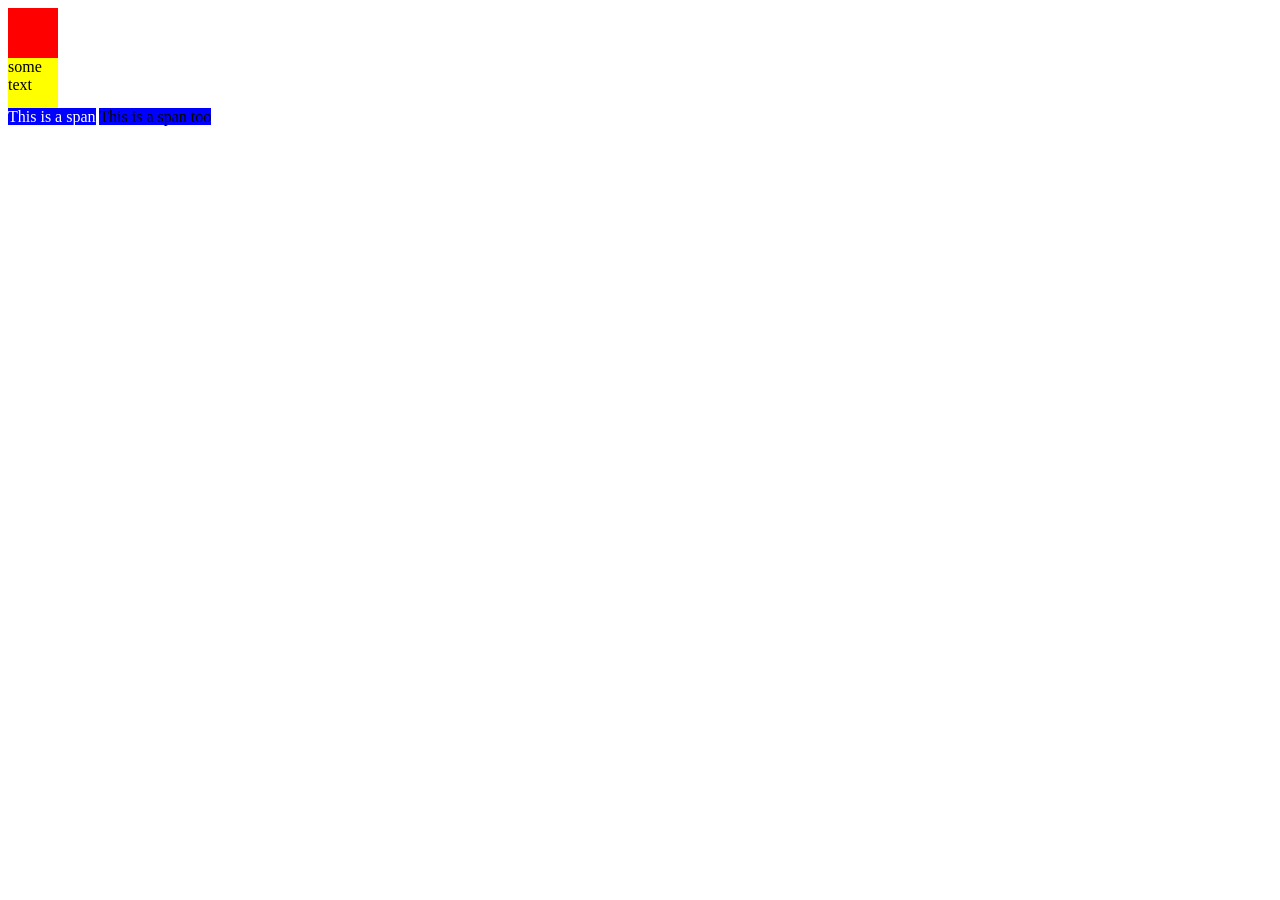
<file: session-2/index.html>
<!DOCTYPE html>
<html lang="en">
<head>
  <meta charset="UTF-8">
  <meta name="viewport" content="width=device-width, initial-scale=1.0">
  <title>CSS test</title>
  <link rel="stylesheet" href="./styles.css">
</head>
<body>
  <div id="first_div" class="box"></div>
  <div id="second_div" class="box white-font">some text</div>
  <span class="white-font">This is a span</span>
  <span>This is a span too</span>
</body>
</html>
</file>
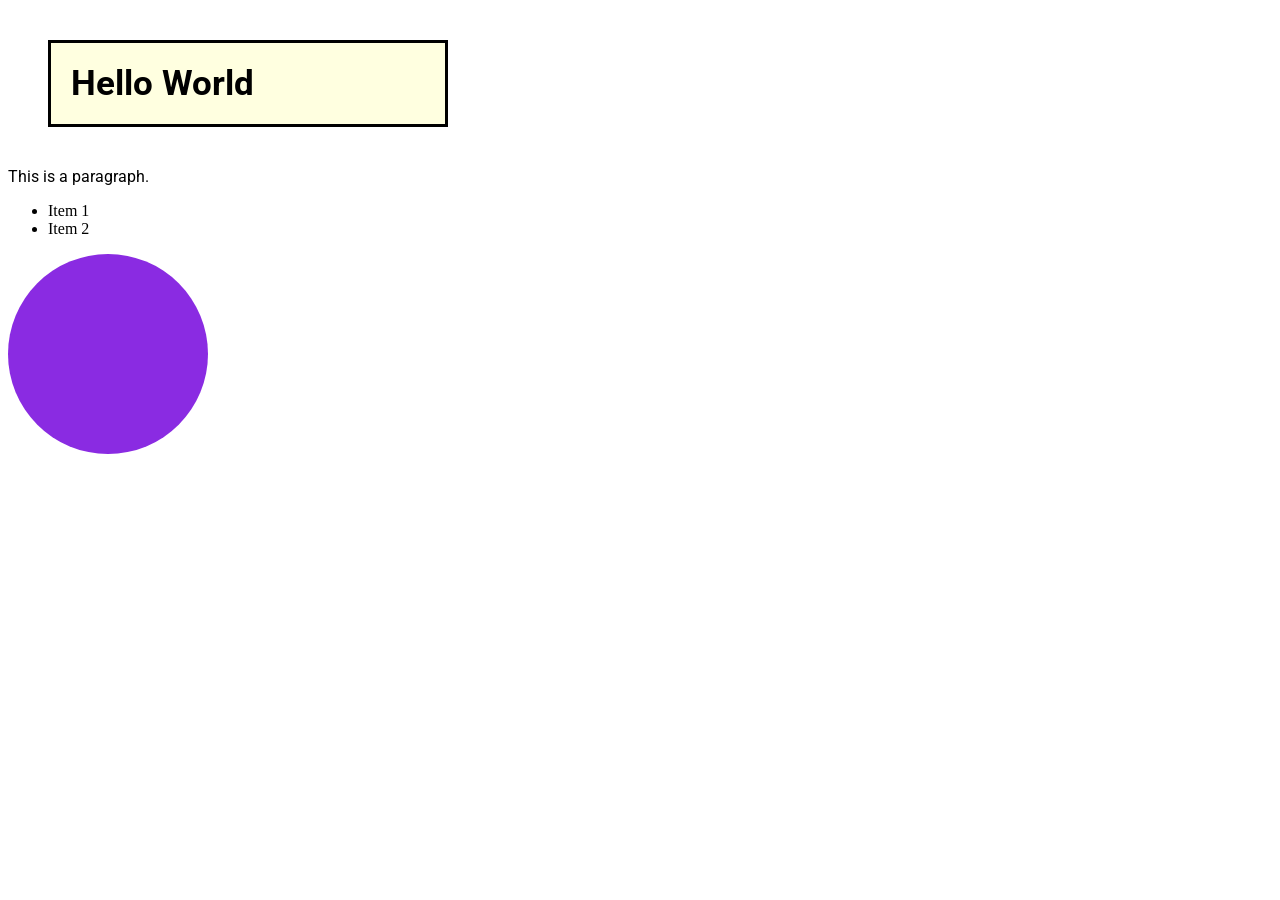
<file: session-3/index.html>
<!DOCTYPE html>
<html lang="en">
<head>
  <meta charset="UTF-8">
  <meta name="viewport" content="width=device-width, initial-scale=1.0">
  <title>Document</title>
  <link rel="stylesheet" href="./styles.css">
  
  <!-- Google font Roboto -->
  <link rel="preconnect" href="https://fonts.googleapis.com">
  <link rel="preconnect" href="https://fonts.gstatic.com" crossorigin>
  <link href="https://fonts.googleapis.com/css2?family=Roboto:ital,wght@0,100..900;1,100..900&display=swap" rel="stylesheet">
</head>
<body>
  <h1 class="main-title">Hello World</h1>
  <p class="para">This is a paragraph.</p>
  <ul>
    <li>Item 1</li>
    <li>Item 2</li>
  </ul>
  <div class="circle"></div>
</body>
</html>
</file>
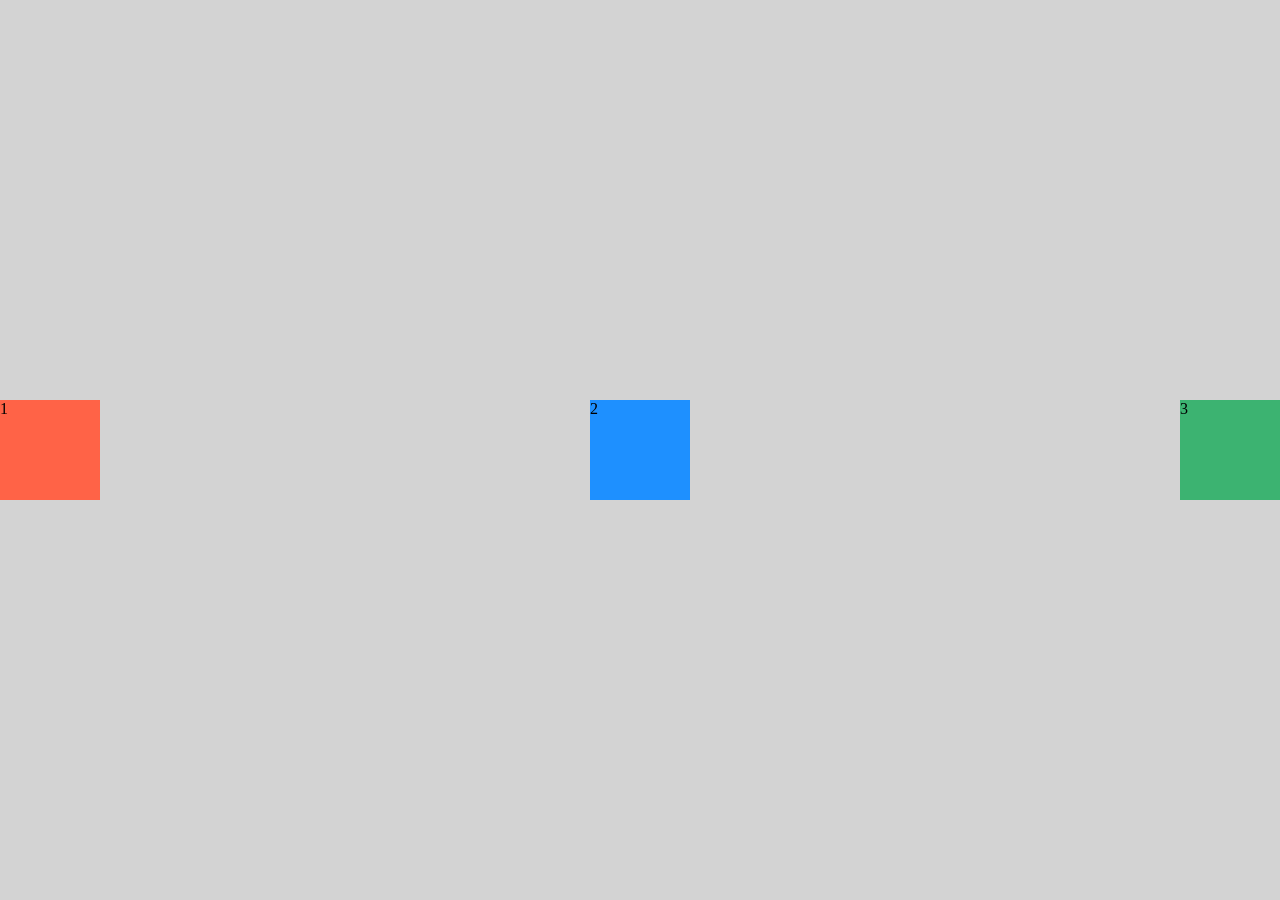
<file: session-4/index.html>
<!DOCTYPE html>
<html lang="en">
<head>
  <meta charset="UTF-8">
  <meta name="viewport" content="width=device-width, initial-scale=1.0">
  <title>Document</title>
  <link rel="stylesheet" href="./styles.css">
</head>
<body>
  <div class="container">
    <div class="box box-1">1</div>
    <div class="box box-2">2</div>
    <div class="box box-3">3</div>
  </div>
</body>
</html>
</file>
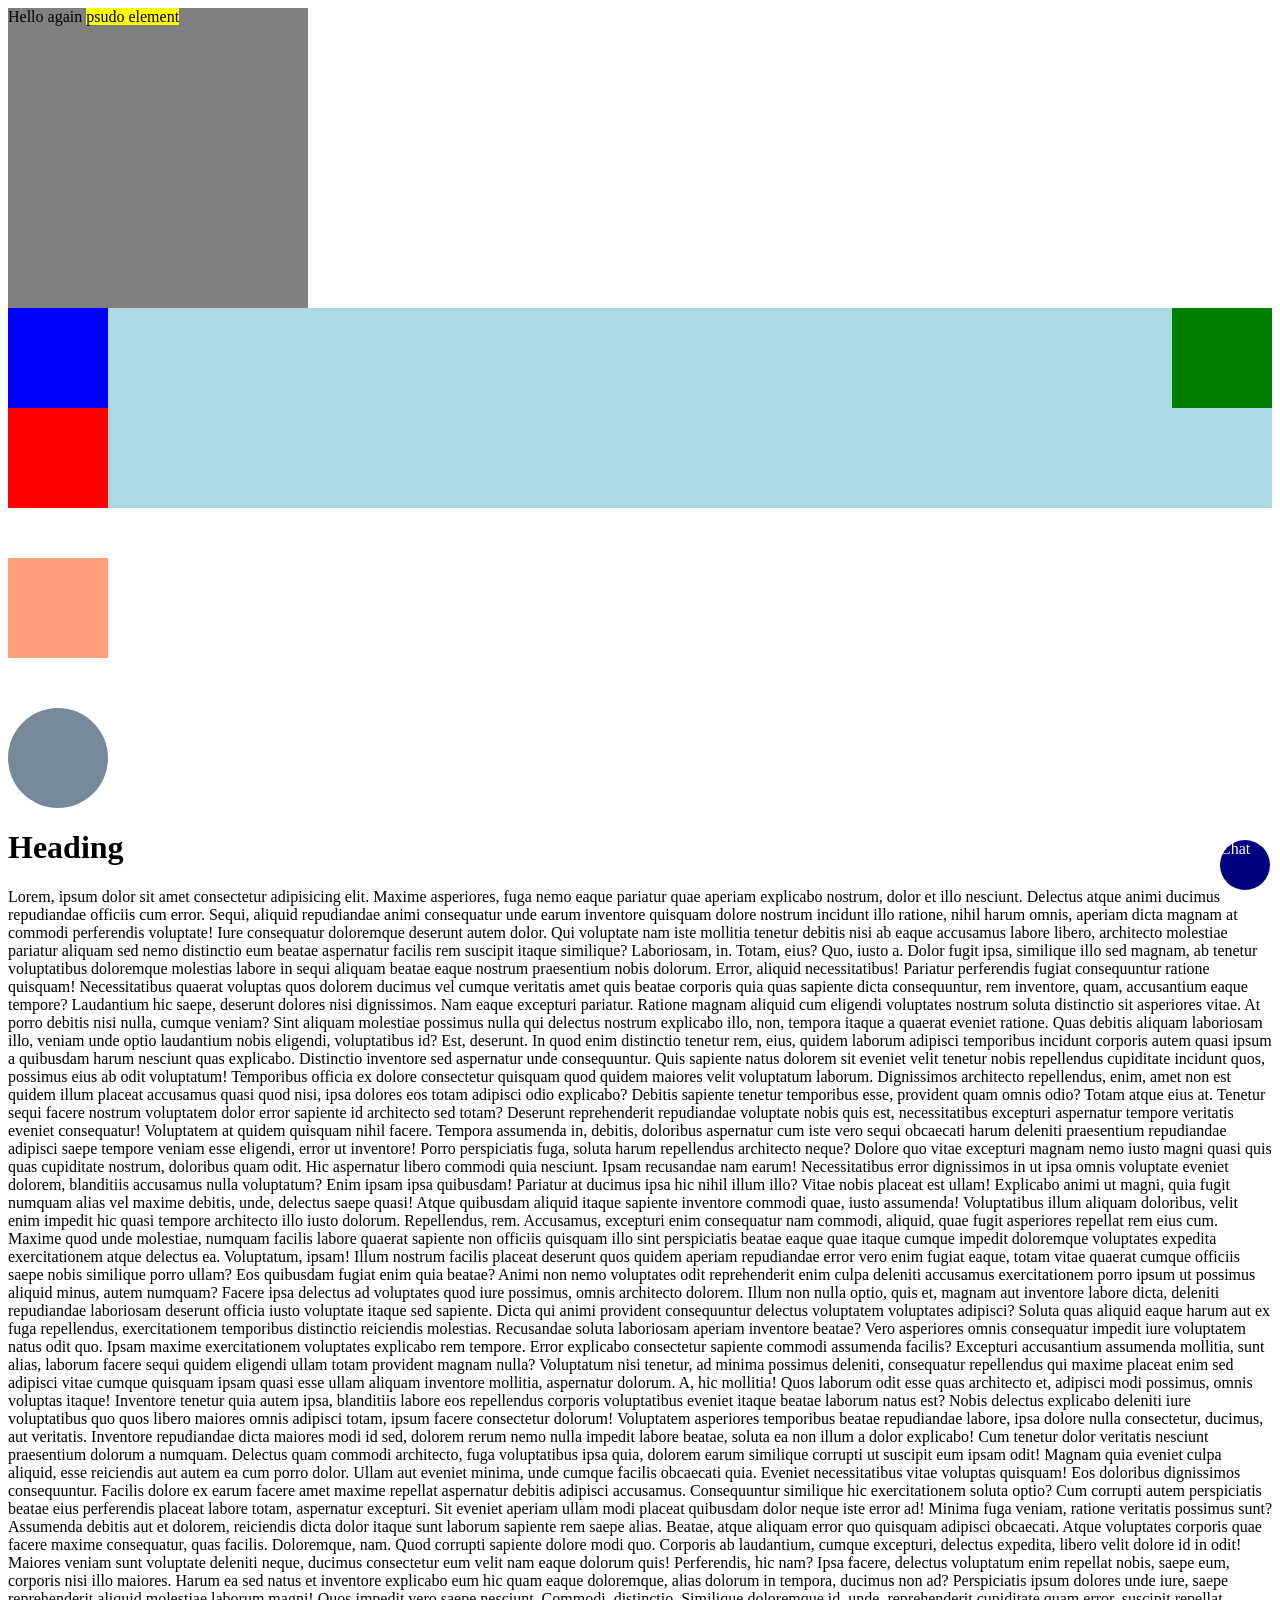
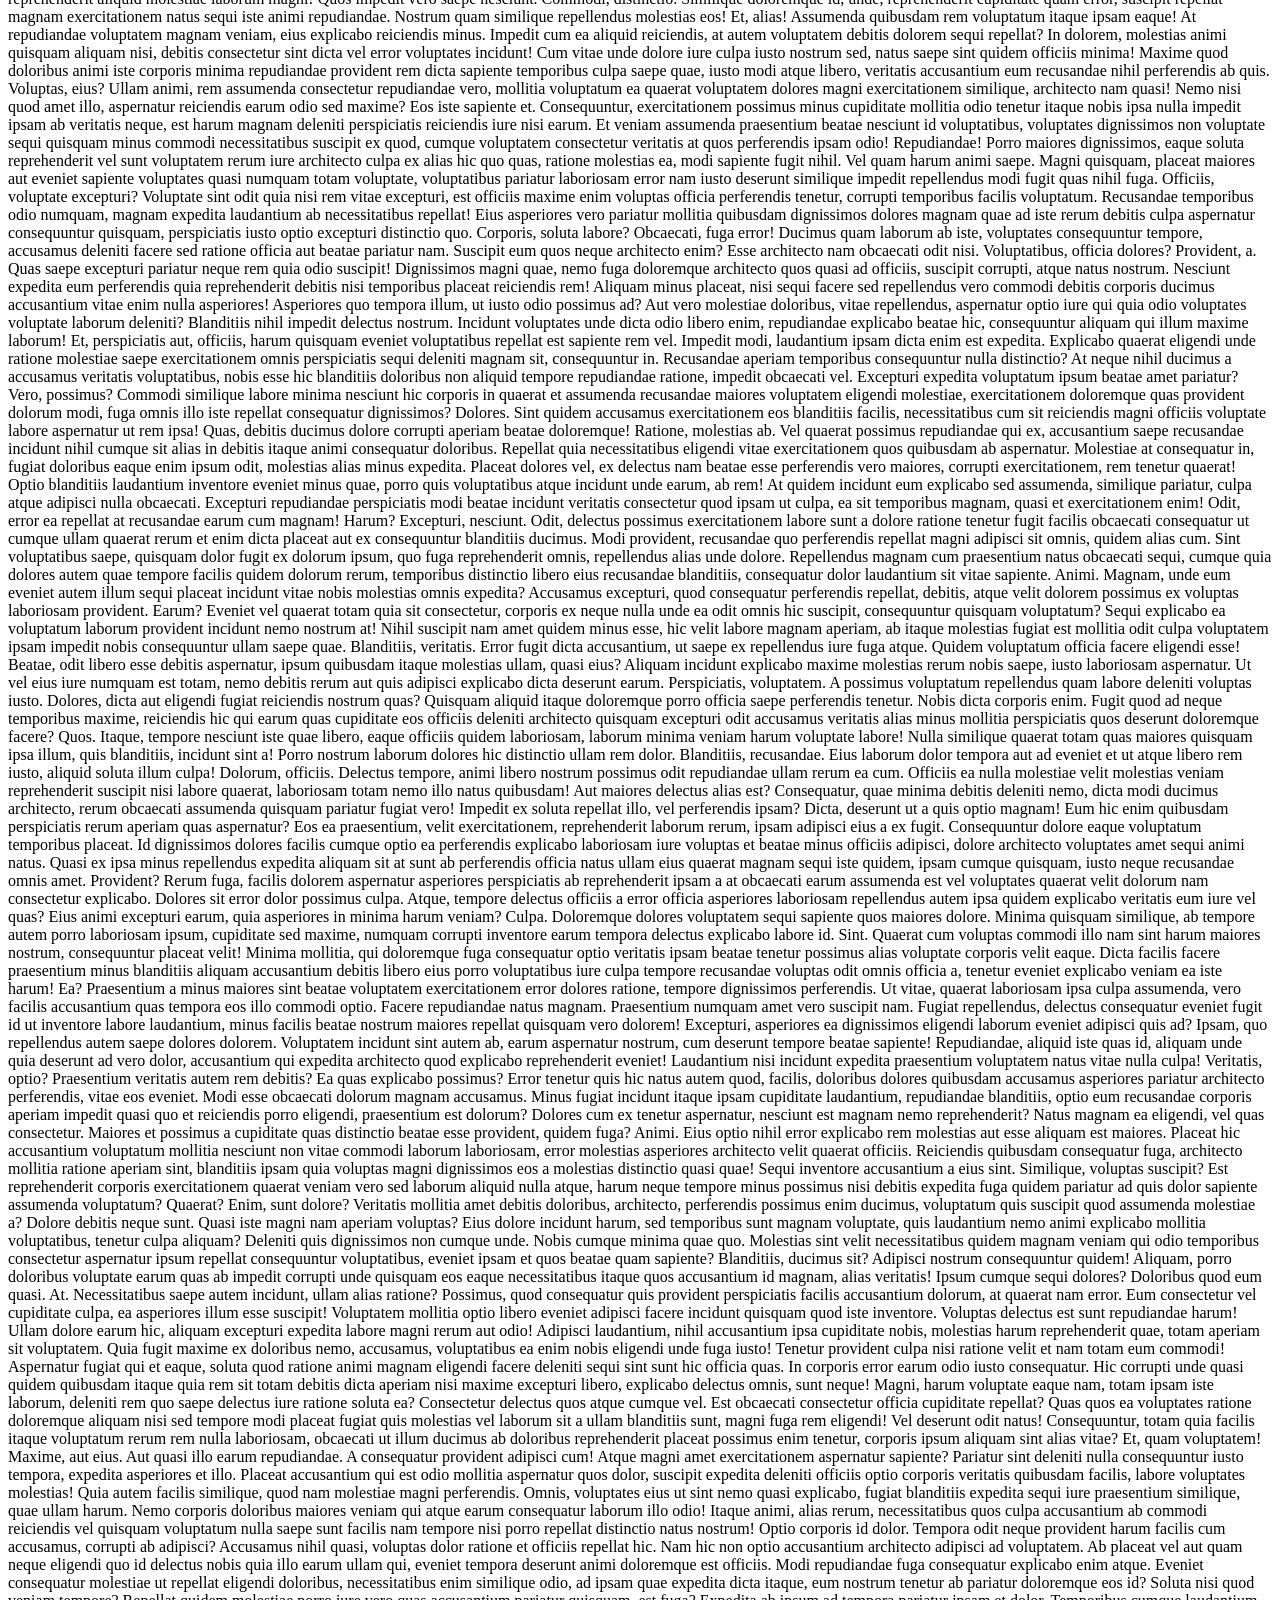
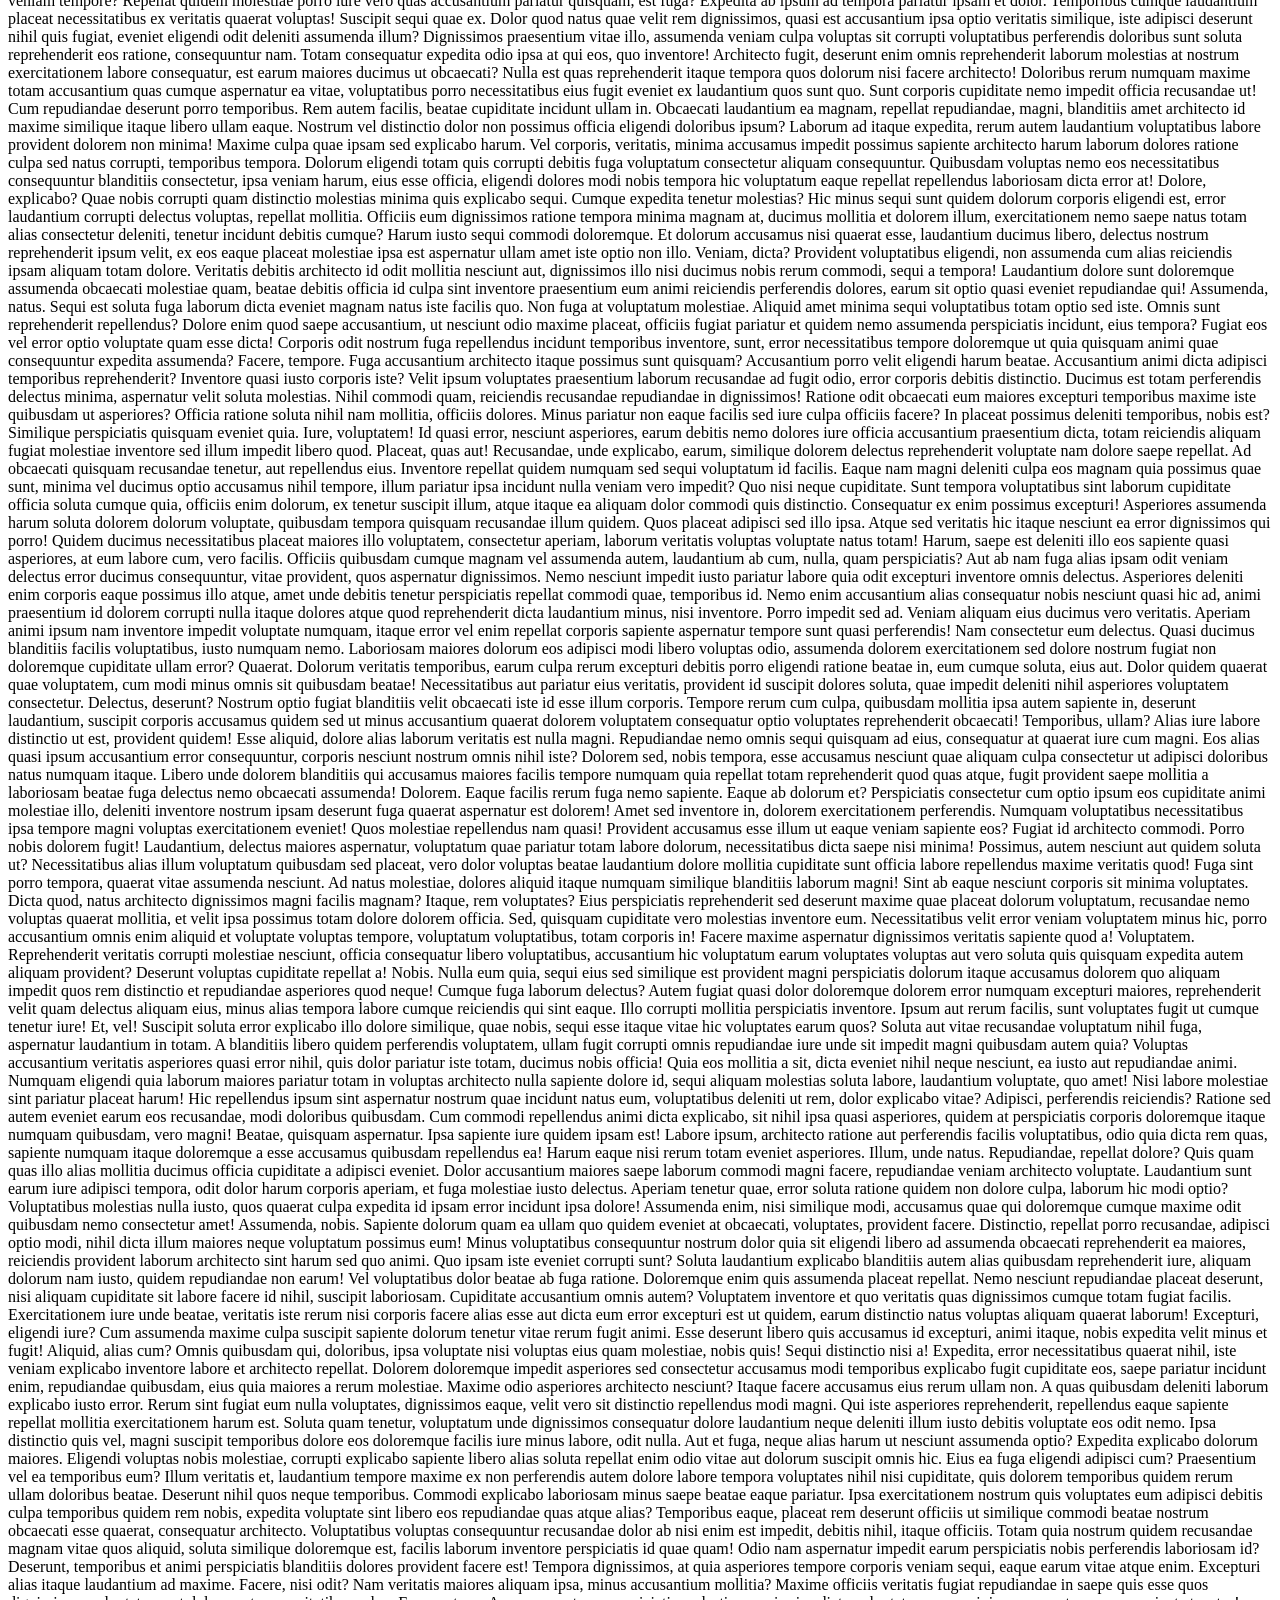
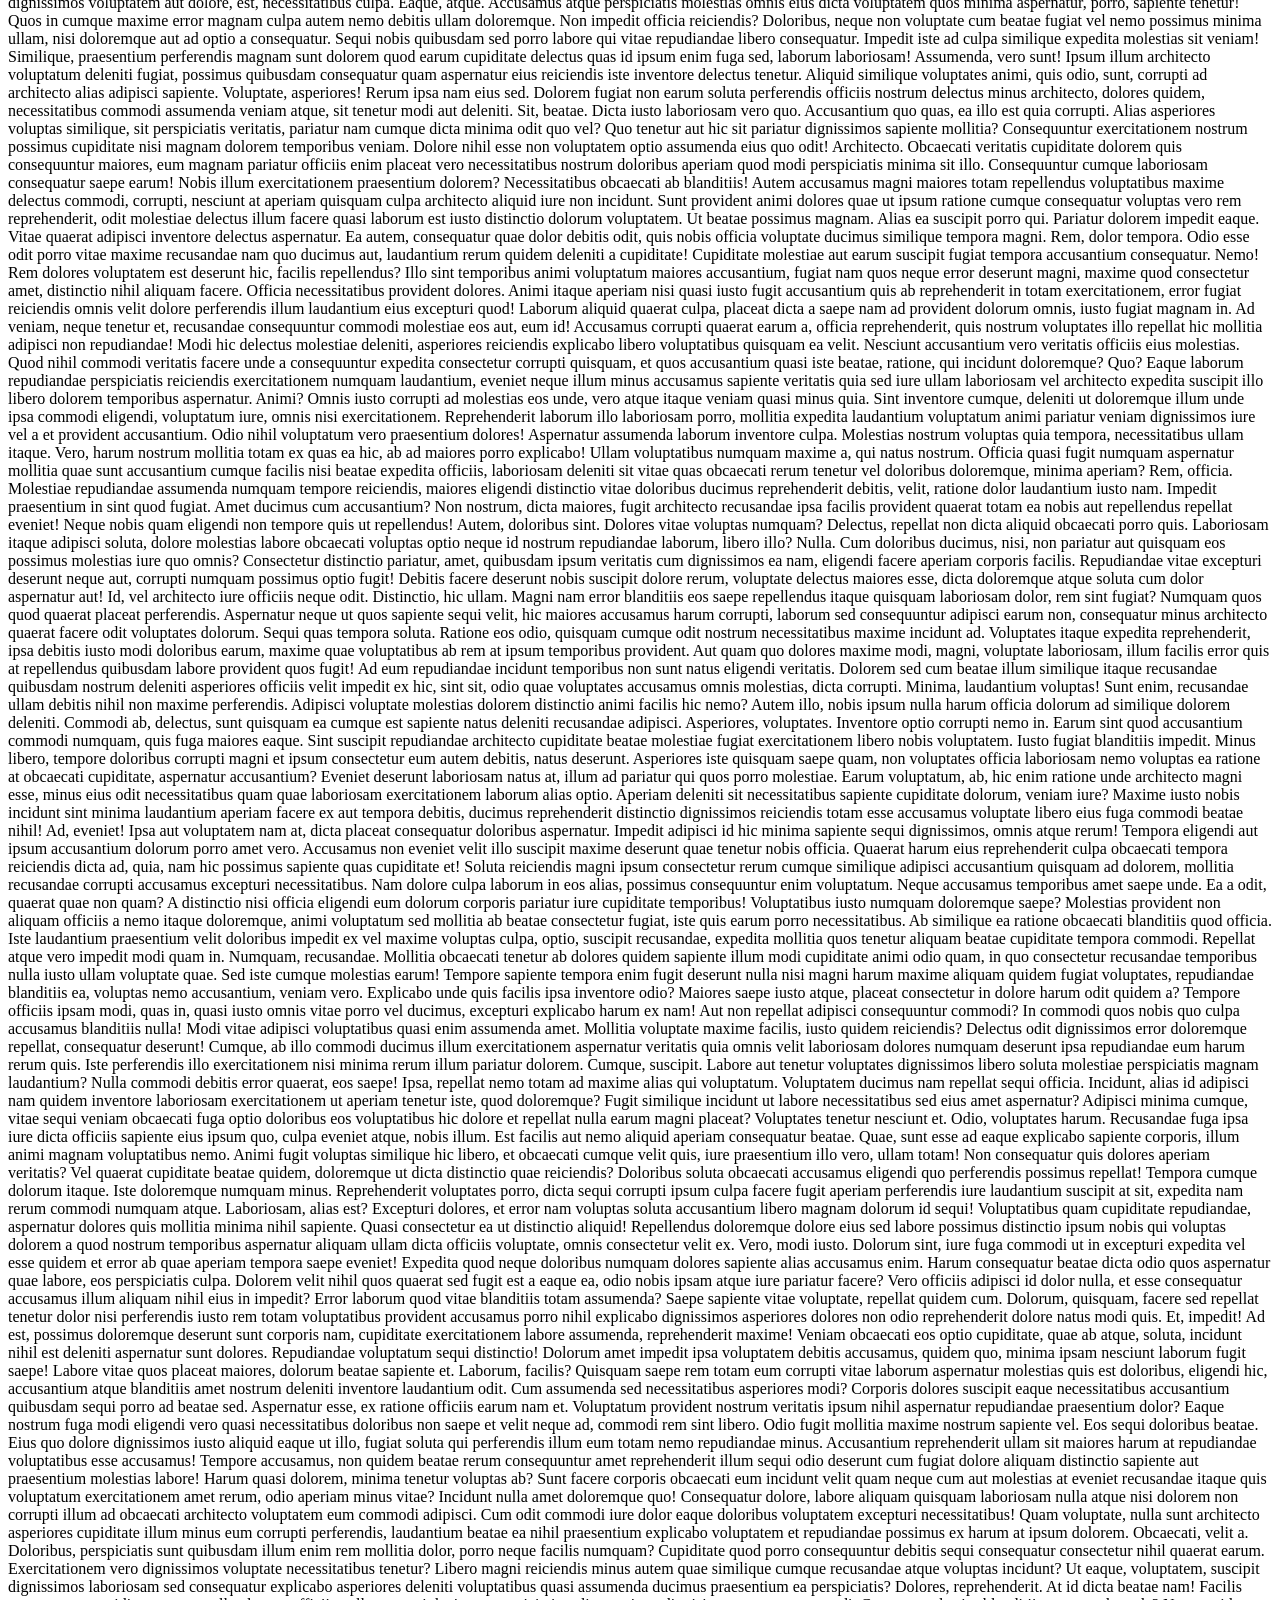
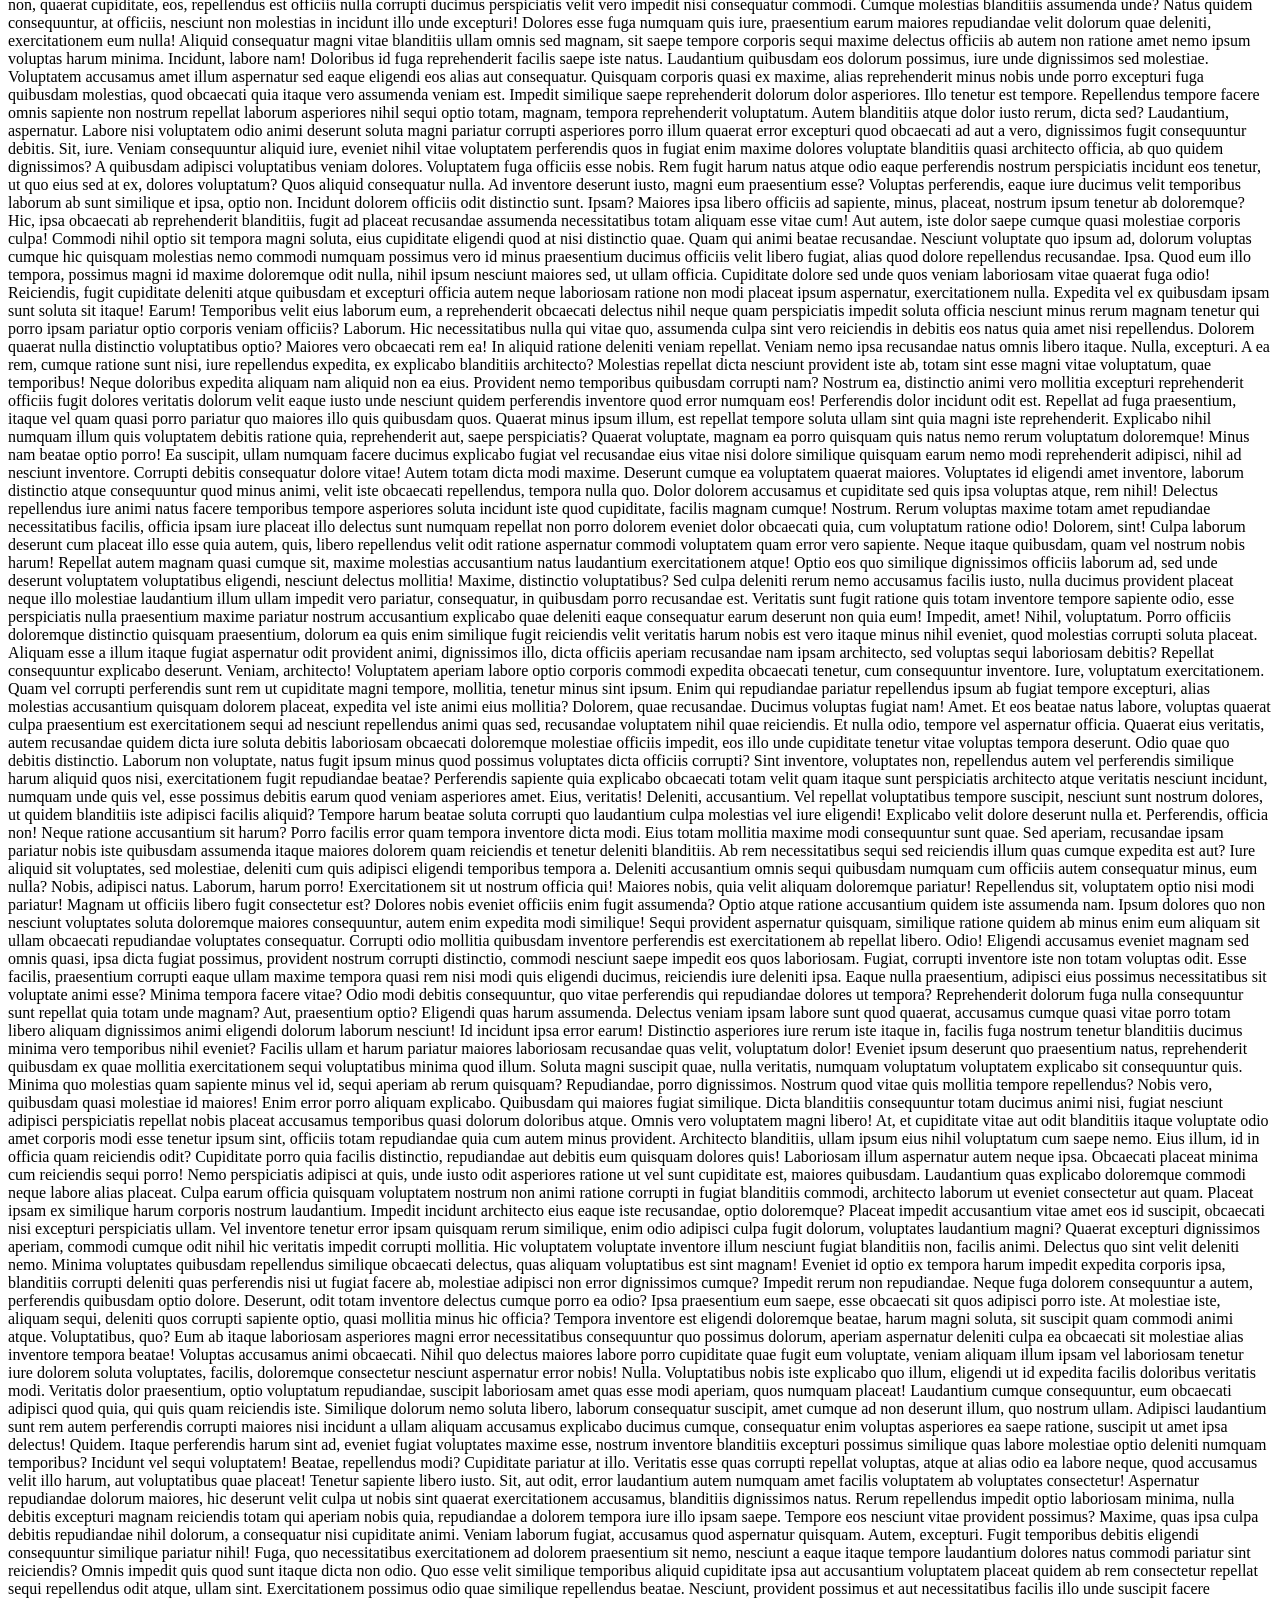
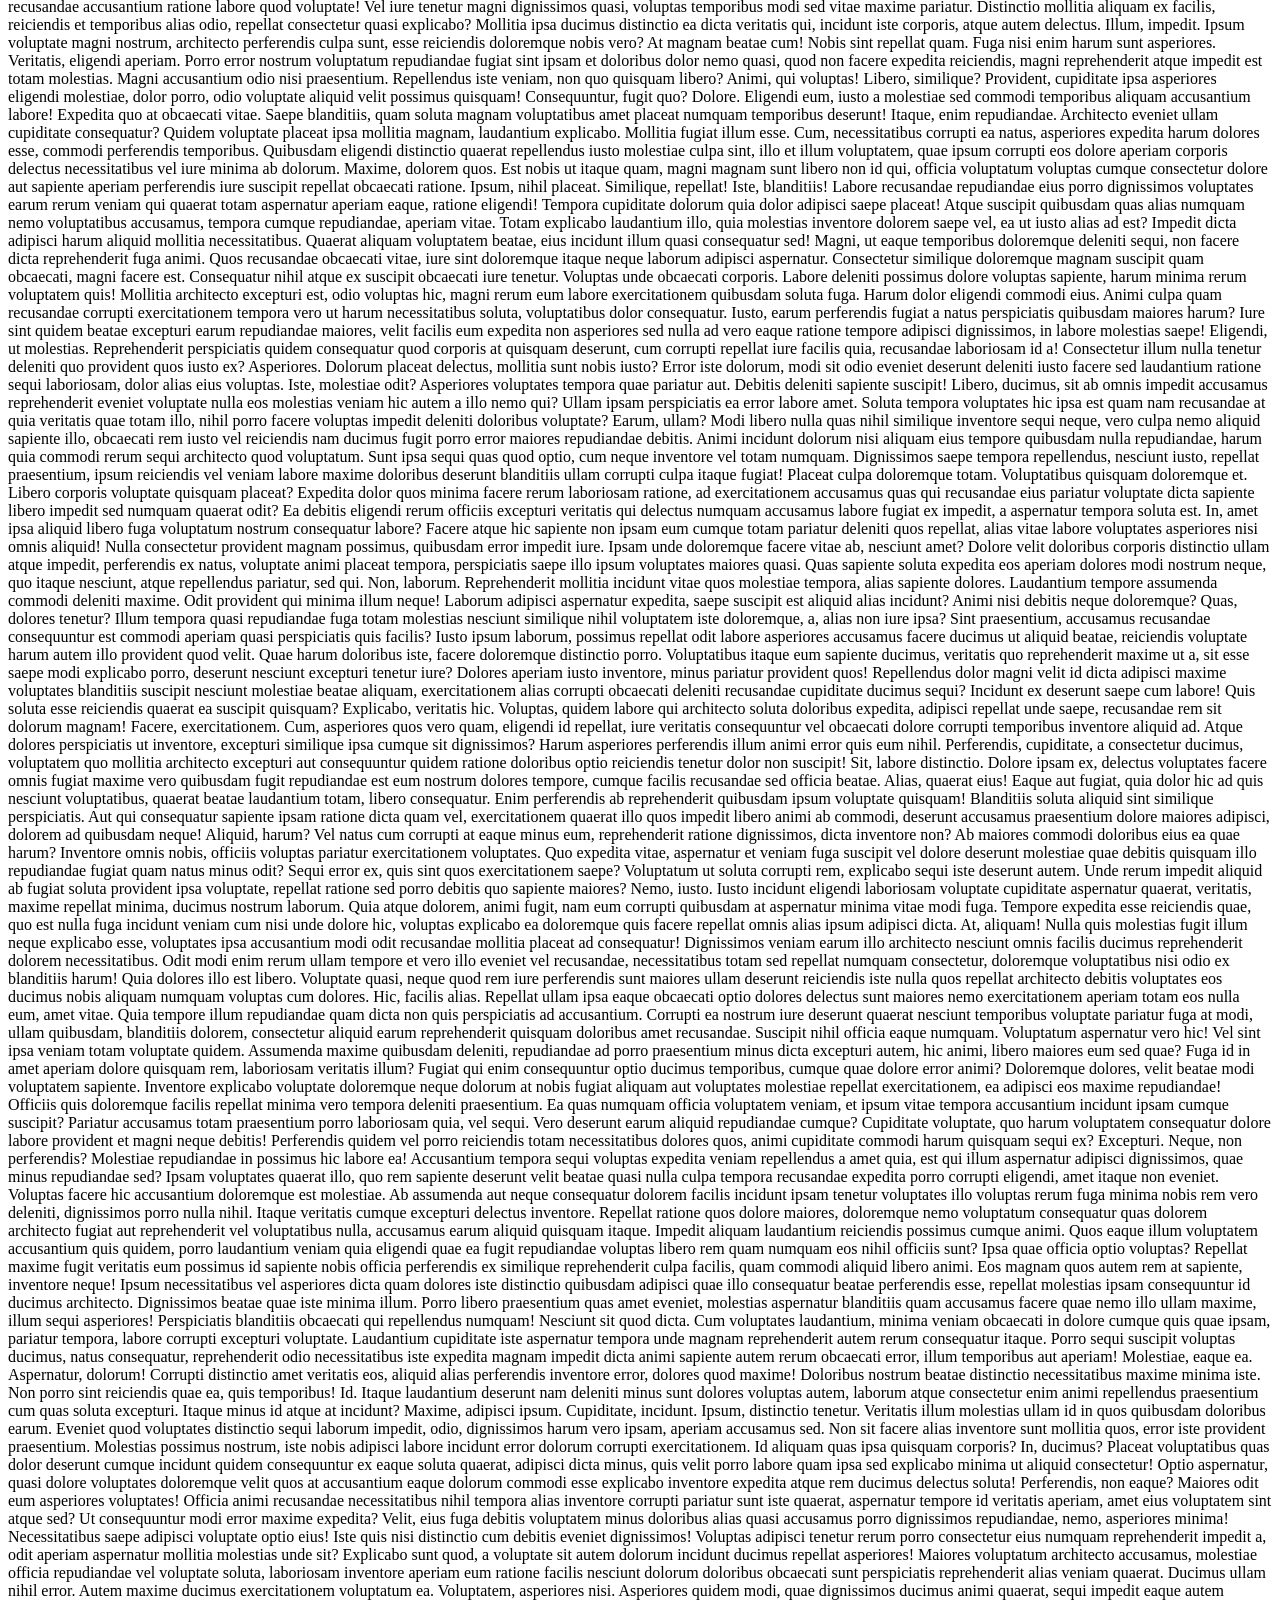
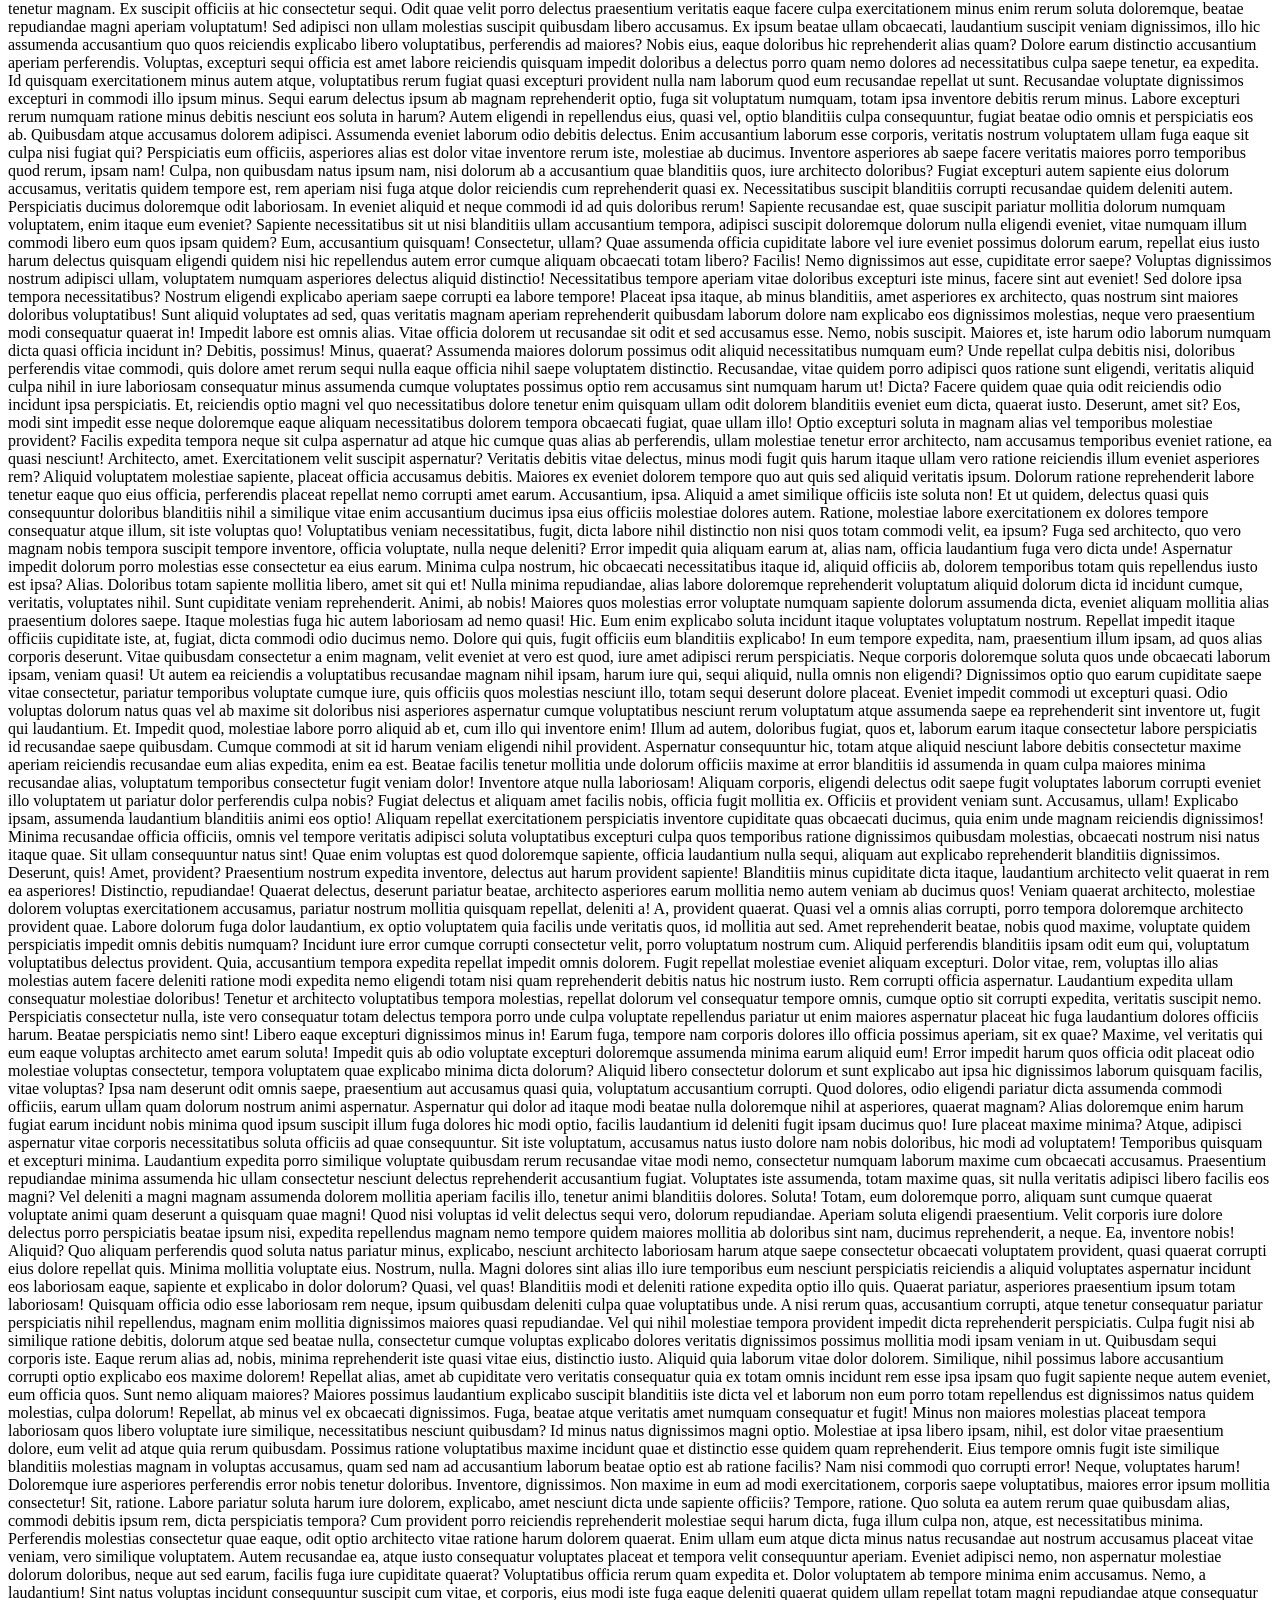
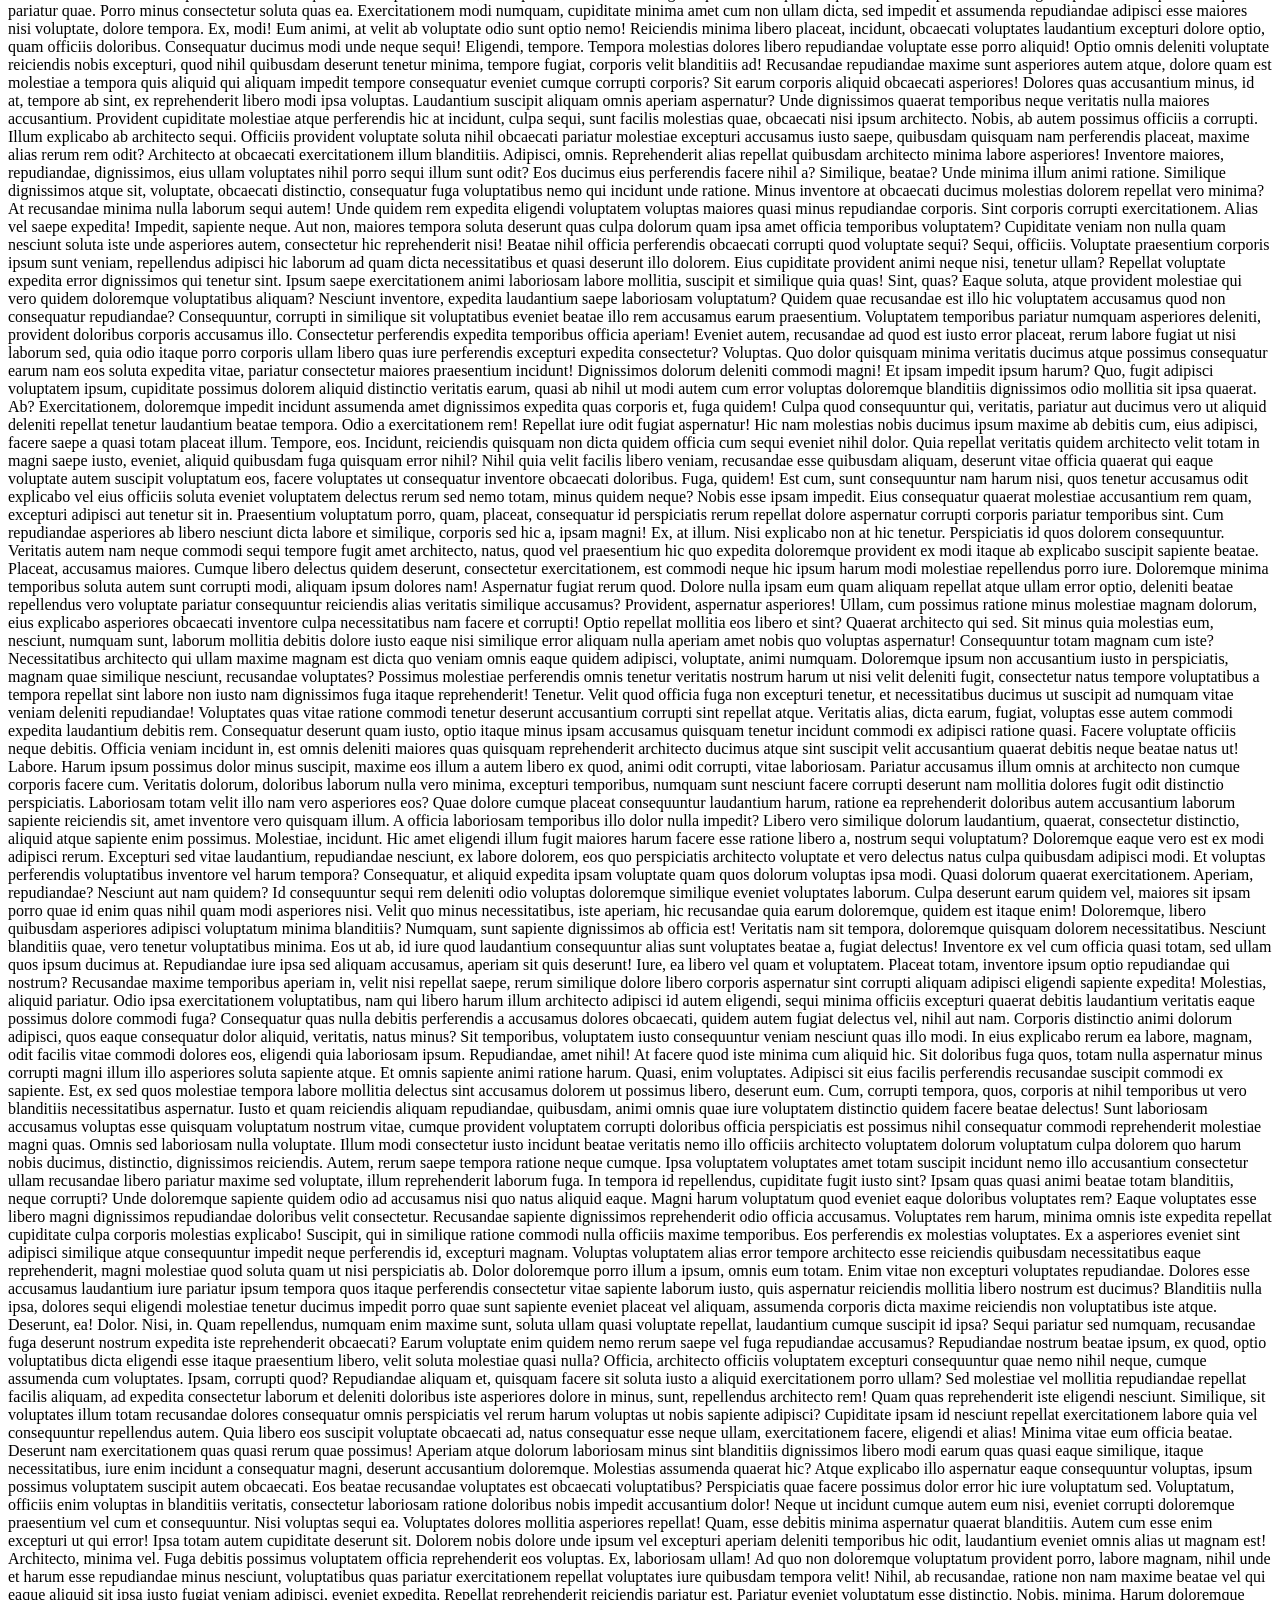
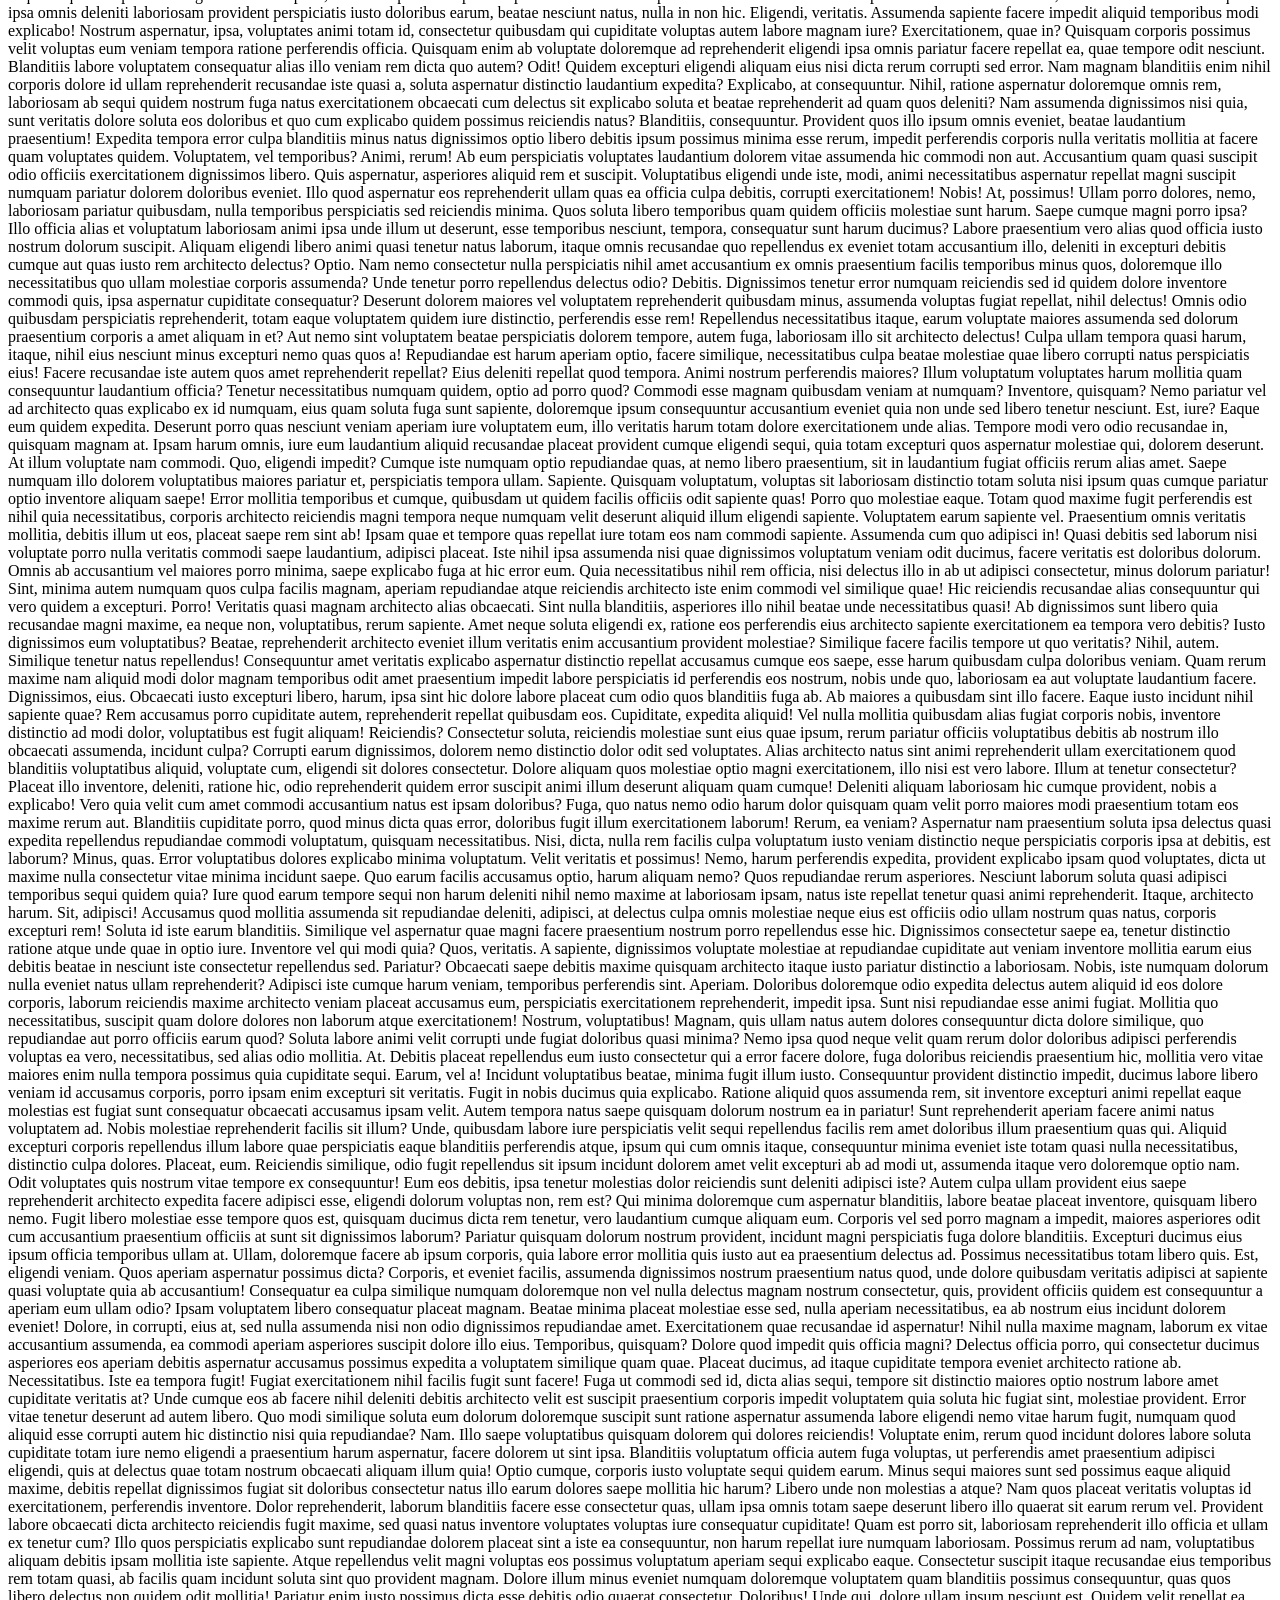
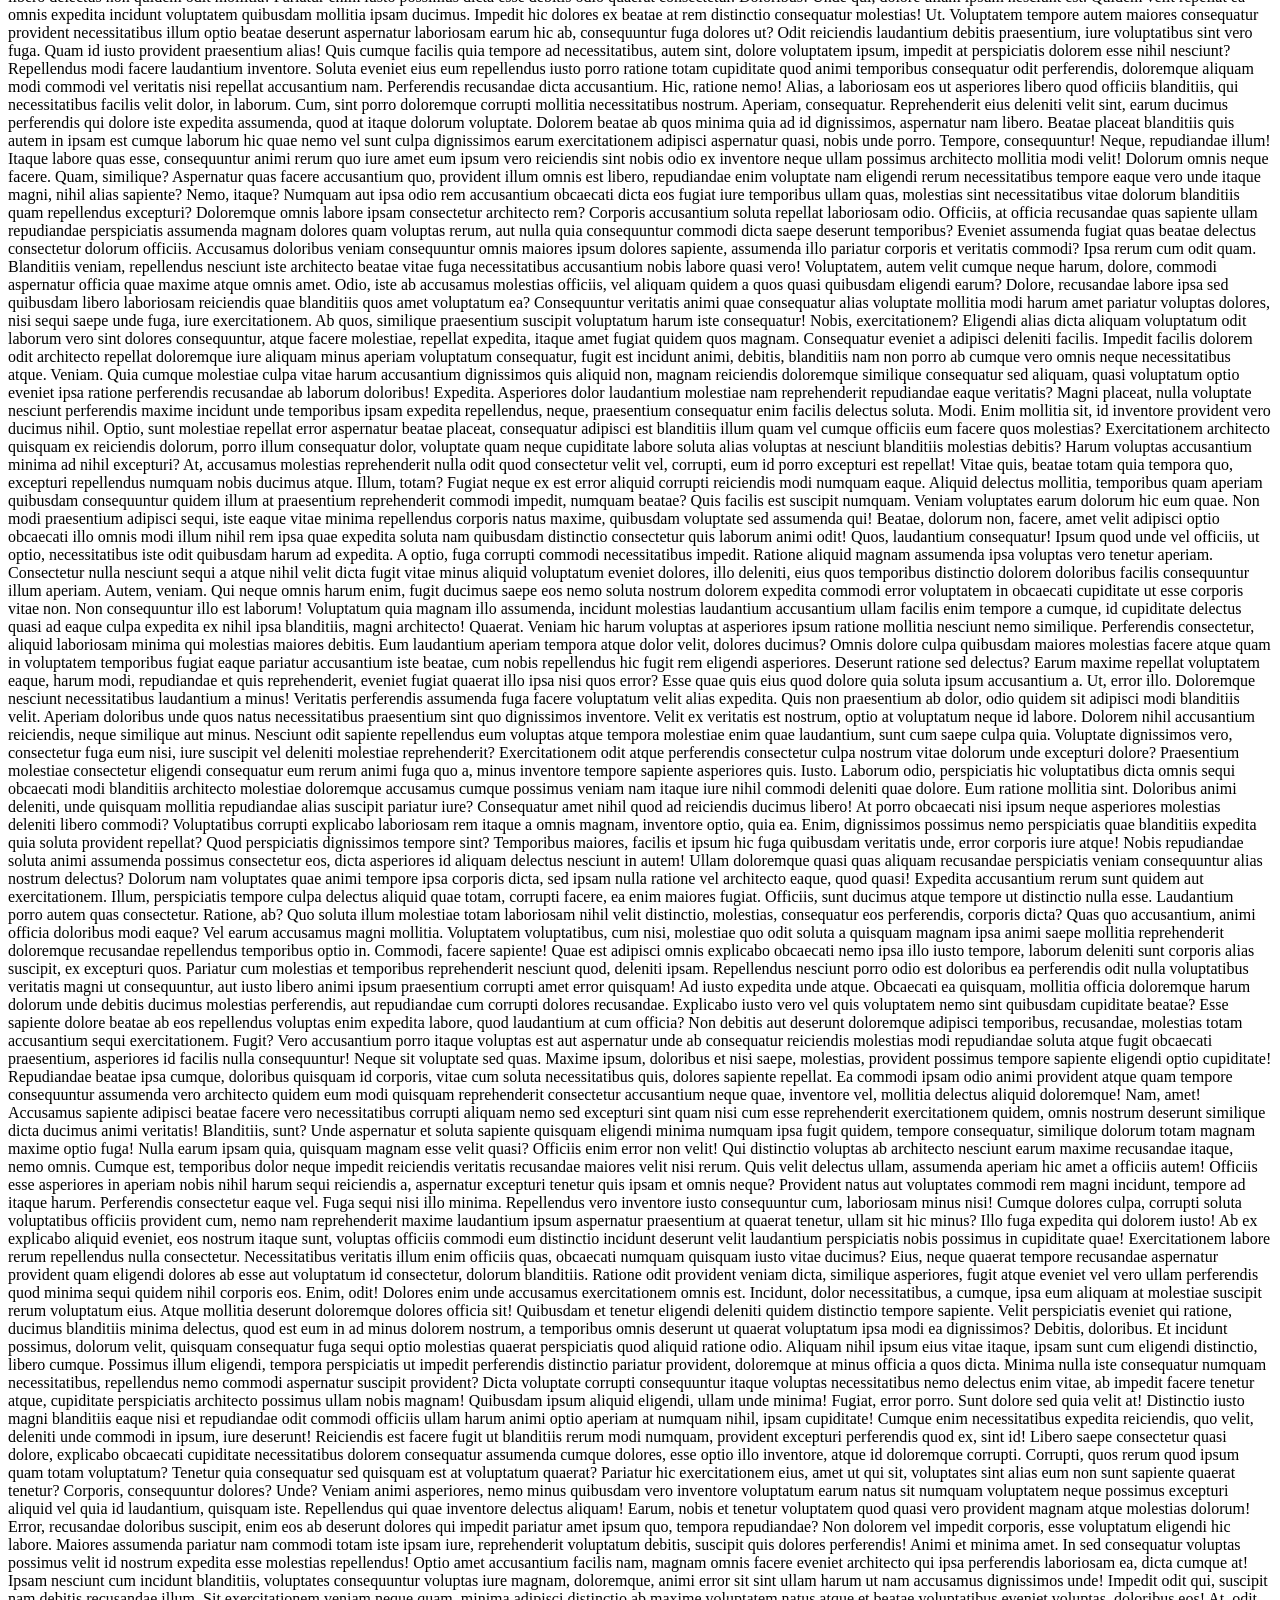
<file: session-5/index.html>
<!DOCTYPE html>
<html lang="en">
<head>
  <meta charset="UTF-8">
  <meta name="viewport" content="width=device-width, initial-scale=1.0">
  <title>Document</title>
  <link rel="stylesheet" href="./styles.css">
</head>
<body>
  <div class="container">
    Hello again
    <!-- <div>Psudo element</div> -->
  </div>

  <!-- Positions -->
   <div class="wrapper">
    <div class="box box1"></div>
    <div class="box box2"></div>
    <div class="box box3"></div>
   </div>

   <div class="box box4"></div>

   <div class="box box5"></div>

   <div class="chat">Chat</div>
   <h1 class="heading">Heading</h1>
   <div>Lorem, ipsum dolor sit amet consectetur adipisicing elit. Maxime asperiores, fuga nemo eaque pariatur quae aperiam explicabo nostrum, dolor et illo nesciunt. Delectus atque animi ducimus repudiandae officiis cum error.
   Sequi, aliquid repudiandae animi consequatur unde earum inventore quisquam dolore nostrum incidunt illo ratione, nihil harum omnis, aperiam dicta magnam at commodi perferendis voluptate! Iure consequatur doloremque deserunt autem dolor.
   Qui voluptate nam iste mollitia tenetur debitis nisi ab eaque accusamus labore libero, architecto molestiae pariatur aliquam sed nemo distinctio eum beatae aspernatur facilis rem suscipit itaque similique? Laboriosam, in.
   Totam, eius? Quo, iusto a. Dolor fugit ipsa, similique illo sed magnam, ab tenetur voluptatibus doloremque molestias labore in sequi aliquam beatae eaque nostrum praesentium nobis dolorum. Error, aliquid necessitatibus!
   Pariatur perferendis fugiat consequuntur ratione quisquam! Necessitatibus quaerat voluptas quos dolorem ducimus vel cumque veritatis amet quis beatae corporis quia quas sapiente dicta consequuntur, rem inventore, quam, accusantium eaque tempore?
   Laudantium hic saepe, deserunt dolores nisi dignissimos. Nam eaque excepturi pariatur. Ratione magnam aliquid cum eligendi voluptates nostrum soluta distinctio sit asperiores vitae. At porro debitis nisi nulla, cumque veniam?
   Sint aliquam molestiae possimus nulla qui delectus nostrum explicabo illo, non, tempora itaque a quaerat eveniet ratione. Quas debitis aliquam laboriosam illo, veniam unde optio laudantium nobis eligendi, voluptatibus id?
   Est, deserunt. In quod enim distinctio tenetur rem, eius, quidem laborum adipisci temporibus incidunt corporis autem quasi ipsum a quibusdam harum nesciunt quas explicabo. Distinctio inventore sed aspernatur unde consequuntur.
   Quis sapiente natus dolorem sit eveniet velit tenetur nobis repellendus cupiditate incidunt quos, possimus eius ab odit voluptatum! Temporibus officia ex dolore consectetur quisquam quod quidem maiores velit voluptatum laborum.
   Dignissimos architecto repellendus, enim, amet non est quidem illum placeat accusamus quasi quod nisi, ipsa dolores eos totam adipisci odio explicabo? Debitis sapiente tenetur temporibus esse, provident quam omnis odio?
   Totam atque eius at. Tenetur sequi facere nostrum voluptatem dolor error sapiente id architecto sed totam? Deserunt reprehenderit repudiandae voluptate nobis quis est, necessitatibus excepturi aspernatur tempore veritatis eveniet consequatur!
   Voluptatem at quidem quisquam nihil facere. Tempora assumenda in, debitis, doloribus aspernatur cum iste vero sequi obcaecati harum deleniti praesentium repudiandae adipisci saepe tempore veniam esse eligendi, error ut inventore!
   Porro perspiciatis fuga, soluta harum repellendus architecto neque? Dolore quo vitae excepturi magnam nemo iusto magni quasi quis quas cupiditate nostrum, doloribus quam odit. Hic aspernatur libero commodi quia nesciunt.
   Ipsam recusandae nam earum! Necessitatibus error dignissimos in ut ipsa omnis voluptate eveniet dolorem, blanditiis accusamus nulla voluptatum? Enim ipsam ipsa quibusdam! Pariatur at ducimus ipsa hic nihil illum illo?
   Vitae nobis placeat est ullam! Explicabo animi ut magni, quia fugit numquam alias vel maxime debitis, unde, delectus saepe quasi! Atque quibusdam aliquid itaque sapiente inventore commodi quae, iusto assumenda!
   Voluptatibus illum aliquam doloribus, velit enim impedit hic quasi tempore architecto illo iusto dolorum. Repellendus, rem. Accusamus, excepturi enim consequatur nam commodi, aliquid, quae fugit asperiores repellat rem eius cum.
   Maxime quod unde molestiae, numquam facilis labore quaerat sapiente non officiis quisquam illo sint perspiciatis beatae eaque quae itaque cumque impedit doloremque voluptates expedita exercitationem atque delectus ea. Voluptatum, ipsam!
   Illum nostrum facilis placeat deserunt quos quidem aperiam repudiandae error vero enim fugiat eaque, totam vitae quaerat cumque officiis saepe nobis similique porro ullam? Eos quibusdam fugiat enim quia beatae?
   Animi non nemo voluptates odit reprehenderit enim culpa deleniti accusamus exercitationem porro ipsum ut possimus aliquid minus, autem numquam? Facere ipsa delectus ad voluptates quod iure possimus, omnis architecto dolorem.
   Illum non nulla optio, quis et, magnam aut inventore labore dicta, deleniti repudiandae laboriosam deserunt officia iusto voluptate itaque sed sapiente. Dicta qui animi provident consequuntur delectus voluptatem voluptates adipisci?
   Soluta quas aliquid eaque harum aut ex fuga repellendus, exercitationem temporibus distinctio reiciendis molestias. Recusandae soluta laboriosam aperiam inventore beatae? Vero asperiores omnis consequatur impedit iure voluptatem natus odit quo.
   Ipsam maxime exercitationem voluptates explicabo rem tempore. Error explicabo consectetur sapiente commodi assumenda facilis? Excepturi accusantium assumenda mollitia, sunt alias, laborum facere sequi quidem eligendi ullam totam provident magnam nulla?
   Voluptatum nisi tenetur, ad minima possimus deleniti, consequatur repellendus qui maxime placeat enim sed adipisci vitae cumque quisquam ipsam quasi esse ullam aliquam inventore mollitia, aspernatur dolorum. A, hic mollitia!
   Quos laborum odit esse quas architecto et, adipisci modi possimus, omnis voluptas itaque! Inventore tenetur quia autem ipsa, blanditiis labore eos repellendus corporis voluptatibus eveniet itaque beatae laborum natus est?
   Nobis delectus explicabo deleniti iure voluptatibus quo quos libero maiores omnis adipisci totam, ipsum facere consectetur dolorum! Voluptatem asperiores temporibus beatae repudiandae labore, ipsa dolore nulla consectetur, ducimus, aut veritatis.
   Inventore repudiandae dicta maiores modi id sed, dolorem rerum nemo nulla impedit labore beatae, soluta ea non illum a dolor explicabo! Cum tenetur dolor veritatis nesciunt praesentium dolorum a numquam.
   Delectus quam commodi architecto, fuga voluptatibus ipsa quia, dolorem earum similique corrupti ut suscipit eum ipsam odit! Magnam quia eveniet culpa aliquid, esse reiciendis aut autem ea cum porro dolor.
   Ullam aut eveniet minima, unde cumque facilis obcaecati quia. Eveniet necessitatibus vitae voluptas quisquam! Eos doloribus dignissimos consequuntur. Facilis dolore ex earum facere amet maxime repellat aspernatur debitis adipisci accusamus.
   Consequuntur similique hic exercitationem soluta optio? Cum corrupti autem perspiciatis beatae eius perferendis placeat labore totam, aspernatur excepturi. Sit eveniet aperiam ullam modi placeat quibusdam dolor neque iste error ad!
   Minima fuga veniam, ratione veritatis possimus sunt? Assumenda debitis aut et dolorem, reiciendis dicta dolor itaque sunt laborum sapiente rem saepe alias. Beatae, atque aliquam error quo quisquam adipisci obcaecati.
   Atque voluptates corporis quae facere maxime consequatur, quas facilis. Doloremque, nam. Quod corrupti sapiente dolore modi quo. Corporis ab laudantium, cumque excepturi, delectus expedita, libero velit dolore id in odit!
   Maiores veniam sunt voluptate deleniti neque, ducimus consectetur eum velit nam eaque dolorum quis! Perferendis, hic nam? Ipsa facere, delectus voluptatum enim repellat nobis, saepe eum, corporis nisi illo maiores.
   Harum ea sed natus et inventore explicabo eum hic quam eaque doloremque, alias dolorum in tempora, ducimus non ad? Perspiciatis ipsum dolores unde iure, saepe reprehenderit aliquid molestiae laborum magni!
   Quos impedit vero saepe nesciunt. Commodi, distinctio. Similique doloremque id, unde, reprehenderit cupiditate quam error, suscipit repellat magnam exercitationem natus sequi iste animi repudiandae. Nostrum quam similique repellendus molestias eos!
   Et, alias! Assumenda quibusdam rem voluptatum itaque ipsam eaque! At repudiandae voluptatem magnam veniam, eius explicabo reiciendis minus. Impedit cum ea aliquid reiciendis, at autem voluptatem debitis dolorem sequi repellat?
   In dolorem, molestias animi quisquam aliquam nisi, debitis consectetur sint dicta vel error voluptates incidunt! Cum vitae unde dolore iure culpa iusto nostrum sed, natus saepe sint quidem officiis minima!
   Maxime quod doloribus animi iste corporis minima repudiandae provident rem dicta sapiente temporibus culpa saepe quae, iusto modi atque libero, veritatis accusantium eum recusandae nihil perferendis ab quis. Voluptas, eius?
   Ullam animi, rem assumenda consectetur repudiandae vero, mollitia voluptatum ea quaerat voluptatem dolores magni exercitationem similique, architecto nam quasi! Nemo nisi quod amet illo, aspernatur reiciendis earum odio sed maxime?
   Eos iste sapiente et. Consequuntur, exercitationem possimus minus cupiditate mollitia odio tenetur itaque nobis ipsa nulla impedit ipsam ab veritatis neque, est harum magnam deleniti perspiciatis reiciendis iure nisi earum.
   Et veniam assumenda praesentium beatae nesciunt id voluptatibus, voluptates dignissimos non voluptate sequi quisquam minus commodi necessitatibus suscipit ex quod, cumque voluptatem consectetur veritatis at quos perferendis ipsam odio! Repudiandae!
   Porro maiores dignissimos, eaque soluta reprehenderit vel sunt voluptatem rerum iure architecto culpa ex alias hic quo quas, ratione molestias ea, modi sapiente fugit nihil. Vel quam harum animi saepe.
   Magni quisquam, placeat maiores aut eveniet sapiente voluptates quasi numquam totam voluptate, voluptatibus pariatur laboriosam error nam iusto deserunt similique impedit repellendus modi fugit quas nihil fuga. Officiis, voluptate excepturi?
   Voluptate sint odit quia nisi rem vitae excepturi, est officiis maxime enim voluptas officia perferendis tenetur, corrupti temporibus facilis voluptatum. Recusandae temporibus odio numquam, magnam expedita laudantium ab necessitatibus repellat!
   Eius asperiores vero pariatur mollitia quibusdam dignissimos dolores magnam quae ad iste rerum debitis culpa aspernatur consequuntur quisquam, perspiciatis iusto optio excepturi distinctio quo. Corporis, soluta labore? Obcaecati, fuga error!
   Ducimus quam laborum ab iste, voluptates consequuntur tempore, accusamus deleniti facere sed ratione officia aut beatae pariatur nam. Suscipit eum quos neque architecto enim? Esse architecto nam obcaecati odit nisi.
   Voluptatibus, officia dolores? Provident, a. Quas saepe excepturi pariatur neque rem quia odio suscipit! Dignissimos magni quae, nemo fuga doloremque architecto quos quasi ad officiis, suscipit corrupti, atque natus nostrum.
   Nesciunt expedita eum perferendis quia reprehenderit debitis nisi temporibus placeat reiciendis rem! Aliquam minus placeat, nisi sequi facere sed repellendus vero commodi debitis corporis ducimus accusantium vitae enim nulla asperiores!
   Asperiores quo tempora illum, ut iusto odio possimus ad? Aut vero molestiae doloribus, vitae repellendus, aspernatur optio iure qui quia odio voluptates voluptate laborum deleniti? Blanditiis nihil impedit delectus nostrum.
   Incidunt voluptates unde dicta odio libero enim, repudiandae explicabo beatae hic, consequuntur aliquam qui illum maxime laborum! Et, perspiciatis aut, officiis, harum quisquam eveniet voluptatibus repellat est sapiente rem vel.
   Impedit modi, laudantium ipsam dicta enim est expedita. Explicabo quaerat eligendi unde ratione molestiae saepe exercitationem omnis perspiciatis sequi deleniti magnam sit, consequuntur in. Recusandae aperiam temporibus consequuntur nulla distinctio?
   At neque nihil ducimus a accusamus veritatis voluptatibus, nobis esse hic blanditiis doloribus non aliquid tempore repudiandae ratione, impedit obcaecati vel. Excepturi expedita voluptatum ipsum beatae amet pariatur? Vero, possimus?
   Commodi similique labore minima nesciunt hic corporis in quaerat et assumenda recusandae maiores voluptatem eligendi molestiae, exercitationem doloremque quas provident dolorum modi, fuga omnis illo iste repellat consequatur dignissimos? Dolores.
   Sint quidem accusamus exercitationem eos blanditiis facilis, necessitatibus cum sit reiciendis magni officiis voluptate labore aspernatur ut rem ipsa! Quas, debitis ducimus dolore corrupti aperiam beatae doloremque! Ratione, molestias ab.
   Vel quaerat possimus repudiandae qui ex, accusantium saepe recusandae incidunt nihil cumque sit alias in debitis itaque animi consequatur doloribus. Repellat quia necessitatibus eligendi vitae exercitationem quos quibusdam ab aspernatur.
   Molestiae at consequatur in, fugiat doloribus eaque enim ipsum odit, molestias alias minus expedita. Placeat dolores vel, ex delectus nam beatae esse perferendis vero maiores, corrupti exercitationem, rem tenetur quaerat!
   Optio blanditiis laudantium inventore eveniet minus quae, porro quis voluptatibus atque incidunt unde earum, ab rem! At quidem incidunt eum explicabo sed assumenda, similique pariatur, culpa atque adipisci nulla obcaecati.
   Excepturi repudiandae perspiciatis modi beatae incidunt veritatis consectetur quod ipsam ut culpa, ea sit temporibus magnam, quasi et exercitationem enim! Odit, error ea repellat at recusandae earum cum magnam! Harum?
   Excepturi, nesciunt. Odit, delectus possimus exercitationem labore sunt a dolore ratione tenetur fugit facilis obcaecati consequatur ut cumque ullam quaerat rerum et enim dicta placeat aut ex consequuntur blanditiis ducimus.
   Modi provident, recusandae quo perferendis repellat magni adipisci sit omnis, quidem alias cum. Sint voluptatibus saepe, quisquam dolor fugit ex dolorum ipsum, quo fuga reprehenderit omnis, repellendus alias unde dolore.
   Repellendus magnam cum praesentium natus obcaecati sequi, cumque quia dolores autem quae tempore facilis quidem dolorum rerum, temporibus distinctio libero eius recusandae blanditiis, consequatur dolor laudantium sit vitae sapiente. Animi.
   Magnam, unde eum eveniet autem illum sequi placeat incidunt vitae nobis molestias omnis expedita? Accusamus excepturi, quod consequatur perferendis repellat, debitis, atque velit dolorem possimus ex voluptas laboriosam provident. Earum?
   Eveniet vel quaerat totam quia sit consectetur, corporis ex neque nulla unde ea odit omnis hic suscipit, consequuntur quisquam voluptatum? Sequi explicabo ea voluptatum laborum provident incidunt nemo nostrum at!
   Nihil suscipit nam amet quidem minus esse, hic velit labore magnam aperiam, ab itaque molestias fugiat est mollitia odit culpa voluptatem ipsam impedit nobis consequuntur ullam saepe quae. Blanditiis, veritatis.
   Error fugit dicta accusantium, ut saepe ex repellendus iure fuga atque. Quidem voluptatum officia facere eligendi esse! Beatae, odit libero esse debitis aspernatur, ipsum quibusdam itaque molestias ullam, quasi eius?
   Aliquam incidunt explicabo maxime molestias rerum nobis saepe, iusto laboriosam aspernatur. Ut vel eius iure numquam est totam, nemo debitis rerum aut quis adipisci explicabo dicta deserunt earum. Perspiciatis, voluptatem.
   A possimus voluptatum repellendus quam labore deleniti voluptas iusto. Dolores, dicta aut eligendi fugiat reiciendis nostrum quas? Quisquam aliquid itaque doloremque porro officia saepe perferendis tenetur. Nobis dicta corporis enim.
   Fugit quod ad neque temporibus maxime, reiciendis hic qui earum quas cupiditate eos officiis deleniti architecto quisquam excepturi odit accusamus veritatis alias minus mollitia perspiciatis quos deserunt doloremque facere? Quos.
   Itaque, tempore nesciunt iste quae libero, eaque officiis quidem laboriosam, laborum minima veniam harum voluptate labore! Nulla similique quaerat totam quas maiores quisquam ipsa illum, quis blanditiis, incidunt sint a!
   Porro nostrum laborum dolores hic distinctio ullam rem dolor. Blanditiis, recusandae. Eius laborum dolor tempora aut ad eveniet et ut atque libero rem iusto, aliquid soluta illum culpa! Dolorum, officiis.
   Delectus tempore, animi libero nostrum possimus odit repudiandae ullam rerum ea cum. Officiis ea nulla molestiae velit molestias veniam reprehenderit suscipit nisi labore quaerat, laboriosam totam nemo illo natus quibusdam!
   Aut maiores delectus alias est? Consequatur, quae minima debitis deleniti nemo, dicta modi ducimus architecto, rerum obcaecati assumenda quisquam pariatur fugiat vero! Impedit ex soluta repellat illo, vel perferendis ipsam?
   Dicta, deserunt ut a quis optio magnam! Eum hic enim quibusdam perspiciatis rerum aperiam quas aspernatur? Eos ea praesentium, velit exercitationem, reprehenderit laborum rerum, ipsam adipisci eius a ex fugit.
   Consequuntur dolore eaque voluptatum temporibus placeat. Id dignissimos dolores facilis cumque optio ea perferendis explicabo laboriosam iure voluptas et beatae minus officiis adipisci, dolore architecto voluptates amet sequi animi natus.
   Quasi ex ipsa minus repellendus expedita aliquam sit at sunt ab perferendis officia natus ullam eius quaerat magnam sequi iste quidem, ipsam cumque quisquam, iusto neque recusandae omnis amet. Provident?
   Rerum fuga, facilis dolorem aspernatur asperiores perspiciatis ab reprehenderit ipsam a at obcaecati earum assumenda est vel voluptates quaerat velit dolorum nam consectetur explicabo. Dolores sit error dolor possimus culpa.
   Atque, tempore delectus officiis a error officia asperiores laboriosam repellendus autem ipsa quidem explicabo veritatis eum iure vel quas? Eius animi excepturi earum, quia asperiores in minima harum veniam? Culpa.
   Doloremque dolores voluptatem sequi sapiente quos maiores dolore. Minima quisquam similique, ab tempore autem porro laboriosam ipsum, cupiditate sed maxime, numquam corrupti inventore earum tempora delectus explicabo labore id. Sint.
   Quaerat cum voluptas commodi illo nam sint harum maiores nostrum, consequuntur placeat velit! Minima mollitia, qui doloremque fuga consequatur optio veritatis ipsam beatae tenetur possimus alias voluptate corporis velit eaque.
   Dicta facilis facere praesentium minus blanditiis aliquam accusantium debitis libero eius porro voluptatibus iure culpa tempore recusandae voluptas odit omnis officia a, tenetur eveniet explicabo veniam ea iste harum! Ea?
   Praesentium a minus maiores sint beatae voluptatem exercitationem error dolores ratione, tempore dignissimos perferendis. Ut vitae, quaerat laboriosam ipsa culpa assumenda, vero facilis accusantium quas tempora eos illo commodi optio.
   Facere repudiandae natus magnam. Praesentium numquam amet vero suscipit nam. Fugiat repellendus, delectus consequatur eveniet fugit id ut inventore labore laudantium, minus facilis beatae nostrum maiores repellat quisquam vero dolorem!
   Excepturi, asperiores ea dignissimos eligendi laborum eveniet adipisci quis ad? Ipsam, quo repellendus autem saepe dolores dolorem. Voluptatem incidunt sint autem ab, earum aspernatur nostrum, cum deserunt tempore beatae sapiente!
   Repudiandae, aliquid iste quas id, aliquam unde quia deserunt ad vero dolor, accusantium qui expedita architecto quod explicabo reprehenderit eveniet! Laudantium nisi incidunt expedita praesentium voluptatem natus vitae nulla culpa!
   Veritatis, optio? Praesentium veritatis autem rem debitis? Ea quas explicabo possimus? Error tenetur quis hic natus autem quod, facilis, doloribus dolores quibusdam accusamus asperiores pariatur architecto perferendis, vitae eos eveniet.
   Modi esse obcaecati dolorum magnam accusamus. Minus fugiat incidunt itaque ipsam cupiditate laudantium, repudiandae blanditiis, optio eum recusandae corporis aperiam impedit quasi quo et reiciendis porro eligendi, praesentium est dolorum?
   Dolores cum ex tenetur aspernatur, nesciunt est magnam nemo reprehenderit? Natus magnam ea eligendi, vel quas consectetur. Maiores et possimus a cupiditate quas distinctio beatae esse provident, quidem fuga? Animi.
   Eius optio nihil error explicabo rem molestias aut esse aliquam est maiores. Placeat hic accusantium voluptatum mollitia nesciunt non vitae commodi laborum laboriosam, error molestias asperiores architecto velit quaerat officiis.
   Reiciendis quibusdam consequatur fuga, architecto mollitia ratione aperiam sint, blanditiis ipsam quia voluptas magni dignissimos eos a molestias distinctio quasi quae! Sequi inventore accusantium a eius sint. Similique, voluptas suscipit?
   Est reprehenderit corporis exercitationem quaerat veniam vero sed laborum aliquid nulla atque, harum neque tempore minus possimus nisi debitis expedita fuga quidem pariatur ad quis dolor sapiente assumenda voluptatum? Quaerat?
   Enim, sunt dolore? Veritatis mollitia amet debitis doloribus, architecto, perferendis possimus enim ducimus, voluptatum quis suscipit quod assumenda molestiae a? Dolore debitis neque sunt. Quasi iste magni nam aperiam voluptas?
   Eius dolore incidunt harum, sed temporibus sunt magnam voluptate, quis laudantium nemo animi explicabo mollitia voluptatibus, tenetur culpa aliquam? Deleniti quis dignissimos non cumque unde. Nobis cumque minima quae quo.
   Molestias sint velit necessitatibus quidem magnam veniam qui odio temporibus consectetur aspernatur ipsum repellat consequuntur voluptatibus, eveniet ipsam et quos beatae quam sapiente? Blanditiis, ducimus sit? Adipisci nostrum consequuntur quidem!
   Aliquam, porro doloribus voluptate earum quas ab impedit corrupti unde quisquam eos eaque necessitatibus itaque quos accusantium id magnam, alias veritatis! Ipsum cumque sequi dolores? Doloribus quod eum quasi. At.
   Necessitatibus saepe autem incidunt, ullam alias ratione? Possimus, quod consequatur quis provident perspiciatis facilis accusantium dolorum, at quaerat nam error. Eum consectetur vel cupiditate culpa, ea asperiores illum esse suscipit!
   Voluptatem mollitia optio libero eveniet adipisci facere incidunt quisquam quod iste inventore. Voluptas delectus est sunt repudiandae harum! Ullam dolore earum hic, aliquam excepturi expedita labore magni rerum aut odio!
   Adipisci laudantium, nihil accusantium ipsa cupiditate nobis, molestias harum reprehenderit quae, totam aperiam sit voluptatem. Quia fugit maxime ex doloribus nemo, accusamus, voluptatibus ea enim nobis eligendi unde fuga iusto!
   Tenetur provident culpa nisi ratione velit et nam totam eum commodi! Aspernatur fugiat qui et eaque, soluta quod ratione animi magnam eligendi facere deleniti sequi sint sunt hic officia quas.
   In corporis error earum odio iusto consequatur. Hic corrupti unde quasi quidem quibusdam itaque quia rem sit totam debitis dicta aperiam nisi maxime excepturi libero, explicabo delectus omnis, sunt neque!
   Magni, harum voluptate eaque nam, totam ipsam iste laborum, deleniti rem quo saepe delectus iure ratione soluta ea? Consectetur delectus quos atque cumque vel. Est obcaecati consectetur officia cupiditate repellat?
   Quas quos ea voluptates ratione doloremque aliquam nisi sed tempore modi placeat fugiat quis molestias vel laborum sit a ullam blanditiis sunt, magni fuga rem eligendi! Vel deserunt odit natus!
   Consequuntur, totam quia facilis itaque voluptatum rerum rem nulla laboriosam, obcaecati ut illum ducimus ab doloribus reprehenderit placeat possimus enim tenetur, corporis ipsum aliquam sint alias vitae? Et, quam voluptatem!
   Maxime, aut eius. Aut quasi illo earum repudiandae. A consequatur provident adipisci cum! Atque magni amet exercitationem aspernatur sapiente? Pariatur sint deleniti nulla consequuntur iusto tempora, expedita asperiores et illo.
   Placeat accusantium qui est odio mollitia aspernatur quos dolor, suscipit expedita deleniti officiis optio corporis veritatis quibusdam facilis, labore voluptates molestias! Quia autem facilis similique, quod nam molestiae magni perferendis.
   Omnis, voluptates eius ut sint nemo quasi explicabo, fugiat blanditiis expedita sequi iure praesentium similique, quae ullam harum. Nemo corporis doloribus maiores veniam qui atque earum consequatur laborum illo odio!
   Itaque animi, alias rerum, necessitatibus quos culpa accusantium ab commodi reiciendis vel quisquam voluptatum nulla saepe sunt facilis nam tempore nisi porro repellat distinctio natus nostrum! Optio corporis id dolor.
   Tempora odit neque provident harum facilis cum accusamus, corrupti ab adipisci? Accusamus nihil quasi, voluptas dolor ratione et officiis repellat hic. Nam hic non optio accusantium architecto adipisci ad voluptatem.
   Ab placeat vel aut quam neque eligendi quo id delectus nobis quia illo earum ullam qui, eveniet tempora deserunt animi doloremque est officiis. Modi repudiandae fuga consequatur explicabo enim atque.
   Eveniet consequatur molestiae ut repellat eligendi doloribus, necessitatibus enim similique odio, ad ipsam quae expedita dicta itaque, eum nostrum tenetur ab pariatur doloremque eos id? Soluta nisi quod veniam tempore?
   Repellat quidem molestiae porro iure vero quas accusantium pariatur quisquam, est fuga? Expedita ab ipsum ad tempora pariatur ipsam et dolor. Temporibus cumque laudantium placeat necessitatibus ex veritatis quaerat voluptas!
   Suscipit sequi quae ex. Dolor quod natus quae velit rem dignissimos, quasi est accusantium ipsa optio veritatis similique, iste adipisci deserunt nihil quis fugiat, eveniet eligendi odit deleniti assumenda illum?
   Dignissimos praesentium vitae illo, assumenda veniam culpa voluptas sit corrupti voluptatibus perferendis doloribus sunt soluta reprehenderit eos ratione, consequuntur nam. Totam consequatur expedita odio ipsa at qui eos, quo inventore!
   Architecto fugit, deserunt enim omnis reprehenderit laborum molestias at nostrum exercitationem labore consequatur, est earum maiores ducimus ut obcaecati? Nulla est quas reprehenderit itaque tempora quos dolorum nisi facere architecto!
   Doloribus rerum numquam maxime totam accusantium quas cumque aspernatur ea vitae, voluptatibus porro necessitatibus eius fugit eveniet ex laudantium quos sunt quo. Sunt corporis cupiditate nemo impedit officia recusandae ut!
   Cum repudiandae deserunt porro temporibus. Rem autem facilis, beatae cupiditate incidunt ullam in. Obcaecati laudantium ea magnam, repellat repudiandae, magni, blanditiis amet architecto id maxime similique itaque libero ullam eaque.
   Nostrum vel distinctio dolor non possimus officia eligendi doloribus ipsum? Laborum ad itaque expedita, rerum autem laudantium voluptatibus labore provident dolorem non minima! Maxime culpa quae ipsam sed explicabo harum.
   Vel corporis, veritatis, minima accusamus impedit possimus sapiente architecto harum laborum dolores ratione culpa sed natus corrupti, temporibus tempora. Dolorum eligendi totam quis corrupti debitis fuga voluptatum consectetur aliquam consequuntur.
   Quibusdam voluptas nemo eos necessitatibus consequuntur blanditiis consectetur, ipsa veniam harum, eius esse officia, eligendi dolores modi nobis tempora hic voluptatum eaque repellat repellendus laboriosam dicta error at! Dolore, explicabo?
   Quae nobis corrupti quam distinctio molestias minima quis explicabo sequi. Cumque expedita tenetur molestias? Hic minus sequi sunt quidem dolorum corporis eligendi est, error laudantium corrupti delectus voluptas, repellat mollitia.
   Officiis eum dignissimos ratione tempora minima magnam at, ducimus mollitia et dolorem illum, exercitationem nemo saepe natus totam alias consectetur deleniti, tenetur incidunt debitis cumque? Harum iusto sequi commodi doloremque.
   Et dolorum accusamus nisi quaerat esse, laudantium ducimus libero, delectus nostrum reprehenderit ipsum velit, ex eos eaque placeat molestiae ipsa est aspernatur ullam amet iste optio non illo. Veniam, dicta?
   Provident voluptatibus eligendi, non assumenda cum alias reiciendis ipsam aliquam totam dolore. Veritatis debitis architecto id odit mollitia nesciunt aut, dignissimos illo nisi ducimus nobis rerum commodi, sequi a tempora!
   Laudantium dolore sunt doloremque assumenda obcaecati molestiae quam, beatae debitis officia id culpa sint inventore praesentium eum animi reiciendis perferendis dolores, earum sit optio quasi eveniet repudiandae qui! Assumenda, natus.
   Sequi est soluta fuga laborum dicta eveniet magnam natus iste facilis quo. Non fuga at voluptatum molestiae. Aliquid amet minima sequi voluptatibus totam optio sed iste. Omnis sunt reprehenderit repellendus?
   Dolore enim quod saepe accusantium, ut nesciunt odio maxime placeat, officiis fugiat pariatur et quidem nemo assumenda perspiciatis incidunt, eius tempora? Fugiat eos vel error optio voluptate quam esse dicta!
   Corporis odit nostrum fuga repellendus incidunt temporibus inventore, sunt, error necessitatibus tempore doloremque ut quia quisquam animi quae consequuntur expedita assumenda? Facere, tempore. Fuga accusantium architecto itaque possimus sunt quisquam?
   Accusantium porro velit eligendi harum beatae. Accusantium animi dicta adipisci temporibus reprehenderit? Inventore quasi iusto corporis iste? Velit ipsum voluptates praesentium laborum recusandae ad fugit odio, error corporis debitis distinctio.
   Ducimus est totam perferendis delectus minima, aspernatur velit soluta molestias. Nihil commodi quam, reiciendis recusandae repudiandae in dignissimos! Ratione odit obcaecati eum maiores excepturi temporibus maxime iste quibusdam ut asperiores?
   Officia ratione soluta nihil nam mollitia, officiis dolores. Minus pariatur non eaque facilis sed iure culpa officiis facere? In placeat possimus deleniti temporibus, nobis est? Similique perspiciatis quisquam eveniet quia.
   Iure, voluptatem! Id quasi error, nesciunt asperiores, earum debitis nemo dolores iure officia accusantium praesentium dicta, totam reiciendis aliquam fugiat molestiae inventore sed illum impedit libero quod. Placeat, quas aut!
   Recusandae, unde explicabo, earum, similique dolorem delectus reprehenderit voluptate nam dolore saepe repellat. Ad obcaecati quisquam recusandae tenetur, aut repellendus eius. Inventore repellat quidem numquam sed sequi voluptatum id facilis.
   Eaque nam magni deleniti culpa eos magnam quia possimus quae sunt, minima vel ducimus optio accusamus nihil tempore, illum pariatur ipsa incidunt nulla veniam vero impedit? Quo nisi neque cupiditate.
   Sunt tempora voluptatibus sint laborum cupiditate officia soluta cumque quia, officiis enim dolorum, ex tenetur suscipit illum, atque itaque ea aliquam dolor commodi quis distinctio. Consequatur ex enim possimus excepturi!
   Asperiores assumenda harum soluta dolorem dolorum voluptate, quibusdam tempora quisquam recusandae illum quidem. Quos placeat adipisci sed illo ipsa. Atque sed veritatis hic itaque nesciunt ea error dignissimos qui porro!
   Quidem ducimus necessitatibus placeat maiores illo voluptatem, consectetur aperiam, laborum veritatis voluptas voluptate natus totam! Harum, saepe est deleniti illo eos sapiente quasi asperiores, at eum labore cum, vero facilis.
   Officiis quibusdam cumque magnam vel assumenda autem, laudantium ab cum, nulla, quam perspiciatis? Aut ab nam fuga alias ipsam odit veniam delectus error ducimus consequuntur, vitae provident, quos aspernatur dignissimos.
   Nemo nesciunt impedit iusto pariatur labore quia odit excepturi inventore omnis delectus. Asperiores deleniti enim corporis eaque possimus illo atque, amet unde debitis tenetur perspiciatis repellat commodi quae, temporibus id.
   Nemo enim accusantium alias consequatur nobis nesciunt quasi hic ad, animi praesentium id dolorem corrupti nulla itaque dolores atque quod reprehenderit dicta laudantium minus, nisi inventore. Porro impedit sed ad.
   Veniam aliquam eius ducimus vero veritatis. Aperiam animi ipsum nam inventore impedit voluptate numquam, itaque error vel enim repellat corporis sapiente aspernatur tempore sunt quasi perferendis! Nam consectetur eum delectus.
   Quasi ducimus blanditiis facilis voluptatibus, iusto numquam nemo. Laboriosam maiores dolorum eos adipisci modi libero voluptas odio, assumenda dolorem exercitationem sed dolore nostrum fugiat non doloremque cupiditate ullam error? Quaerat.
   Dolorum veritatis temporibus, earum culpa rerum excepturi debitis porro eligendi ratione beatae in, eum cumque soluta, eius aut. Dolor quidem quaerat quae voluptatem, cum modi minus omnis sit quibusdam beatae!
   Necessitatibus aut pariatur eius veritatis, provident id suscipit dolores soluta, quae impedit deleniti nihil asperiores voluptatem consectetur. Delectus, deserunt? Nostrum optio fugiat blanditiis velit obcaecati iste id esse illum corporis.
   Tempore rerum cum culpa, quibusdam mollitia ipsa autem sapiente in, deserunt laudantium, suscipit corporis accusamus quidem sed ut minus accusantium quaerat dolorem voluptatem consequatur optio voluptates reprehenderit obcaecati! Temporibus, ullam?
   Alias iure labore distinctio ut est, provident quidem! Esse aliquid, dolore alias laborum veritatis est nulla magni. Repudiandae nemo omnis sequi quisquam ad eius, consequatur at quaerat iure cum magni.
   Eos alias quasi ipsum accusantium error consequuntur, corporis nesciunt nostrum omnis nihil iste? Dolorem sed, nobis tempora, esse accusamus nesciunt quae aliquam culpa consectetur ut adipisci doloribus natus numquam itaque.
   Libero unde dolorem blanditiis qui accusamus maiores facilis tempore numquam quia repellat totam reprehenderit quod quas atque, fugit provident saepe mollitia a laboriosam beatae fuga delectus nemo obcaecati assumenda! Dolorem.
   Eaque facilis rerum fuga nemo sapiente. Eaque ab dolorum et? Perspiciatis consectetur cum optio ipsum eos cupiditate animi molestiae illo, deleniti inventore nostrum ipsam deserunt fuga quaerat aspernatur est dolorem!
   Amet sed inventore in, dolorem exercitationem perferendis. Numquam voluptatibus necessitatibus ipsa tempore magni voluptas exercitationem eveniet! Quos molestiae repellendus nam quasi! Provident accusamus esse illum ut eaque veniam sapiente eos?
   Fugiat id architecto commodi. Porro nobis dolorem fugit! Laudantium, delectus maiores aspernatur, voluptatum quae pariatur totam labore dolorum, necessitatibus dicta saepe nisi minima! Possimus, autem nesciunt aut quidem soluta ut?
   Necessitatibus alias illum voluptatum quibusdam sed placeat, vero dolor voluptas beatae laudantium dolore mollitia cupiditate sunt officia labore repellendus maxime veritatis quod! Fuga sint porro tempora, quaerat vitae assumenda nesciunt.
   Ad natus molestiae, dolores aliquid itaque numquam similique blanditiis laborum magni! Sint ab eaque nesciunt corporis sit minima voluptates. Dicta quod, natus architecto dignissimos magni facilis magnam? Itaque, rem voluptates?
   Eius perspiciatis reprehenderit sed deserunt maxime quae placeat dolorum voluptatum, recusandae nemo voluptas quaerat mollitia, et velit ipsa possimus totam dolore dolorem officia. Sed, quisquam cupiditate vero molestias inventore eum.
   Necessitatibus velit error veniam voluptatem minus hic, porro accusantium omnis enim aliquid et voluptate voluptas tempore, voluptatum voluptatibus, totam corporis in! Facere maxime aspernatur dignissimos veritatis sapiente quod a! Voluptatem.
   Reprehenderit veritatis corrupti molestiae nesciunt, officia consequatur libero voluptatibus, accusantium hic voluptatum earum voluptates voluptas aut vero soluta quis quisquam expedita autem aliquam provident? Deserunt voluptas cupiditate repellat a! Nobis.
   Nulla eum quia, sequi eius sed similique est provident magni perspiciatis dolorum itaque accusamus dolorem quo aliquam impedit quos rem distinctio et repudiandae asperiores quod neque! Cumque fuga laborum delectus?
   Autem fugiat quasi dolor doloremque dolorem error numquam excepturi maiores, reprehenderit velit quam delectus aliquam eius, minus alias tempora labore cumque reiciendis qui sint eaque. Illo corrupti mollitia perspiciatis inventore.
   Ipsum aut rerum facilis, sunt voluptates fugit ut cumque tenetur iure! Et, vel! Suscipit soluta error explicabo illo dolore similique, quae nobis, sequi esse itaque vitae hic voluptates earum quos?
   Soluta aut vitae recusandae voluptatum nihil fuga, aspernatur laudantium in totam. A blanditiis libero quidem perferendis voluptatem, ullam fugit corrupti omnis repudiandae iure unde sit impedit magni quibusdam autem quia?
   Voluptas accusantium veritatis asperiores quasi error nihil, quis dolor pariatur iste totam, ducimus nobis officia! Quia eos mollitia a sit, dicta eveniet nihil neque nesciunt, ea iusto aut repudiandae animi.
   Numquam eligendi quia laborum maiores pariatur totam in voluptas architecto nulla sapiente dolore id, sequi aliquam molestias soluta labore, laudantium voluptate, quo amet! Nisi labore molestiae sint pariatur placeat harum!
   Hic repellendus ipsum sint aspernatur nostrum quae incidunt natus eum, voluptatibus deleniti ut rem, dolor explicabo vitae? Adipisci, perferendis reiciendis? Ratione sed autem eveniet earum eos recusandae, modi doloribus quibusdam.
   Cum commodi repellendus animi dicta explicabo, sit nihil ipsa quasi asperiores, quidem at perspiciatis corporis doloremque itaque numquam quibusdam, vero magni! Beatae, quisquam aspernatur. Ipsa sapiente iure quidem ipsam est!
   Labore ipsum, architecto ratione aut perferendis facilis voluptatibus, odio quia dicta rem quas, sapiente numquam itaque doloremque a esse accusamus quibusdam repellendus ea! Harum eaque nisi rerum totam eveniet asperiores.
   Illum, unde natus. Repudiandae, repellat dolore? Quis quam quas illo alias mollitia ducimus officia cupiditate a adipisci eveniet. Dolor accusantium maiores saepe laborum commodi magni facere, repudiandae veniam architecto voluptate.
   Laudantium sunt earum iure adipisci tempora, odit dolor harum corporis aperiam, et fuga molestiae iusto delectus. Aperiam tenetur quae, error soluta ratione quidem non dolore culpa, laborum hic modi optio?
   Voluptatibus molestias nulla iusto, quos quaerat culpa expedita id ipsam error incidunt ipsa dolore! Assumenda enim, nisi similique modi, accusamus quae qui doloremque cumque maxime odit quibusdam nemo consectetur amet!
   Assumenda, nobis. Sapiente dolorum quam ea ullam quo quidem eveniet at obcaecati, voluptates, provident facere. Distinctio, repellat porro recusandae, adipisci optio modi, nihil dicta illum maiores neque voluptatum possimus eum!
   Minus voluptatibus consequuntur nostrum dolor quia sit eligendi libero ad assumenda obcaecati reprehenderit ea maiores, reiciendis provident laborum architecto sint harum sed quo animi. Quo ipsam iste eveniet corrupti sunt?
   Soluta laudantium explicabo blanditiis autem alias quibusdam reprehenderit iure, aliquam dolorum nam iusto, quidem repudiandae non earum! Vel voluptatibus dolor beatae ab fuga ratione. Doloremque enim quis assumenda placeat repellat.
   Nemo nesciunt repudiandae placeat deserunt, nisi aliquam cupiditate sit labore facere id nihil, suscipit laboriosam. Cupiditate accusantium omnis autem? Voluptatem inventore et quo veritatis quas dignissimos cumque totam fugiat facilis.
   Exercitationem iure unde beatae, veritatis iste rerum nisi corporis facere alias esse aut dicta eum error excepturi est ut quidem, earum distinctio natus voluptas aliquam quaerat laborum! Excepturi, eligendi iure?
   Cum assumenda maxime culpa suscipit sapiente dolorum tenetur vitae rerum fugit animi. Esse deserunt libero quis accusamus id excepturi, animi itaque, nobis expedita velit minus et fugit! Aliquid, alias cum?
   Omnis quibusdam qui, doloribus, ipsa voluptate nisi voluptas eius quam molestiae, nobis quis! Sequi distinctio nisi a! Expedita, error necessitatibus quaerat nihil, iste veniam explicabo inventore labore et architecto repellat.
   Dolorem doloremque impedit asperiores sed consectetur accusamus modi temporibus explicabo fugit cupiditate eos, saepe pariatur incidunt enim, repudiandae quibusdam, eius quia maiores a rerum molestiae. Maxime odio asperiores architecto nesciunt?
   Itaque facere accusamus eius rerum ullam non. A quas quibusdam deleniti laborum explicabo iusto error. Rerum sint fugiat eum nulla voluptates, dignissimos eaque, velit vero sit distinctio repellendus modi magni.
   Qui iste asperiores reprehenderit, repellendus eaque sapiente repellat mollitia exercitationem harum est. Soluta quam tenetur, voluptatum unde dignissimos consequatur dolore laudantium neque deleniti illum iusto debitis voluptate eos odit nemo.
   Ipsa distinctio quis vel, magni suscipit temporibus dolore eos doloremque facilis iure minus labore, odit nulla. Aut et fuga, neque alias harum ut nesciunt assumenda optio? Expedita explicabo dolorum maiores.
   Eligendi voluptas nobis molestiae, corrupti explicabo sapiente libero alias soluta repellat enim odio vitae aut dolorum suscipit omnis hic. Eius ea fuga eligendi adipisci cum? Praesentium vel ea temporibus eum?
   Illum veritatis et, laudantium tempore maxime ex non perferendis autem dolore labore tempora voluptates nihil nisi cupiditate, quis dolorem temporibus quidem rerum ullam doloribus beatae. Deserunt nihil quos neque temporibus.
   Commodi explicabo laboriosam minus saepe beatae eaque pariatur. Ipsa exercitationem nostrum quis voluptates eum adipisci debitis culpa temporibus quidem rem nobis, expedita voluptate sint libero eos repudiandae quas atque alias?
   Temporibus eaque, placeat rem deserunt officiis ut similique commodi beatae nostrum obcaecati esse quaerat, consequatur architecto. Voluptatibus voluptas consequuntur recusandae dolor ab nisi enim est impedit, debitis nihil, itaque officiis.
   Totam quia nostrum quidem recusandae magnam vitae quos aliquid, soluta similique doloremque est, facilis laborum inventore perspiciatis id quae quam! Odio nam aspernatur impedit earum perspiciatis nobis perferendis laboriosam id?
   Deserunt, temporibus et animi perspiciatis blanditiis dolores provident facere est! Tempora dignissimos, at quia asperiores tempore corporis veniam sequi, eaque earum vitae atque enim. Excepturi alias itaque laudantium ad maxime.
   Facere, nisi odit? Nam veritatis maiores aliquam ipsa, minus accusantium mollitia? Maxime officiis veritatis fugiat repudiandae in saepe quis esse quos dignissimos voluptatem aut dolore, est, necessitatibus culpa. Eaque, atque.
   Accusamus atque perspiciatis molestias omnis eius dicta voluptatem quos minima aspernatur, porro, sapiente tenetur! Quos in cumque maxime error magnam culpa autem nemo debitis ullam doloremque. Non impedit officia reiciendis?
   Doloribus, neque non voluptate cum beatae fugiat vel nemo possimus minima ullam, nisi doloremque aut ad optio a consequatur. Sequi nobis quibusdam sed porro labore qui vitae repudiandae libero consequatur.
   Impedit iste ad culpa similique expedita molestias sit veniam! Similique, praesentium perferendis magnam sunt dolorem quod earum cupiditate delectus quas id ipsum enim fuga sed, laborum laboriosam! Assumenda, vero sunt!
   Ipsum illum architecto voluptatum deleniti fugiat, possimus quibusdam consequatur quam aspernatur eius reiciendis iste inventore delectus tenetur. Aliquid similique voluptates animi, quis odio, sunt, corrupti ad architecto alias adipisci sapiente.
   Voluptate, asperiores! Rerum ipsa nam eius sed. Dolorem fugiat non earum soluta perferendis officiis nostrum delectus minus architecto, dolores quidem, necessitatibus commodi assumenda veniam atque, sit tenetur modi aut deleniti.
   Sit, beatae. Dicta iusto laboriosam vero quo. Accusantium quo quas, ea illo est quia corrupti. Alias asperiores voluptas similique, sit perspiciatis veritatis, pariatur nam cumque dicta minima odit quo vel?
   Quo tenetur aut hic sit pariatur dignissimos sapiente mollitia? Consequuntur exercitationem nostrum possimus cupiditate nisi magnam dolorem temporibus veniam. Dolore nihil esse non voluptatem optio assumenda eius quo odit! Architecto.
   Obcaecati veritatis cupiditate dolorem quis consequuntur maiores, eum magnam pariatur officiis enim placeat vero necessitatibus nostrum doloribus aperiam quod modi perspiciatis minima sit illo. Consequuntur cumque laboriosam consequatur saepe earum!
   Nobis illum exercitationem praesentium dolorem? Necessitatibus obcaecati ab blanditiis! Autem accusamus magni maiores totam repellendus voluptatibus maxime delectus commodi, corrupti, nesciunt at aperiam quisquam culpa architecto aliquid iure non incidunt.
   Sunt provident animi dolores quae ut ipsum ratione cumque consequatur voluptas vero rem reprehenderit, odit molestiae delectus illum facere quasi laborum est iusto distinctio dolorum voluptatem. Ut beatae possimus magnam.
   Alias ea suscipit porro qui. Pariatur dolorem impedit eaque. Vitae quaerat adipisci inventore delectus aspernatur. Ea autem, consequatur quae dolor debitis odit, quis nobis officia voluptate ducimus similique tempora magni.
   Rem, dolor tempora. Odio esse odit porro vitae maxime recusandae nam quo ducimus aut, laudantium rerum quidem deleniti a cupiditate! Cupiditate molestiae aut earum suscipit fugiat tempora accusantium consequatur. Nemo!
   Rem dolores voluptatem est deserunt hic, facilis repellendus? Illo sint temporibus animi voluptatum maiores accusantium, fugiat nam quos neque error deserunt magni, maxime quod consectetur amet, distinctio nihil aliquam facere.
   Officia necessitatibus provident dolores. Animi itaque aperiam nisi quasi iusto fugit accusantium quis ab reprehenderit in totam exercitationem, error fugiat reiciendis omnis velit dolore perferendis illum laudantium eius excepturi quod!
   Laborum aliquid quaerat culpa, placeat dicta a saepe nam ad provident dolorum omnis, iusto fugiat magnam in. Ad veniam, neque tenetur et, recusandae consequuntur commodi molestiae eos aut, eum id!
   Accusamus corrupti quaerat earum a, officia reprehenderit, quis nostrum voluptates illo repellat hic mollitia adipisci non repudiandae! Modi hic delectus molestiae deleniti, asperiores reiciendis explicabo libero voluptatibus quisquam ea velit.
   Nesciunt accusantium vero veritatis officiis eius molestias. Quod nihil commodi veritatis facere unde a consequuntur expedita consectetur corrupti quisquam, et quos accusantium quasi iste beatae, ratione, qui incidunt doloremque? Quo?
   Eaque laborum repudiandae perspiciatis reiciendis exercitationem numquam laudantium, eveniet neque illum minus accusamus sapiente veritatis quia sed iure ullam laboriosam vel architecto expedita suscipit illo libero dolorem temporibus aspernatur. Animi?
   Omnis iusto corrupti ad molestias eos unde, vero atque itaque veniam quasi minus quia. Sint inventore cumque, deleniti ut doloremque illum unde ipsa commodi eligendi, voluptatum iure, omnis nisi exercitationem.
   Reprehenderit laborum illo laboriosam porro, mollitia expedita laudantium voluptatum animi pariatur veniam dignissimos iure vel a et provident accusantium. Odio nihil voluptatum vero praesentium dolores! Aspernatur assumenda laborum inventore culpa.
   Molestias nostrum voluptas quia tempora, necessitatibus ullam itaque. Vero, harum nostrum mollitia totam ex quas ea hic, ab ad maiores porro explicabo! Ullam voluptatibus numquam maxime a, qui natus nostrum.
   Officia quasi fugit numquam aspernatur mollitia quae sunt accusantium cumque facilis nisi beatae expedita officiis, laboriosam deleniti sit vitae quas obcaecati rerum tenetur vel doloribus doloremque, minima aperiam? Rem, officia.
   Molestiae repudiandae assumenda numquam tempore reiciendis, maiores eligendi distinctio vitae doloribus ducimus reprehenderit debitis, velit, ratione dolor laudantium iusto nam. Impedit praesentium in sint quod fugiat. Amet ducimus cum accusantium?
   Non nostrum, dicta maiores, fugit architecto recusandae ipsa facilis provident quaerat totam ea nobis aut repellendus repellat eveniet! Neque nobis quam eligendi non tempore quis ut repellendus! Autem, doloribus sint.
   Dolores vitae voluptas numquam? Delectus, repellat non dicta aliquid obcaecati porro quis. Laboriosam itaque adipisci soluta, dolore molestias labore obcaecati voluptas optio neque id nostrum repudiandae laborum, libero illo? Nulla.
   Cum doloribus ducimus, nisi, non pariatur aut quisquam eos possimus molestias iure quo omnis? Consectetur distinctio pariatur, amet, quibusdam ipsum veritatis cum dignissimos ea nam, eligendi facere aperiam corporis facilis.
   Repudiandae vitae excepturi deserunt neque aut, corrupti numquam possimus optio fugit! Debitis facere deserunt nobis suscipit dolore rerum, voluptate delectus maiores esse, dicta doloremque atque soluta cum dolor aspernatur aut!
   Id, vel architecto iure officiis neque odit. Distinctio, hic ullam. Magni nam error blanditiis eos saepe repellendus itaque quisquam laboriosam dolor, rem sint fugiat? Numquam quos quod quaerat placeat perferendis.
   Aspernatur neque ut quos sapiente sequi velit, hic maiores accusamus harum corrupti, laborum sed consequuntur adipisci earum non, consequatur minus architecto quaerat facere odit voluptates dolorum. Sequi quas tempora soluta.
   Ratione eos odio, quisquam cumque odit nostrum necessitatibus maxime incidunt ad. Voluptates itaque expedita reprehenderit, ipsa debitis iusto modi doloribus earum, maxime quae voluptatibus ab rem at ipsum temporibus provident.
   Aut quam quo dolores maxime modi, magni, voluptate laboriosam, illum facilis error quis at repellendus quibusdam labore provident quos fugit! Ad eum repudiandae incidunt temporibus non sunt natus eligendi veritatis.
   Dolorem sed cum beatae illum similique itaque recusandae quibusdam nostrum deleniti asperiores officiis velit impedit ex hic, sint sit, odio quae voluptates accusamus omnis molestias, dicta corrupti. Minima, laudantium voluptas!
   Sunt enim, recusandae ullam debitis nihil non maxime perferendis. Adipisci voluptate molestias dolorem distinctio animi facilis hic nemo? Autem illo, nobis ipsum nulla harum officia dolorum ad similique dolorem deleniti.
   Commodi ab, delectus, sunt quisquam ea cumque est sapiente natus deleniti recusandae adipisci. Asperiores, voluptates. Inventore optio corrupti nemo in. Earum sint quod accusantium commodi numquam, quis fuga maiores eaque.
   Sint suscipit repudiandae architecto cupiditate beatae molestiae fugiat exercitationem libero nobis voluptatem. Iusto fugiat blanditiis impedit. Minus libero, tempore doloribus corrupti magni et ipsum consectetur eum autem debitis, natus deserunt.
   Asperiores iste quisquam saepe quam, non voluptates officia laboriosam nemo voluptas ea ratione at obcaecati cupiditate, aspernatur accusantium? Eveniet deserunt laboriosam natus at, illum ad pariatur qui quos porro molestiae.
   Earum voluptatum, ab, hic enim ratione unde architecto magni esse, minus eius odit necessitatibus quam quae laboriosam exercitationem laborum alias optio. Aperiam deleniti sit necessitatibus sapiente cupiditate dolorum, veniam iure?
   Maxime iusto nobis incidunt sint minima laudantium aperiam facere ex aut tempora debitis, ducimus reprehenderit distinctio dignissimos reiciendis totam esse accusamus voluptate libero eius fuga commodi beatae nihil! Ad, eveniet!
   Ipsa aut voluptatem nam at, dicta placeat consequatur doloribus aspernatur. Impedit adipisci id hic minima sapiente sequi dignissimos, omnis atque rerum! Tempora eligendi aut ipsum accusantium dolorum porro amet vero.
   Accusamus non eveniet velit illo suscipit maxime deserunt quae tenetur nobis officia. Quaerat harum eius reprehenderit culpa obcaecati tempora reiciendis dicta ad, quia, nam hic possimus sapiente quas cupiditate et!
   Soluta reiciendis magni ipsum consectetur rerum cumque similique adipisci accusantium quisquam ad dolorem, mollitia recusandae corrupti accusamus excepturi necessitatibus. Nam dolore culpa laborum in eos alias, possimus consequuntur enim voluptatum.
   Neque accusamus temporibus amet saepe unde. Ea a odit, quaerat quae non quam? A distinctio nisi officia eligendi eum dolorum corporis pariatur iure cupiditate temporibus! Voluptatibus iusto numquam doloremque saepe?
   Molestias provident non aliquam officiis a nemo itaque doloremque, animi voluptatum sed mollitia ab beatae consectetur fugiat, iste quis earum porro necessitatibus. Ab similique ea ratione obcaecati blanditiis quod officia.
   Iste laudantium praesentium velit doloribus impedit ex vel maxime voluptas culpa, optio, suscipit recusandae, expedita mollitia quos tenetur aliquam beatae cupiditate tempora commodi. Repellat atque vero impedit modi quam in.
   Numquam, recusandae. Mollitia obcaecati tenetur ab dolores quidem sapiente illum modi cupiditate animi odio quam, in quo consectetur recusandae temporibus nulla iusto ullam voluptate quae. Sed iste cumque molestias earum!
   Tempore sapiente tempora enim fugit deserunt nulla nisi magni harum maxime aliquam quidem fugiat voluptates, repudiandae blanditiis ea, voluptas nemo accusantium, veniam vero. Explicabo unde quis facilis ipsa inventore odio?
   Maiores saepe iusto atque, placeat consectetur in dolore harum odit quidem a? Tempore officiis ipsam modi, quas in, quasi iusto omnis vitae porro vel ducimus, excepturi explicabo harum ex nam!
   Aut non repellat adipisci consequuntur commodi? In commodi quos nobis quo culpa accusamus blanditiis nulla! Modi vitae adipisci voluptatibus quasi enim assumenda amet. Mollitia voluptate maxime facilis, iusto quidem reiciendis?
   Delectus odit dignissimos error doloremque repellat, consequatur deserunt! Cumque, ab illo commodi ducimus illum exercitationem aspernatur veritatis quia omnis velit laboriosam dolores numquam deserunt ipsa repudiandae eum harum rerum quis.
   Iste perferendis illo exercitationem nisi minima rerum illum pariatur dolorem. Cumque, suscipit. Labore aut tenetur voluptates dignissimos libero soluta molestiae perspiciatis magnam laudantium? Nulla commodi debitis error quaerat, eos saepe!
   Ipsa, repellat nemo totam ad maxime alias qui voluptatum. Voluptatem ducimus nam repellat sequi officia. Incidunt, alias id adipisci nam quidem inventore laboriosam exercitationem ut aperiam tenetur iste, quod doloremque?
   Fugit similique incidunt ut labore necessitatibus sed eius amet aspernatur? Adipisci minima cumque, vitae sequi veniam obcaecati fuga optio doloribus eos voluptatibus hic dolore et repellat nulla earum magni placeat?
   Voluptates tenetur nesciunt et. Odio, voluptates harum. Recusandae fuga ipsa iure dicta officiis sapiente eius ipsum quo, culpa eveniet atque, nobis illum. Est facilis aut nemo aliquid aperiam consequatur beatae.
   Quae, sunt esse ad eaque explicabo sapiente corporis, illum animi magnam voluptatibus nemo. Animi fugit voluptas similique hic libero, et obcaecati cumque velit quis, iure praesentium illo vero, ullam totam!
   Non consequatur quis dolores aperiam veritatis? Vel quaerat cupiditate beatae quidem, doloremque ut dicta distinctio quae reiciendis? Doloribus soluta obcaecati accusamus eligendi quo perferendis possimus repellat! Tempora cumque dolorum itaque.
   Iste doloremque numquam minus. Reprehenderit voluptates porro, dicta sequi corrupti ipsum culpa facere fugit aperiam perferendis iure laudantium suscipit at sit, expedita nam rerum commodi numquam atque. Laboriosam, alias est?
   Excepturi dolores, et error nam voluptas soluta accusantium libero magnam dolorum id sequi! Voluptatibus quam cupiditate repudiandae, aspernatur dolores quis mollitia minima nihil sapiente. Quasi consectetur ea ut distinctio aliquid!
   Repellendus doloremque dolore eius sed labore possimus distinctio ipsum nobis qui voluptas dolorem a quod nostrum temporibus aspernatur aliquam ullam dicta officiis voluptate, omnis consectetur velit ex. Vero, modi iusto.
   Dolorum sint, iure fuga commodi ut in excepturi expedita vel esse quidem et error ab quae aperiam tempora saepe eveniet! Expedita quod neque doloribus numquam dolores sapiente alias accusamus enim.
   Harum consequatur beatae dicta odio quos aspernatur quae labore, eos perspiciatis culpa. Dolorem velit nihil quos quaerat sed fugit est a eaque ea, odio nobis ipsam atque iure pariatur facere?
   Vero officiis adipisci id dolor nulla, et esse consequatur accusamus illum aliquam nihil eius in impedit? Error laborum quod vitae blanditiis totam assumenda? Saepe sapiente vitae voluptate, repellat quidem cum.
   Dolorum, quisquam, facere sed repellat tenetur dolor nisi perferendis iusto rem totam voluptatibus provident accusamus porro nihil explicabo dignissimos asperiores dolores non odio reprehenderit dolore natus modi quis. Et, impedit!
   Ad est, possimus doloremque deserunt sunt corporis nam, cupiditate exercitationem labore assumenda, reprehenderit maxime! Veniam obcaecati eos optio cupiditate, quae ab atque, soluta, incidunt nihil est deleniti aspernatur sunt dolores.
   Repudiandae voluptatum sequi distinctio! Dolorum amet impedit ipsa voluptatem debitis accusamus, quidem quo, minima ipsam nesciunt laborum fugit saepe! Labore vitae quos placeat maiores, dolorum beatae sapiente et. Laborum, facilis?
   Quisquam saepe rem totam eum corrupti vitae laborum aspernatur molestias quis est doloribus, eligendi hic, accusantium atque blanditiis amet nostrum deleniti inventore laudantium odit. Cum assumenda sed necessitatibus asperiores modi?
   Corporis dolores suscipit eaque necessitatibus accusantium quibusdam sequi porro ad beatae sed. Aspernatur esse, ex ratione officiis earum nam et. Voluptatum provident nostrum veritatis ipsum nihil aspernatur repudiandae praesentium dolor?
   Eaque nostrum fuga modi eligendi vero quasi necessitatibus doloribus non saepe et velit neque ad, commodi rem sint libero. Odio fugit mollitia maxime nostrum sapiente vel. Eos sequi doloribus beatae.
   Eius quo dolore dignissimos iusto aliquid eaque ut illo, fugiat soluta qui perferendis illum eum totam nemo repudiandae minus. Accusantium reprehenderit ullam sit maiores harum at repudiandae voluptatibus esse accusamus!
   Tempore accusamus, non quidem beatae rerum consequuntur amet reprehenderit illum sequi odio deserunt cum fugiat dolore aliquam distinctio sapiente aut praesentium molestias labore! Harum quasi dolorem, minima tenetur voluptas ab?
   Sunt facere corporis obcaecati eum incidunt velit quam neque cum aut molestias at eveniet recusandae itaque quis voluptatum exercitationem amet rerum, odio aperiam minus vitae? Incidunt nulla amet doloremque quo!
   Consequatur dolore, labore aliquam quisquam laboriosam nulla atque nisi dolorem non corrupti illum ad obcaecati architecto voluptatem eum commodi adipisci. Cum odit commodi iure dolor eaque doloribus voluptatem excepturi necessitatibus!
   Quam voluptate, nulla sunt architecto asperiores cupiditate illum minus eum corrupti perferendis, laudantium beatae ea nihil praesentium explicabo voluptatem et repudiandae possimus ex harum at ipsum dolorem. Obcaecati, velit a.
   Doloribus, perspiciatis sunt quibusdam illum enim rem mollitia dolor, porro neque facilis numquam? Cupiditate quod porro consequuntur debitis sequi consequatur consectetur nihil quaerat earum. Exercitationem vero dignissimos voluptate necessitatibus tenetur?
   Libero magni reiciendis minus autem quae similique cumque recusandae atque voluptas incidunt? Ut eaque, voluptatem, suscipit dignissimos laboriosam sed consequatur explicabo asperiores deleniti voluptatibus quasi assumenda ducimus praesentium ea perspiciatis?
   Dolores, reprehenderit. At id dicta beatae nam! Facilis non, quaerat cupiditate, eos, repellendus est officiis nulla corrupti ducimus perspiciatis velit vero impedit nisi consequatur commodi. Cumque molestias blanditiis assumenda unde?
   Natus quidem consequuntur, at officiis, nesciunt non molestias in incidunt illo unde excepturi! Dolores esse fuga numquam quis iure, praesentium earum maiores repudiandae velit dolorum quae deleniti, exercitationem eum nulla!
   Aliquid consequatur magni vitae blanditiis ullam omnis sed magnam, sit saepe tempore corporis sequi maxime delectus officiis ab autem non ratione amet nemo ipsum voluptas harum minima. Incidunt, labore nam!
   Doloribus id fuga reprehenderit facilis saepe iste natus. Laudantium quibusdam eos dolorum possimus, iure unde dignissimos sed molestiae. Voluptatem accusamus amet illum aspernatur sed eaque eligendi eos alias aut consequatur.
   Quisquam corporis quasi ex maxime, alias reprehenderit minus nobis unde porro excepturi fuga quibusdam molestias, quod obcaecati quia itaque vero assumenda veniam est. Impedit similique saepe reprehenderit dolorum dolor asperiores.
   Illo tenetur est tempore. Repellendus tempore facere omnis sapiente non nostrum repellat laborum asperiores nihil sequi optio totam, magnam, tempora reprehenderit voluptatum. Autem blanditiis atque dolor iusto rerum, dicta sed?
   Laudantium, aspernatur. Labore nisi voluptatem odio animi deserunt soluta magni pariatur corrupti asperiores porro illum quaerat error excepturi quod obcaecati ad aut a vero, dignissimos fugit consequuntur debitis. Sit, iure.
   Veniam consequuntur aliquid iure, eveniet nihil vitae voluptatem perferendis quos in fugiat enim maxime dolores voluptate blanditiis quasi architecto officia, ab quo quidem dignissimos? A quibusdam adipisci voluptatibus veniam dolores.
   Voluptatem fuga officiis esse nobis. Rem fugit harum natus atque odio eaque perferendis nostrum perspiciatis incidunt eos tenetur, ut quo eius sed at ex, dolores voluptatum? Quos aliquid consequatur nulla.
   Ad inventore deserunt iusto, magni eum praesentium esse? Voluptas perferendis, eaque iure ducimus velit temporibus laborum ab sunt similique et ipsa, optio non. Incidunt dolorem officiis odit distinctio sunt. Ipsam?
   Maiores ipsa libero officiis ad sapiente, minus, placeat, nostrum ipsum tenetur ab doloremque? Hic, ipsa obcaecati ab reprehenderit blanditiis, fugit ad placeat recusandae assumenda necessitatibus totam aliquam esse vitae cum!
   Aut autem, iste dolor saepe cumque quasi molestiae corporis culpa! Commodi nihil optio sit tempora magni soluta, eius cupiditate eligendi quod at nisi distinctio quae. Quam qui animi beatae recusandae.
   Nesciunt voluptate quo ipsum ad, dolorum voluptas cumque hic quisquam molestias nemo commodi numquam possimus vero id minus praesentium ducimus officiis velit libero fugiat, alias quod dolore repellendus recusandae. Ipsa.
   Quod eum illo tempora, possimus magni id maxime doloremque odit nulla, nihil ipsum nesciunt maiores sed, ut ullam officia. Cupiditate dolore sed unde quos veniam laboriosam vitae quaerat fuga odio!
   Reiciendis, fugit cupiditate deleniti atque quibusdam et excepturi officia autem neque laboriosam ratione non modi placeat ipsum aspernatur, exercitationem nulla. Expedita vel ex quibusdam ipsam sunt soluta sit itaque! Earum!
   Temporibus velit eius laborum eum, a reprehenderit obcaecati delectus nihil neque quam perspiciatis impedit soluta officia nesciunt minus rerum magnam tenetur qui porro ipsam pariatur optio corporis veniam officiis? Laborum.
   Hic necessitatibus nulla qui vitae quo, assumenda culpa sint vero reiciendis in debitis eos natus quia amet nisi repellendus. Dolorem quaerat nulla distinctio voluptatibus optio? Maiores vero obcaecati rem ea!
   In aliquid ratione deleniti veniam repellat. Veniam nemo ipsa recusandae natus omnis libero itaque. Nulla, excepturi. A ea rem, cumque ratione sunt nisi, iure repellendus expedita, ex explicabo blanditiis architecto?
   Molestias repellat dicta nesciunt provident iste ab, totam sint esse magni vitae voluptatum, quae temporibus! Neque doloribus expedita aliquam nam aliquid non ea eius. Provident nemo temporibus quibusdam corrupti nam?
   Nostrum ea, distinctio animi vero mollitia excepturi reprehenderit officiis fugit dolores veritatis dolorum velit eaque iusto unde nesciunt quidem perferendis inventore quod error numquam eos! Perferendis dolor incidunt odit est.
   Repellat ad fuga praesentium, itaque vel quam quasi porro pariatur quo maiores illo quis quibusdam quos. Quaerat minus ipsum illum, est repellat tempore soluta ullam sint quia magni iste reprehenderit.
   Explicabo nihil numquam illum quis voluptatem debitis ratione quia, reprehenderit aut, saepe perspiciatis? Quaerat voluptate, magnam ea porro quisquam quis natus nemo rerum voluptatum doloremque! Minus nam beatae optio porro!
   Ea suscipit, ullam numquam facere ducimus explicabo fugiat vel recusandae eius vitae nisi dolore similique quisquam earum nemo modi reprehenderit adipisci, nihil ad nesciunt inventore. Corrupti debitis consequatur dolore vitae!
   Autem totam dicta modi maxime. Deserunt cumque ea voluptatem quaerat maiores. Voluptates id eligendi amet inventore, laborum distinctio atque consequuntur quod minus animi, velit iste obcaecati repellendus, tempora nulla quo.
   Dolor dolorem accusamus et cupiditate sed quis ipsa voluptas atque, rem nihil! Delectus repellendus iure animi natus facere temporibus tempore asperiores soluta incidunt iste quod cupiditate, facilis magnam cumque! Nostrum.
   Rerum voluptas maxime totam amet repudiandae necessitatibus facilis, officia ipsam iure placeat illo delectus sunt numquam repellat non porro dolorem eveniet dolor obcaecati quia, cum voluptatum ratione odio! Dolorem, sint!
   Culpa laborum deserunt cum placeat illo esse quia autem, quis, libero repellendus velit odit ratione aspernatur commodi voluptatem quam error vero sapiente. Neque itaque quibusdam, quam vel nostrum nobis harum!
   Repellat autem magnam quasi cumque sit, maxime molestias accusantium natus laudantium exercitationem atque! Optio eos quo similique dignissimos officiis laborum ad, sed unde deserunt voluptatem voluptatibus eligendi, nesciunt delectus mollitia!
   Maxime, distinctio voluptatibus? Sed culpa deleniti rerum nemo accusamus facilis iusto, nulla ducimus provident placeat neque illo molestiae laudantium illum ullam impedit vero pariatur, consequatur, in quibusdam porro recusandae est.
   Veritatis sunt fugit ratione quis totam inventore tempore sapiente odio, esse perspiciatis nulla praesentium maxime pariatur nostrum accusantium explicabo quae deleniti eaque consequatur earum deserunt non quia eum! Impedit, amet!
   Nihil, voluptatum. Porro officiis doloremque distinctio quisquam praesentium, dolorum ea quis enim similique fugit reiciendis velit veritatis harum nobis est vero itaque minus nihil eveniet, quod molestias corrupti soluta placeat.
   Aliquam esse a illum itaque fugiat aspernatur odit provident animi, dignissimos illo, dicta officiis aperiam recusandae nam ipsam architecto, sed voluptas sequi laboriosam debitis? Repellat consequuntur explicabo deserunt. Veniam, architecto!
   Voluptatem aperiam labore optio corporis commodi expedita obcaecati tenetur, cum consequuntur inventore. Iure, voluptatum exercitationem. Quam vel corrupti perferendis sunt rem ut cupiditate magni tempore, mollitia, tenetur minus sint ipsum.
   Enim qui repudiandae pariatur repellendus ipsum ab fugiat tempore excepturi, alias molestias accusantium quisquam dolorem placeat, expedita vel iste animi eius mollitia? Dolorem, quae recusandae. Ducimus voluptas fugiat nam! Amet.
   Et eos beatae natus labore, voluptas quaerat culpa praesentium est exercitationem sequi ad nesciunt repellendus animi quas sed, recusandae voluptatem nihil quae reiciendis. Et nulla odio, tempore vel aspernatur officia.
   Quaerat eius veritatis, autem recusandae quidem dicta iure soluta debitis laboriosam obcaecati doloremque molestiae officiis impedit, eos illo unde cupiditate tenetur vitae voluptas tempora deserunt. Odio quae quo debitis distinctio.
   Laborum non voluptate, natus fugit ipsum minus quod possimus voluptates dicta officiis corrupti? Sint inventore, voluptates non, repellendus autem vel perferendis similique harum aliquid quos nisi, exercitationem fugit repudiandae beatae?
   Perferendis sapiente quia explicabo obcaecati totam velit quam itaque sunt perspiciatis architecto atque veritatis nesciunt incidunt, numquam unde quis vel, esse possimus debitis earum quod veniam asperiores amet. Eius, veritatis!
   Deleniti, accusantium. Vel repellat voluptatibus tempore suscipit, nesciunt sunt nostrum dolores, ut quidem blanditiis iste adipisci facilis aliquid? Tempore harum beatae soluta corrupti quo laudantium culpa molestias vel iure eligendi!
   Explicabo velit dolore deserunt nulla et. Perferendis, officia non! Neque ratione accusantium sit harum? Porro facilis error quam tempora inventore dicta modi. Eius totam mollitia maxime modi consequuntur sunt quae.
   Sed aperiam, recusandae ipsam pariatur nobis iste quibusdam assumenda itaque maiores dolorem quam reiciendis et tenetur deleniti blanditiis. Ab rem necessitatibus sequi sed reiciendis illum quas cumque expedita est aut?
   Iure aliquid sit voluptates, sed molestiae, deleniti cum quis adipisci eligendi temporibus tempora a. Deleniti accusantium omnis sequi quibusdam numquam cum officiis autem consequatur minus, eum nulla? Nobis, adipisci natus.
   Laborum, harum porro! Exercitationem sit ut nostrum officia qui! Maiores nobis, quia velit aliquam doloremque pariatur! Repellendus sit, voluptatem optio nisi modi pariatur! Magnam ut officiis libero fugit consectetur est?
   Dolores nobis eveniet officiis enim fugit assumenda? Optio atque ratione accusantium quidem iste assumenda nam. Ipsum dolores quo non nesciunt voluptates soluta doloremque maiores consequuntur, autem enim expedita modi similique!
   Sequi provident aspernatur quisquam, similique ratione quidem ab minus enim eum aliquam sit ullam obcaecati repudiandae voluptates consequatur. Corrupti odio mollitia quibusdam inventore perferendis est exercitationem ab repellat libero. Odio!
   Eligendi accusamus eveniet magnam sed omnis quasi, ipsa dicta fugiat possimus, provident nostrum corrupti distinctio, commodi nesciunt saepe impedit eos quos laboriosam. Fugiat, corrupti inventore iste non totam voluptas odit.
   Esse facilis, praesentium corrupti eaque ullam maxime tempora quasi rem nisi modi quis eligendi ducimus, reiciendis iure deleniti ipsa. Eaque nulla praesentium, adipisci eius possimus necessitatibus sit voluptate animi esse?
   Minima tempora facere vitae? Odio modi debitis consequuntur, quo vitae perferendis qui repudiandae dolores ut tempora? Reprehenderit dolorum fuga nulla consequuntur sunt repellat quia totam unde magnam? Aut, praesentium optio?
   Eligendi quas harum assumenda. Delectus veniam ipsam labore sunt quod quaerat, accusamus cumque quasi vitae porro totam libero aliquam dignissimos animi eligendi dolorum laborum nesciunt! Id incidunt ipsa error earum!
   Distinctio asperiores iure rerum iste itaque in, facilis fuga nostrum tenetur blanditiis ducimus minima vero temporibus nihil eveniet? Facilis ullam et harum pariatur maiores laboriosam recusandae quas velit, voluptatum dolor!
   Eveniet ipsum deserunt quo praesentium natus, reprehenderit quibusdam ex quae mollitia exercitationem sequi voluptatibus minima quod illum. Soluta magni suscipit quae, nulla veritatis, numquam voluptatum voluptatem explicabo sit consequuntur quis.
   Minima quo molestias quam sapiente minus vel id, sequi aperiam ab rerum quisquam? Repudiandae, porro dignissimos. Nostrum quod vitae quis mollitia tempore repellendus? Nobis vero, quibusdam quasi molestiae id maiores!
   Enim error porro aliquam explicabo. Quibusdam qui maiores fugiat similique. Dicta blanditiis consequuntur totam ducimus animi nisi, fugiat nesciunt adipisci perspiciatis repellat nobis placeat accusamus temporibus quasi dolorum doloribus atque.
   Omnis vero voluptatem magni libero! At, et cupiditate vitae aut odit blanditiis itaque voluptate odio amet corporis modi esse tenetur ipsum sint, officiis totam repudiandae quia cum autem minus provident.
   Architecto blanditiis, ullam ipsum eius nihil voluptatum cum saepe nemo. Eius illum, id in officia quam reiciendis odit? Cupiditate porro quia facilis distinctio, repudiandae aut debitis eum quisquam dolores quis!
   Laboriosam illum aspernatur autem neque ipsa. Obcaecati placeat minima cum reiciendis sequi porro! Nemo perspiciatis adipisci at quis, unde iusto odit asperiores ratione ut vel sunt cupiditate est, maiores quibusdam.
   Laudantium quas explicabo doloremque commodi neque labore alias placeat. Culpa earum officia quisquam voluptatem nostrum non animi ratione corrupti in fugiat blanditiis commodi, architecto laborum ut eveniet consectetur aut quam.
   Placeat ipsam ex similique harum corporis nostrum laudantium. Impedit incidunt architecto eius eaque iste recusandae, optio doloremque? Placeat impedit accusantium vitae amet eos id suscipit, obcaecati nisi excepturi perspiciatis ullam.
   Vel inventore tenetur error ipsam quisquam rerum similique, enim odio adipisci culpa fugit dolorum, voluptates laudantium magni? Quaerat excepturi dignissimos aperiam, commodi cumque odit nihil hic veritatis impedit corrupti mollitia.
   Hic voluptatem voluptate inventore illum nesciunt fugiat blanditiis non, facilis animi. Delectus quo sint velit deleniti nemo. Minima voluptates quibusdam repellendus similique obcaecati delectus, quas aliquam voluptatibus est sint magnam!
   Eveniet id optio ex tempora harum impedit expedita corporis ipsa, blanditiis corrupti deleniti quas perferendis nisi ut fugiat facere ab, molestiae adipisci non error dignissimos cumque? Impedit rerum non repudiandae.
   Neque fuga dolorem consequuntur a autem, perferendis quibusdam optio dolore. Deserunt, odit totam inventore delectus cumque porro ea odio? Ipsa praesentium eum saepe, esse obcaecati sit quos adipisci porro iste.
   At molestiae iste, aliquam sequi, deleniti quos corrupti sapiente optio, quasi mollitia minus hic officia? Tempora inventore est eligendi doloremque beatae, harum magni soluta, sit suscipit quam commodi animi atque.
   Voluptatibus, quo? Eum ab itaque laboriosam asperiores magni error necessitatibus consequuntur quo possimus dolorum, aperiam aspernatur deleniti culpa ea obcaecati sit molestiae alias inventore tempora beatae! Voluptas accusamus animi obcaecati.
   Nihil quo delectus maiores labore porro cupiditate quae fugit eum voluptate, veniam aliquam illum ipsam vel laboriosam tenetur iure dolorem soluta voluptates, facilis, doloremque consectetur nesciunt aspernatur error nobis! Nulla.
   Voluptatibus nobis iste explicabo quo illum, eligendi ut id expedita facilis doloribus veritatis modi. Veritatis dolor praesentium, optio voluptatum repudiandae, suscipit laboriosam amet quas esse modi aperiam, quos numquam placeat!
   Laudantium cumque consequuntur, eum obcaecati adipisci quod quia, qui quis quam reiciendis iste. Similique dolorum nemo soluta libero, laborum consequatur suscipit, amet cumque ad non deserunt illum, quo nostrum ullam.
   Adipisci laudantium sunt rem autem perferendis corrupti maiores nisi incidunt a ullam aliquam accusamus explicabo ducimus cumque, consequatur enim voluptas asperiores ea saepe ratione, suscipit ut amet ipsa delectus! Quidem.
   Itaque perferendis harum sint ad, eveniet fugiat voluptates maxime esse, nostrum inventore blanditiis excepturi possimus similique quas labore molestiae optio deleniti numquam temporibus? Incidunt vel sequi voluptatem! Beatae, repellendus modi?
   Cupiditate pariatur at illo. Veritatis esse quas corrupti repellat voluptas, atque at alias odio ea labore neque, quod accusamus velit illo harum, aut voluptatibus quae placeat! Tenetur sapiente libero iusto.
   Sit, aut odit, error laudantium autem numquam amet facilis voluptatem ab voluptates consectetur! Aspernatur repudiandae dolorum maiores, hic deserunt velit culpa ut nobis sint quaerat exercitationem accusamus, blanditiis dignissimos natus.
   Rerum repellendus impedit optio laboriosam minima, nulla debitis excepturi magnam reiciendis totam qui aperiam nobis quia, repudiandae a dolorem tempora iure illo ipsam saepe. Tempore eos nesciunt vitae provident possimus?
   Maxime, quas ipsa culpa debitis repudiandae nihil dolorum, a consequatur nisi cupiditate animi. Veniam laborum fugiat, accusamus quod aspernatur quisquam. Autem, excepturi. Fugit temporibus debitis eligendi consequuntur similique pariatur nihil!
   Fuga, quo necessitatibus exercitationem ad dolorem praesentium sit nemo, nesciunt a eaque itaque tempore laudantium dolores natus commodi pariatur sint reiciendis? Omnis impedit quis quod sunt itaque dicta non odio.
   Quo esse velit similique temporibus aliquid cupiditate ipsa aut accusantium voluptatem placeat quidem ab rem consectetur repellat sequi repellendus odit atque, ullam sint. Exercitationem possimus odio quae similique repellendus beatae.
   Nesciunt, provident possimus et aut necessitatibus facilis illo unde suscipit facere recusandae accusantium ratione labore quod voluptate! Vel iure tenetur magni dignissimos quasi, voluptas temporibus modi sed vitae maxime pariatur.
   Distinctio mollitia aliquam ex facilis, reiciendis et temporibus alias odio, repellat consectetur quasi explicabo? Mollitia ipsa ducimus distinctio ea dicta veritatis qui, incidunt iste corporis, atque autem delectus. Illum, impedit.
   Ipsum voluptate magni nostrum, architecto perferendis culpa sunt, esse reiciendis doloremque nobis vero? At magnam beatae cum! Nobis sint repellat quam. Fuga nisi enim harum sunt asperiores. Veritatis, eligendi aperiam.
   Porro error nostrum voluptatum repudiandae fugiat sint ipsam et doloribus dolor nemo quasi, quod non facere expedita reiciendis, magni reprehenderit atque impedit est totam molestias. Magni accusantium odio nisi praesentium.
   Repellendus iste veniam, non quo quisquam libero? Animi, qui voluptas! Libero, similique? Provident, cupiditate ipsa asperiores eligendi molestiae, dolor porro, odio voluptate aliquid velit possimus quisquam! Consequuntur, fugit quo? Dolore.
   Eligendi eum, iusto a molestiae sed commodi temporibus aliquam accusantium labore! Expedita quo at obcaecati vitae. Saepe blanditiis, quam soluta magnam voluptatibus amet placeat numquam temporibus deserunt! Itaque, enim repudiandae.
   Architecto eveniet ullam cupiditate consequatur? Quidem voluptate placeat ipsa mollitia magnam, laudantium explicabo. Mollitia fugiat illum esse. Cum, necessitatibus corrupti ea natus, asperiores expedita harum dolores esse, commodi perferendis temporibus.
   Quibusdam eligendi distinctio quaerat repellendus iusto molestiae culpa sint, illo et illum voluptatem, quae ipsum corrupti eos dolore aperiam corporis delectus necessitatibus vel iure minima ab dolorum. Maxime, dolorem quos.
   Est nobis ut itaque quam, magni magnam sunt libero non id qui, officia voluptatum voluptas cumque consectetur dolore aut sapiente aperiam perferendis iure suscipit repellat obcaecati ratione. Ipsum, nihil placeat.
   Similique, repellat! Iste, blanditiis! Labore recusandae repudiandae eius porro dignissimos voluptates earum rerum veniam qui quaerat totam aspernatur aperiam eaque, ratione eligendi! Tempora cupiditate dolorum quia dolor adipisci saepe placeat!
   Atque suscipit quibusdam quas alias numquam nemo voluptatibus accusamus, tempora cumque repudiandae, aperiam vitae. Totam explicabo laudantium illo, quia molestias inventore dolorem saepe vel, ea ut iusto alias ad est?
   Impedit dicta adipisci harum aliquid mollitia necessitatibus. Quaerat aliquam voluptatem beatae, eius incidunt illum quasi consequatur sed! Magni, ut eaque temporibus doloremque deleniti sequi, non facere dicta reprehenderit fuga animi.
   Quos recusandae obcaecati vitae, iure sint doloremque itaque neque laborum adipisci aspernatur. Consectetur similique doloremque magnam suscipit quam obcaecati, magni facere est. Consequatur nihil atque ex suscipit obcaecati iure tenetur.
   Voluptas unde obcaecati corporis. Labore deleniti possimus dolore voluptas sapiente, harum minima rerum voluptatem quis! Mollitia architecto excepturi est, odio voluptas hic, magni rerum eum labore exercitationem quibusdam soluta fuga.
   Harum dolor eligendi commodi eius. Animi culpa quam recusandae corrupti exercitationem tempora vero ut harum necessitatibus soluta, voluptatibus dolor consequatur. Iusto, earum perferendis fugiat a natus perspiciatis quibusdam maiores harum?
   Iure sint quidem beatae excepturi earum repudiandae maiores, velit facilis eum expedita non asperiores sed nulla ad vero eaque ratione tempore adipisci dignissimos, in labore molestias saepe! Eligendi, ut molestias.
   Reprehenderit perspiciatis quidem consequatur quod corporis at quisquam deserunt, cum corrupti repellat iure facilis quia, recusandae laboriosam id a! Consectetur illum nulla tenetur deleniti quo provident quos iusto ex? Asperiores.
   Dolorum placeat delectus, mollitia sunt nobis iusto? Error iste dolorum, modi sit odio eveniet deserunt deleniti iusto facere sed laudantium ratione sequi laboriosam, dolor alias eius voluptas. Iste, molestiae odit?
   Asperiores voluptates tempora quae pariatur aut. Debitis deleniti sapiente suscipit! Libero, ducimus, sit ab omnis impedit accusamus reprehenderit eveniet voluptate nulla eos molestias veniam hic autem a illo nemo qui?
   Ullam ipsam perspiciatis ea error labore amet. Soluta tempora voluptates hic ipsa est quam nam recusandae at quia veritatis quae totam illo, nihil porro facere voluptas impedit deleniti doloribus voluptate?
   Earum, ullam? Modi libero nulla quas nihil similique inventore sequi neque, vero culpa nemo aliquid sapiente illo, obcaecati rem iusto vel reiciendis nam ducimus fugit porro error maiores repudiandae debitis.
   Animi incidunt dolorum nisi aliquam eius tempore quibusdam nulla repudiandae, harum quia commodi rerum sequi architecto quod voluptatum. Sunt ipsa sequi quas quod optio, cum neque inventore vel totam numquam.
   Dignissimos saepe tempora repellendus, nesciunt iusto, repellat praesentium, ipsum reiciendis vel veniam labore maxime doloribus deserunt blanditiis ullam corrupti culpa itaque fugiat! Placeat culpa doloremque totam. Voluptatibus quisquam doloremque et.
   Libero corporis voluptate quisquam placeat? Expedita dolor quos minima facere rerum laboriosam ratione, ad exercitationem accusamus quas qui recusandae eius pariatur voluptate dicta sapiente libero impedit sed numquam quaerat odit?
   Ea debitis eligendi rerum officiis excepturi veritatis qui delectus numquam accusamus labore fugiat ex impedit, a aspernatur tempora soluta est. In, amet ipsa aliquid libero fuga voluptatum nostrum consequatur labore?
   Facere atque hic sapiente non ipsam eum cumque totam pariatur deleniti quos repellat, alias vitae labore voluptates asperiores nisi omnis aliquid! Nulla consectetur provident magnam possimus, quibusdam error impedit iure.
   Ipsam unde doloremque facere vitae ab, nesciunt amet? Dolore velit doloribus corporis distinctio ullam atque impedit, perferendis ex natus, voluptate animi placeat tempora, perspiciatis saepe illo ipsum voluptates maiores quasi.
   Quas sapiente soluta expedita eos aperiam dolores modi nostrum neque, quo itaque nesciunt, atque repellendus pariatur, sed qui. Non, laborum. Reprehenderit mollitia incidunt vitae quos molestiae tempora, alias sapiente dolores.
   Laudantium tempore assumenda commodi deleniti maxime. Odit provident qui minima illum neque! Laborum adipisci aspernatur expedita, saepe suscipit est aliquid alias incidunt? Animi nisi debitis neque doloremque? Quas, dolores tenetur?
   Illum tempora quasi repudiandae fuga totam molestias nesciunt similique nihil voluptatem iste doloremque, a, alias non iure ipsa? Sint praesentium, accusamus recusandae consequuntur est commodi aperiam quasi perspiciatis quis facilis?
   Iusto ipsum laborum, possimus repellat odit labore asperiores accusamus facere ducimus ut aliquid beatae, reiciendis voluptate harum autem illo provident quod velit. Quae harum doloribus iste, facere doloremque distinctio porro.
   Voluptatibus itaque eum sapiente ducimus, veritatis quo reprehenderit maxime ut a, sit esse saepe modi explicabo porro, deserunt nesciunt excepturi tenetur iure? Dolores aperiam iusto inventore, minus pariatur provident quos!
   Repellendus dolor magni velit id dicta adipisci maxime voluptates blanditiis suscipit nesciunt molestiae beatae aliquam, exercitationem alias corrupti obcaecati deleniti recusandae cupiditate ducimus sequi? Incidunt ex deserunt saepe cum labore!
   Quis soluta esse reiciendis quaerat ea suscipit quisquam? Explicabo, veritatis hic. Voluptas, quidem labore qui architecto soluta doloribus expedita, adipisci repellat unde saepe, recusandae rem sit dolorum magnam! Facere, exercitationem.
   Cum, asperiores quos vero quam, eligendi id repellat, iure veritatis consequuntur vel obcaecati dolore corrupti temporibus inventore aliquid ad. Atque dolores perspiciatis ut inventore, excepturi similique ipsa cumque sit dignissimos?
   Harum asperiores perferendis illum animi error quis eum nihil. Perferendis, cupiditate, a consectetur ducimus, voluptatem quo mollitia architecto excepturi aut consequuntur quidem ratione doloribus optio reiciendis tenetur dolor non suscipit!
   Sit, labore distinctio. Dolore ipsam ex, delectus voluptates facere omnis fugiat maxime vero quibusdam fugit repudiandae est eum nostrum dolores tempore, cumque facilis recusandae sed officia beatae. Alias, quaerat eius!
   Eaque aut fugiat, quia dolor hic ad quis nesciunt voluptatibus, quaerat beatae laudantium totam, libero consequatur. Enim perferendis ab reprehenderit quibusdam ipsum voluptate quisquam! Blanditiis soluta aliquid sint similique perspiciatis.
   Aut qui consequatur sapiente ipsam ratione dicta quam vel, exercitationem quaerat illo quos impedit libero animi ab commodi, deserunt accusamus praesentium dolore maiores adipisci, dolorem ad quibusdam neque! Aliquid, harum?
   Vel natus cum corrupti at eaque minus eum, reprehenderit ratione dignissimos, dicta inventore non? Ab maiores commodi doloribus eius ea quae harum? Inventore omnis nobis, officiis voluptas pariatur exercitationem voluptates.
   Quo expedita vitae, aspernatur et veniam fuga suscipit vel dolore deserunt molestiae quae debitis quisquam illo repudiandae fugiat quam natus minus odit? Sequi error ex, quis sint quos exercitationem saepe?
   Voluptatum ut soluta corrupti rem, explicabo sequi iste deserunt autem. Unde rerum impedit aliquid ab fugiat soluta provident ipsa voluptate, repellat ratione sed porro debitis quo sapiente maiores? Nemo, iusto.
   Iusto incidunt eligendi laboriosam voluptate cupiditate aspernatur quaerat, veritatis, maxime repellat minima, ducimus nostrum laborum. Quia atque dolorem, animi fugit, nam eum corrupti quibusdam at aspernatur minima vitae modi fuga.
   Tempore expedita esse reiciendis quae, quo est nulla fuga incidunt veniam cum nisi unde dolore hic, voluptas explicabo ea doloremque quis facere repellat omnis alias ipsum adipisci dicta. At, aliquam!
   Nulla quis molestias fugit illum neque explicabo esse, voluptates ipsa accusantium modi odit recusandae mollitia placeat ad consequatur! Dignissimos veniam earum illo architecto nesciunt omnis facilis ducimus reprehenderit dolorem necessitatibus.
   Odit modi enim rerum ullam tempore et vero illo eveniet vel recusandae, necessitatibus totam sed repellat numquam consectetur, doloremque voluptatibus nisi odio ex blanditiis harum! Quia dolores illo est libero.
   Voluptate quasi, neque quod rem iure perferendis sunt maiores ullam deserunt reiciendis iste nulla quos repellat architecto debitis voluptates eos ducimus nobis aliquam numquam voluptas cum dolores. Hic, facilis alias.
   Repellat ullam ipsa eaque obcaecati optio dolores delectus sunt maiores nemo exercitationem aperiam totam eos nulla eum, amet vitae. Quia tempore illum repudiandae quam dicta non quis perspiciatis ad accusantium.
   Corrupti ea nostrum iure deserunt quaerat nesciunt temporibus voluptate pariatur fuga at modi, ullam quibusdam, blanditiis dolorem, consectetur aliquid earum reprehenderit quisquam doloribus amet recusandae. Suscipit nihil officia eaque numquam.
   Voluptatum aspernatur vero hic! Vel sint ipsa veniam totam voluptate quidem. Assumenda maxime quibusdam deleniti, repudiandae ad porro praesentium minus dicta excepturi autem, hic animi, libero maiores eum sed quae?
   Fuga id in amet aperiam dolore quisquam rem, laboriosam veritatis illum? Fugiat qui enim consequuntur optio ducimus temporibus, cumque quae dolore error animi? Doloremque dolores, velit beatae modi voluptatem sapiente.
   Inventore explicabo voluptate doloremque neque dolorum at nobis fugiat aliquam aut voluptates molestiae repellat exercitationem, ea adipisci eos maxime repudiandae! Officiis quis doloremque facilis repellat minima vero tempora deleniti praesentium.
   Ea quas numquam officia voluptatem veniam, et ipsum vitae tempora accusantium incidunt ipsam cumque suscipit? Pariatur accusamus totam praesentium porro laboriosam quia, vel sequi. Vero deserunt earum aliquid repudiandae cumque?
   Cupiditate voluptate, quo harum voluptatem consequatur dolore labore provident et magni neque debitis! Perferendis quidem vel porro reiciendis totam necessitatibus dolores quos, animi cupiditate commodi harum quisquam sequi ex? Excepturi.
   Neque, non perferendis? Molestiae repudiandae in possimus hic labore ea! Accusantium tempora sequi voluptas expedita veniam repellendus a amet quia, est qui illum aspernatur adipisci dignissimos, quae minus repudiandae sed?
   Ipsam voluptates quaerat illo, quo rem sapiente deserunt velit beatae quasi nulla culpa tempora recusandae expedita porro corrupti eligendi, amet itaque non eveniet. Voluptas facere hic accusantium doloremque est molestiae.
   Ab assumenda aut neque consequatur dolorem facilis incidunt ipsam tenetur voluptates illo voluptas rerum fuga minima nobis rem vero deleniti, dignissimos porro nulla nihil. Itaque veritatis cumque excepturi delectus inventore.
   Repellat ratione quos dolore maiores, doloremque nemo voluptatum consequatur quas dolorem architecto fugiat aut reprehenderit vel voluptatibus nulla, accusamus earum aliquid quisquam itaque. Impedit aliquam laudantium reiciendis possimus cumque animi.
   Quos eaque illum voluptatem accusantium quis quidem, porro laudantium veniam quia eligendi quae ea fugit repudiandae voluptas libero rem quam numquam eos nihil officiis sunt? Ipsa quae officia optio voluptas?
   Repellat maxime fugit veritatis eum possimus id sapiente nobis officia perferendis ex similique reprehenderit culpa facilis, quam commodi aliquid libero animi. Eos magnam quos autem rem at sapiente, inventore neque!
   Ipsum necessitatibus vel asperiores dicta quam dolores iste distinctio quibusdam adipisci quae illo consequatur beatae perferendis esse, repellat molestias ipsam consequuntur id ducimus architecto. Dignissimos beatae quae iste minima illum.
   Porro libero praesentium quas amet eveniet, molestias aspernatur blanditiis quam accusamus facere quae nemo illo ullam maxime, illum sequi asperiores! Perspiciatis blanditiis obcaecati qui repellendus numquam! Nesciunt sit quod dicta.
   Cum voluptates laudantium, minima veniam obcaecati in dolore cumque quis quae ipsam, pariatur tempora, labore corrupti excepturi voluptate. Laudantium cupiditate iste aspernatur tempora unde magnam reprehenderit autem rerum consequatur itaque.
   Porro sequi suscipit voluptas ducimus, natus consequatur, reprehenderit odio necessitatibus iste expedita magnam impedit dicta animi sapiente autem rerum obcaecati error, illum temporibus aut aperiam! Molestiae, eaque ea. Aspernatur, dolorum!
   Corrupti distinctio amet veritatis eos, aliquid alias perferendis inventore error, dolores quod maxime! Doloribus nostrum beatae distinctio necessitatibus maxime minima iste. Non porro sint reiciendis quae ea, quis temporibus! Id.
   Itaque laudantium deserunt nam deleniti minus sunt dolores voluptas autem, laborum atque consectetur enim animi repellendus praesentium cum quas soluta excepturi. Itaque minus id atque at incidunt? Maxime, adipisci ipsum.
   Cupiditate, incidunt. Ipsum, distinctio tenetur. Veritatis illum molestias ullam id in quos quibusdam doloribus earum. Eveniet quod voluptates distinctio sequi laborum impedit, odio, dignissimos harum vero ipsam, aperiam accusamus sed.
   Non sit facere alias inventore sunt mollitia quos, error iste provident praesentium. Molestias possimus nostrum, iste nobis adipisci labore incidunt error dolorum corrupti exercitationem. Id aliquam quas ipsa quisquam corporis?
   In, ducimus? Placeat voluptatibus quas dolor deserunt cumque incidunt quidem consequuntur ex eaque soluta quaerat, adipisci dicta minus, quis velit porro labore quam ipsa sed explicabo minima ut aliquid consectetur!
   Optio aspernatur, quasi dolore voluptates doloremque velit quos at accusantium eaque dolorum commodi esse explicabo inventore expedita atque rem ducimus delectus soluta! Perferendis, non eaque? Maiores odit eum asperiores voluptates!
   Officia animi recusandae necessitatibus nihil tempora alias inventore corrupti pariatur sunt iste quaerat, aspernatur tempore id veritatis aperiam, amet eius voluptatem sint atque sed? Ut consequuntur modi error maxime expedita?
   Velit, eius fuga debitis voluptatem minus doloribus alias quasi accusamus porro dignissimos repudiandae, nemo, asperiores minima! Necessitatibus saepe adipisci voluptate optio eius! Iste quis nisi distinctio cum debitis eveniet dignissimos!
   Voluptas adipisci tenetur rerum porro consectetur eius numquam reprehenderit impedit a, odit aperiam aspernatur mollitia molestias unde sit? Explicabo sunt quod, a voluptate sit autem dolorum incidunt ducimus repellat asperiores!
   Maiores voluptatum architecto accusamus, molestiae officia repudiandae vel voluptate soluta, laboriosam inventore aperiam eum ratione facilis nesciunt dolorum doloribus obcaecati sunt perspiciatis reprehenderit alias veniam quaerat. Ducimus ullam nihil error.
   Autem maxime ducimus exercitationem voluptatum ea. Voluptatem, asperiores nisi. Asperiores quidem modi, quae dignissimos ducimus animi quaerat, sequi impedit eaque autem tenetur magnam. Ex suscipit officiis at hic consectetur sequi.
   Odit quae velit porro delectus praesentium veritatis eaque facere culpa exercitationem minus enim rerum soluta doloremque, beatae repudiandae magni aperiam voluptatum! Sed adipisci non ullam molestias suscipit quibusdam libero accusamus.
   Ex ipsum beatae ullam obcaecati, laudantium suscipit veniam dignissimos, illo hic assumenda accusantium quo quos reiciendis explicabo libero voluptatibus, perferendis ad maiores? Nobis eius, eaque doloribus hic reprehenderit alias quam?
   Dolore earum distinctio accusantium aperiam perferendis. Voluptas, excepturi sequi officia est amet labore reiciendis quisquam impedit doloribus a delectus porro quam nemo dolores ad necessitatibus culpa saepe tenetur, ea expedita.
   Id quisquam exercitationem minus autem atque, voluptatibus rerum fugiat quasi excepturi provident nulla nam laborum quod eum recusandae repellat ut sunt. Recusandae voluptate dignissimos excepturi in commodi illo ipsum minus.
   Sequi earum delectus ipsum ab magnam reprehenderit optio, fuga sit voluptatum numquam, totam ipsa inventore debitis rerum minus. Labore excepturi rerum numquam ratione minus debitis nesciunt eos soluta in harum?
   Autem eligendi in repellendus eius, quasi vel, optio blanditiis culpa consequuntur, fugiat beatae odio omnis et perspiciatis eos ab. Quibusdam atque accusamus dolorem adipisci. Assumenda eveniet laborum odio debitis delectus.
   Enim accusantium laborum esse corporis, veritatis nostrum voluptatem ullam fuga eaque sit culpa nisi fugiat qui? Perspiciatis eum officiis, asperiores alias est dolor vitae inventore rerum iste, molestiae ab ducimus.
   Inventore asperiores ab saepe facere veritatis maiores porro temporibus quod rerum, ipsam nam! Culpa, non quibusdam natus ipsum nam, nisi dolorum ab a accusantium quae blanditiis quos, iure architecto doloribus?
   Fugiat excepturi autem sapiente eius dolorum accusamus, veritatis quidem tempore est, rem aperiam nisi fuga atque dolor reiciendis cum reprehenderit quasi ex. Necessitatibus suscipit blanditiis corrupti recusandae quidem deleniti autem.
   Perspiciatis ducimus doloremque odit laboriosam. In eveniet aliquid et neque commodi id ad quis doloribus rerum! Sapiente recusandae est, quae suscipit pariatur mollitia dolorum numquam voluptatem, enim itaque eum eveniet?
   Sapiente necessitatibus sit ut nisi blanditiis ullam accusantium tempora, adipisci suscipit doloremque dolorum nulla eligendi eveniet, vitae numquam illum commodi libero eum quos ipsam quidem? Eum, accusantium quisquam! Consectetur, ullam?
   Quae assumenda officia cupiditate labore vel iure eveniet possimus dolorum earum, repellat eius iusto harum delectus quisquam eligendi quidem nisi hic repellendus autem error cumque aliquam obcaecati totam libero? Facilis!
   Nemo dignissimos aut esse, cupiditate error saepe? Voluptas dignissimos nostrum adipisci ullam, voluptatem numquam asperiores delectus aliquid distinctio! Necessitatibus tempore aperiam vitae doloribus excepturi iste minus, facere sint aut eveniet!
   Sed dolore ipsa tempora necessitatibus? Nostrum eligendi explicabo aperiam saepe corrupti ea labore tempore! Placeat ipsa itaque, ab minus blanditiis, amet asperiores ex architecto, quas nostrum sint maiores doloribus voluptatibus!
   Sunt aliquid voluptates ad sed, quas veritatis magnam aperiam reprehenderit quibusdam laborum dolore nam explicabo eos dignissimos molestias, neque vero praesentium modi consequatur quaerat in! Impedit labore est omnis alias.
   Vitae officia dolorem ut recusandae sit odit et sed accusamus esse. Nemo, nobis suscipit. Maiores et, iste harum odio laborum numquam dicta quasi officia incidunt in? Debitis, possimus! Minus, quaerat?
   Assumenda maiores dolorum possimus odit aliquid necessitatibus numquam eum? Unde repellat culpa debitis nisi, doloribus perferendis vitae commodi, quis dolore amet rerum sequi nulla eaque officia nihil saepe voluptatem distinctio.
   Recusandae, vitae quidem porro adipisci quos ratione sunt eligendi, veritatis aliquid culpa nihil in iure laboriosam consequatur minus assumenda cumque voluptates possimus optio rem accusamus sint numquam harum ut! Dicta?
   Facere quidem quae quia odit reiciendis odio incidunt ipsa perspiciatis. Et, reiciendis optio magni vel quo necessitatibus dolore tenetur enim quisquam ullam odit dolorem blanditiis eveniet eum dicta, quaerat iusto.
   Deserunt, amet sit? Eos, modi sint impedit esse neque doloremque eaque aliquam necessitatibus dolorem tempora obcaecati fugiat, quae ullam illo! Optio excepturi soluta in magnam alias vel temporibus molestiae provident?
   Facilis expedita tempora neque sit culpa aspernatur ad atque hic cumque quas alias ab perferendis, ullam molestiae tenetur error architecto, nam accusamus temporibus eveniet ratione, ea quasi nesciunt! Architecto, amet.
   Exercitationem velit suscipit aspernatur? Veritatis debitis vitae delectus, minus modi fugit quis harum itaque ullam vero ratione reiciendis illum eveniet asperiores rem? Aliquid voluptatem molestiae sapiente, placeat officia accusamus debitis.
   Maiores ex eveniet dolorem tempore quo aut quis sed aliquid veritatis ipsum. Dolorum ratione reprehenderit labore tenetur eaque quo eius officia, perferendis placeat repellat nemo corrupti amet earum. Accusantium, ipsa.
   Aliquid a amet similique officiis iste soluta non! Et ut quidem, delectus quasi quis consequuntur doloribus blanditiis nihil a similique vitae enim accusantium ducimus ipsa eius officiis molestiae dolores autem.
   Ratione, molestiae labore exercitationem ex dolores tempore consequatur atque illum, sit iste voluptas quo! Voluptatibus veniam necessitatibus, fugit, dicta labore nihil distinctio non nisi quos totam commodi velit, ea ipsum?
   Fuga sed architecto, quo vero magnam nobis tempora suscipit tempore inventore, officia voluptate, nulla neque deleniti? Error impedit quia aliquam earum at, alias nam, officia laudantium fuga vero dicta unde!
   Aspernatur impedit dolorum porro molestias esse consectetur ea eius earum. Minima culpa nostrum, hic obcaecati necessitatibus itaque id, aliquid officiis ab, dolorem temporibus totam quis repellendus iusto est ipsa? Alias.
   Doloribus totam sapiente mollitia libero, amet sit qui et! Nulla minima repudiandae, alias labore doloremque reprehenderit voluptatum aliquid dolorum dicta id incidunt cumque, veritatis, voluptates nihil. Sunt cupiditate veniam reprehenderit.
   Animi, ab nobis! Maiores quos molestias error voluptate numquam sapiente dolorum assumenda dicta, eveniet aliquam mollitia alias praesentium dolores saepe. Itaque molestias fuga hic autem laboriosam ad nemo quasi! Hic.
   Eum enim explicabo soluta incidunt itaque voluptates voluptatum nostrum. Repellat impedit itaque officiis cupiditate iste, at, fugiat, dicta commodi odio ducimus nemo. Dolore qui quis, fugit officiis eum blanditiis explicabo!
   In eum tempore expedita, nam, praesentium illum ipsam, ad quos alias corporis deserunt. Vitae quibusdam consectetur a enim magnam, velit eveniet at vero est quod, iure amet adipisci rerum perspiciatis.
   Neque corporis doloremque soluta quos unde obcaecati laborum ipsam, veniam quasi! Ut autem ea reiciendis a voluptatibus recusandae magnam nihil ipsam, harum iure qui, sequi aliquid, nulla omnis non eligendi?
   Dignissimos optio quo earum cupiditate saepe vitae consectetur, pariatur temporibus voluptate cumque iure, quis officiis quos molestias nesciunt illo, totam sequi deserunt dolore placeat. Eveniet impedit commodi ut excepturi quasi.
   Odio voluptas dolorum natus quas vel ab maxime sit doloribus nisi asperiores aspernatur cumque voluptatibus nesciunt rerum voluptatum atque assumenda saepe ea reprehenderit sint inventore ut, fugit qui laudantium. Et.
   Impedit quod, molestiae labore porro aliquid ab et, cum illo qui inventore enim! Illum ad autem, doloribus fugiat, quos et, laborum earum itaque consectetur labore perspiciatis id recusandae saepe quibusdam.
   Cumque commodi at sit id harum veniam eligendi nihil provident. Aspernatur consequuntur hic, totam atque aliquid nesciunt labore debitis consectetur maxime aperiam reiciendis recusandae eum alias expedita, enim ea est.
   Beatae facilis tenetur mollitia unde dolorum officiis maxime at error blanditiis id assumenda in quam culpa maiores minima recusandae alias, voluptatum temporibus consectetur fugit veniam dolor! Inventore atque nulla laboriosam!
   Aliquam corporis, eligendi delectus odit saepe fugit voluptates laborum corrupti eveniet illo voluptatem ut pariatur dolor perferendis culpa nobis? Fugiat delectus et aliquam amet facilis nobis, officia fugit mollitia ex.
   Officiis et provident veniam sunt. Accusamus, ullam! Explicabo ipsam, assumenda laudantium blanditiis animi eos optio! Aliquam repellat exercitationem perspiciatis inventore cupiditate quas obcaecati ducimus, quia enim unde magnam reiciendis dignissimos!
   Minima recusandae officia officiis, omnis vel tempore veritatis adipisci soluta voluptatibus excepturi culpa quos temporibus ratione dignissimos quibusdam molestias, obcaecati nostrum nisi natus itaque quae. Sit ullam consequuntur natus sint!
   Quae enim voluptas est quod doloremque sapiente, officia laudantium nulla sequi, aliquam aut explicabo reprehenderit blanditiis dignissimos. Deserunt, quis! Amet, provident? Praesentium nostrum expedita inventore, delectus aut harum provident sapiente!
   Blanditiis minus cupiditate dicta itaque, laudantium architecto velit quaerat in rem ea asperiores! Distinctio, repudiandae! Quaerat delectus, deserunt pariatur beatae, architecto asperiores earum mollitia nemo autem veniam ab ducimus quos!
   Veniam quaerat architecto, molestiae dolorem voluptas exercitationem accusamus, pariatur nostrum mollitia quisquam repellat, deleniti a! A, provident quaerat. Quasi vel a omnis alias corrupti, porro tempora doloremque architecto provident quae.
   Labore dolorum fuga dolor laudantium, ex optio voluptatem quia facilis unde veritatis quos, id mollitia aut sed. Amet reprehenderit beatae, nobis quod maxime, voluptate quidem perspiciatis impedit omnis debitis numquam?
   Incidunt iure error cumque corrupti consectetur velit, porro voluptatum nostrum cum. Aliquid perferendis blanditiis ipsam odit eum qui, voluptatum voluptatibus delectus provident. Quia, accusantium tempora expedita repellat impedit omnis dolorem.
   Fugit repellat molestiae eveniet aliquam excepturi. Dolor vitae, rem, voluptas illo alias molestias autem facere deleniti ratione modi expedita nemo eligendi totam nisi quam reprehenderit debitis natus hic nostrum iusto.
   Rem corrupti officia aspernatur. Laudantium expedita ullam consequatur molestiae doloribus! Tenetur et architecto voluptatibus tempora molestias, repellat dolorum vel consequatur tempore omnis, cumque optio sit corrupti expedita, veritatis suscipit nemo.
   Perspiciatis consectetur nulla, iste vero consequatur totam delectus tempora porro unde culpa voluptate repellendus pariatur ut enim maiores aspernatur placeat hic fuga laudantium dolores officiis harum. Beatae perspiciatis nemo sint!
   Libero eaque excepturi dignissimos minus in! Earum fuga, tempore nam corporis dolores illo officia possimus aperiam, sit ex quae? Maxime, vel veritatis qui eum eaque voluptas architecto amet earum soluta!
   Impedit quis ab odio voluptate excepturi doloremque assumenda minima earum aliquid eum! Error impedit harum quos officia odit placeat odio molestiae voluptas consectetur, tempora voluptatem quae explicabo minima dicta dolorum?
   Aliquid libero consectetur dolorum et sunt explicabo aut ipsa hic dignissimos laborum quisquam facilis, vitae voluptas? Ipsa nam deserunt odit omnis saepe, praesentium aut accusamus quasi quia, voluptatum accusantium corrupti.
   Quod dolores, odio eligendi pariatur dicta assumenda commodi officiis, earum ullam quam dolorum nostrum animi aspernatur. Aspernatur qui dolor ad itaque modi beatae nulla doloremque nihil at asperiores, quaerat magnam?
   Alias doloremque enim harum fugiat earum incidunt nobis minima quod ipsum suscipit illum fuga dolores hic modi optio, facilis laudantium id deleniti fugit ipsam ducimus quo! Iure placeat maxime minima?
   Atque, adipisci aspernatur vitae corporis necessitatibus soluta officiis ad quae consequuntur. Sit iste voluptatum, accusamus natus iusto dolore nam nobis doloribus, hic modi ad voluptatem! Temporibus quisquam et excepturi minima.
   Laudantium expedita porro similique voluptate quibusdam rerum recusandae vitae modi nemo, consectetur numquam laborum maxime cum obcaecati accusamus. Praesentium repudiandae minima assumenda hic ullam consectetur nesciunt delectus reprehenderit accusantium fugiat.
   Voluptates iste assumenda, totam maxime quas, sit nulla veritatis adipisci libero facilis eos magni? Vel deleniti a magni magnam assumenda dolorem mollitia aperiam facilis illo, tenetur animi blanditiis dolores. Soluta!
   Totam, eum doloremque porro, aliquam sunt cumque quaerat voluptate animi quam deserunt a quisquam quae magni! Quod nisi voluptas id velit delectus sequi vero, dolorum repudiandae. Aperiam soluta eligendi praesentium.
   Velit corporis iure dolore delectus porro perspiciatis beatae ipsum nisi, expedita repellendus magnam nemo tempore quidem maiores mollitia ab doloribus sint nam, ducimus reprehenderit, a neque. Ea, inventore nobis! Aliquid?
   Quo aliquam perferendis quod soluta natus pariatur minus, explicabo, nesciunt architecto laboriosam harum atque saepe consectetur obcaecati voluptatem provident, quasi quaerat corrupti eius dolore repellat quis. Minima mollitia voluptate eius.
   Nostrum, nulla. Magni dolores sint alias illo iure temporibus eum nesciunt perspiciatis reiciendis a aliquid voluptates aspernatur incidunt eos laboriosam eaque, sapiente et explicabo in dolor dolorum? Quasi, vel quas!
   Blanditiis modi et deleniti ratione expedita optio illo quis. Quaerat pariatur, asperiores praesentium ipsum totam laboriosam! Quisquam officia odio esse laboriosam rem neque, ipsum quibusdam deleniti culpa quae voluptatibus unde.
   A nisi rerum quas, accusantium corrupti, atque tenetur consequatur pariatur perspiciatis nihil repellendus, magnam enim mollitia dignissimos maiores quasi repudiandae. Vel qui nihil molestiae tempora provident impedit dicta reprehenderit perspiciatis.
   Culpa fugit nisi ab similique ratione debitis, dolorum atque sed beatae nulla, consectetur cumque voluptas explicabo dolores veritatis dignissimos possimus mollitia modi ipsam veniam in ut. Quibusdam sequi corporis iste.
   Eaque rerum alias ad, nobis, minima reprehenderit iste quasi vitae eius, distinctio iusto. Aliquid quia laborum vitae dolor dolorem. Similique, nihil possimus labore accusantium corrupti optio explicabo eos maxime dolorem!
   Repellat alias, amet ab cupiditate vero veritatis consequatur quia ex totam omnis incidunt rem esse ipsa ipsam quo fugit sapiente neque autem eveniet, eum officia quos. Sunt nemo aliquam maiores?
   Maiores possimus laudantium explicabo suscipit blanditiis iste dicta vel et laborum non eum porro totam repellendus est dignissimos natus quidem molestias, culpa dolorum! Repellat, ab minus vel ex obcaecati dignissimos.
   Fuga, beatae atque veritatis amet numquam consequatur et fugit! Minus non maiores molestias placeat tempora laboriosam quos libero voluptate iure similique, necessitatibus nesciunt quibusdam? Id minus natus dignissimos magni optio.
   Molestiae at ipsa libero ipsam, nihil, est dolor vitae praesentium dolore, eum velit ad atque quia rerum quibusdam. Possimus ratione voluptatibus maxime incidunt quae et distinctio esse quidem quam reprehenderit.
   Eius tempore omnis fugit iste similique blanditiis molestias magnam in voluptas accusamus, quam sed nam ad accusantium laborum beatae optio est ab ratione facilis? Nam nisi commodi quo corrupti error!
   Neque, voluptates harum! Doloremque iure asperiores perferendis error nobis tenetur doloribus. Inventore, dignissimos. Non maxime in eum ad modi exercitationem, corporis saepe voluptatibus, maiores error ipsum mollitia consectetur! Sit, ratione.
   Labore pariatur soluta harum iure dolorem, explicabo, amet nesciunt dicta unde sapiente officiis? Tempore, ratione. Quo soluta ea autem rerum quae quibusdam alias, commodi debitis ipsum rem, dicta perspiciatis tempora?
   Cum provident porro reiciendis reprehenderit molestiae sequi harum dicta, fuga illum culpa non, atque, est necessitatibus minima. Perferendis molestias consectetur quae eaque, odit optio architecto vitae ratione harum dolorem quaerat.
   Enim ullam eum atque dicta minus natus recusandae aut nostrum accusamus placeat vitae veniam, vero similique voluptatem. Autem recusandae ea, atque iusto consequatur voluptates placeat et tempora velit consequuntur aperiam.
   Eveniet adipisci nemo, non aspernatur molestiae dolorum doloribus, neque aut sed earum, facilis fuga iure cupiditate quaerat? Voluptatibus officia rerum quam expedita et. Dolor voluptatem ab tempore minima enim accusamus.
   Nemo, a laudantium! Sint natus voluptas incidunt consequuntur suscipit cum vitae, et corporis, eius modi iste fuga eaque deleniti quaerat quidem ullam repellat totam magni repudiandae atque consequatur pariatur quae.
   Porro minus consectetur soluta quas ea. Exercitationem modi numquam, cupiditate minima amet cum non ullam dicta, sed impedit et assumenda repudiandae adipisci esse maiores nisi voluptate, dolore tempora. Ex, modi!
   Eum animi, at velit ab voluptate odio sunt optio nemo! Reiciendis minima libero placeat, incidunt, obcaecati voluptates laudantium excepturi dolore optio, quam officiis doloribus. Consequatur ducimus modi unde neque sequi!
   Eligendi, tempore. Tempora molestias dolores libero repudiandae voluptate esse porro aliquid! Optio omnis deleniti voluptate reiciendis nobis excepturi, quod nihil quibusdam deserunt tenetur minima, tempore fugiat, corporis velit blanditiis ad!
   Recusandae repudiandae maxime sunt asperiores autem atque, dolore quam est molestiae a tempora quis aliquid qui aliquam impedit tempore consequatur eveniet cumque corrupti corporis? Sit earum corporis aliquid obcaecati asperiores!
   Dolores quas accusantium minus, id at, tempore ab sint, ex reprehenderit libero modi ipsa voluptas. Laudantium suscipit aliquam omnis aperiam aspernatur? Unde dignissimos quaerat temporibus neque veritatis nulla maiores accusantium.
   Provident cupiditate molestiae atque perferendis hic at incidunt, culpa sequi, sunt facilis molestias quae, obcaecati nisi ipsum architecto. Nobis, ab autem possimus officiis a corrupti. Illum explicabo ab architecto sequi.
   Officiis provident voluptate soluta nihil obcaecati pariatur molestiae excepturi accusamus iusto saepe, quibusdam quisquam nam perferendis placeat, maxime alias rerum rem odit? Architecto at obcaecati exercitationem illum blanditiis. Adipisci, omnis.
   Reprehenderit alias repellat quibusdam architecto minima labore asperiores! Inventore maiores, repudiandae, dignissimos, eius ullam voluptates nihil porro sequi illum sunt odit? Eos ducimus eius perferendis facere nihil a? Similique, beatae?
   Unde minima illum animi ratione. Similique dignissimos atque sit, voluptate, obcaecati distinctio, consequatur fuga voluptatibus nemo qui incidunt unde ratione. Minus inventore at obcaecati ducimus molestias dolorem repellat vero minima?
   At recusandae minima nulla laborum sequi autem! Unde quidem rem expedita eligendi voluptatem voluptas maiores quasi minus repudiandae corporis. Sint corporis corrupti exercitationem. Alias vel saepe expedita! Impedit, sapiente neque.
   Aut non, maiores tempora soluta deserunt quas culpa dolorum quam ipsa amet officia temporibus voluptatem? Cupiditate veniam non nulla quam nesciunt soluta iste unde asperiores autem, consectetur hic reprehenderit nisi!
   Beatae nihil officia perferendis obcaecati corrupti quod voluptate sequi? Sequi, officiis. Voluptate praesentium corporis ipsum sunt veniam, repellendus adipisci hic laborum ad quam dicta necessitatibus et quasi deserunt illo dolorem.
   Eius cupiditate provident animi neque nisi, tenetur ullam? Repellat voluptate expedita error dignissimos qui tenetur sint. Ipsum saepe exercitationem animi laboriosam labore mollitia, suscipit et similique quia quas! Sint, quas?
   Eaque soluta, atque provident molestiae qui vero quidem doloremque voluptatibus aliquam? Nesciunt inventore, expedita laudantium saepe laboriosam voluptatum? Quidem quae recusandae est illo hic voluptatem accusamus quod non consequatur repudiandae?
   Consequuntur, corrupti in similique sit voluptatibus eveniet beatae illo rem accusamus earum praesentium. Voluptatem temporibus pariatur numquam asperiores deleniti, provident doloribus corporis accusamus illo. Consectetur perferendis expedita temporibus officia aperiam!
   Eveniet autem, recusandae ad quod est iusto error placeat, rerum labore fugiat ut nisi laborum sed, quia odio itaque porro corporis ullam libero quas iure perferendis excepturi expedita consectetur? Voluptas.
   Quo dolor quisquam minima veritatis ducimus atque possimus consequatur earum nam eos soluta expedita vitae, pariatur consectetur maiores praesentium incidunt! Dignissimos dolorum deleniti commodi magni! Et ipsam impedit ipsum harum?
   Quo, fugit adipisci voluptatem ipsum, cupiditate possimus dolorem aliquid distinctio veritatis earum, quasi ab nihil ut modi autem cum error voluptas doloremque blanditiis dignissimos odio mollitia sit ipsa quaerat. Ab?
   Exercitationem, doloremque impedit incidunt assumenda amet dignissimos expedita quas corporis et, fuga quidem! Culpa quod consequuntur qui, veritatis, pariatur aut ducimus vero ut aliquid deleniti repellat tenetur laudantium beatae tempora.
   Odio a exercitationem rem! Repellat iure odit fugiat aspernatur! Hic nam molestias nobis ducimus ipsum maxime ab debitis cum, eius adipisci, facere saepe a quasi totam placeat illum. Tempore, eos.
   Incidunt, reiciendis quisquam non dicta quidem officia cum sequi eveniet nihil dolor. Quia repellat veritatis quidem architecto velit totam in magni saepe iusto, eveniet, aliquid quibusdam fuga quisquam error nihil?
   Nihil quia velit facilis libero veniam, recusandae esse quibusdam aliquam, deserunt vitae officia quaerat qui eaque voluptate autem suscipit voluptatum eos, facere voluptates ut consequatur inventore obcaecati doloribus. Fuga, quidem!
   Est cum, sunt consequuntur nam harum nisi, quos tenetur accusamus odit explicabo vel eius officiis soluta eveniet voluptatem delectus rerum sed nemo totam, minus quidem neque? Nobis esse ipsam impedit.
   Eius consequatur quaerat molestiae accusantium rem quam, excepturi adipisci aut tenetur sit in. Praesentium voluptatum porro, quam, placeat, consequatur id perspiciatis rerum repellat dolore aspernatur corrupti corporis pariatur temporibus sint.
   Cum repudiandae asperiores ab libero nesciunt dicta labore et similique, corporis sed hic a, ipsam magni! Ex, at illum. Nisi explicabo non at hic tenetur. Perspiciatis id quos dolorem consequuntur.
   Veritatis autem nam neque commodi sequi tempore fugit amet architecto, natus, quod vel praesentium hic quo expedita doloremque provident ex modi itaque ab explicabo suscipit sapiente beatae. Placeat, accusamus maiores.
   Cumque libero delectus quidem deserunt, consectetur exercitationem, est commodi neque hic ipsum harum modi molestiae repellendus porro iure. Doloremque minima temporibus soluta autem sunt corrupti modi, aliquam ipsum dolores nam!
   Aspernatur fugiat rerum quod. Dolore nulla ipsam eum quam aliquam repellat atque ullam error optio, deleniti beatae repellendus vero voluptate pariatur consequuntur reiciendis alias veritatis similique accusamus? Provident, aspernatur asperiores!
   Ullam, cum possimus ratione minus molestiae magnam dolorum, eius explicabo asperiores obcaecati inventore culpa necessitatibus nam facere et corrupti! Optio repellat mollitia eos libero et sint? Quaerat architecto qui sed.
   Sit minus quia molestias eum, nesciunt, numquam sunt, laborum mollitia debitis dolore iusto eaque nisi similique error aliquam nulla aperiam amet nobis quo voluptas aspernatur! Consequuntur totam magnam cum iste?
   Necessitatibus architecto qui ullam maxime magnam est dicta quo veniam omnis eaque quidem adipisci, voluptate, animi numquam. Doloremque ipsum non accusantium iusto in perspiciatis, magnam quae similique nesciunt, recusandae voluptates?
   Possimus molestiae perferendis omnis tenetur veritatis nostrum harum ut nisi velit deleniti fugit, consectetur natus tempore voluptatibus a tempora repellat sint labore non iusto nam dignissimos fuga itaque reprehenderit! Tenetur.
   Velit quod officia fuga non excepturi tenetur, et necessitatibus ducimus ut suscipit ad numquam vitae veniam deleniti repudiandae! Voluptates quas vitae ratione commodi tenetur deserunt accusantium corrupti sint repellat atque.
   Veritatis alias, dicta earum, fugiat, voluptas esse autem commodi expedita laudantium debitis rem. Consequatur deserunt quam iusto, optio itaque minus ipsam accusamus quisquam tenetur incidunt commodi ex adipisci ratione quasi.
   Facere voluptate officiis neque debitis. Officia veniam incidunt in, est omnis deleniti maiores quas quisquam reprehenderit architecto ducimus atque sint suscipit velit accusantium quaerat debitis neque beatae natus ut! Labore.
   Harum ipsum possimus dolor minus suscipit, maxime eos illum a autem libero ex quod, animi odit corrupti, vitae laboriosam. Pariatur accusamus illum omnis at architecto non cumque corporis facere cum.
   Veritatis dolorum, doloribus laborum nulla vero minima, excepturi temporibus, numquam sunt nesciunt facere corrupti deserunt nam mollitia dolores fugit odit distinctio perspiciatis. Laboriosam totam velit illo nam vero asperiores eos?
   Quae dolore cumque placeat consequuntur laudantium harum, ratione ea reprehenderit doloribus autem accusantium laborum sapiente reiciendis sit, amet inventore vero quisquam illum. A officia laboriosam temporibus illo dolor nulla impedit?
   Libero vero similique dolorum laudantium, quaerat, consectetur distinctio, aliquid atque sapiente enim possimus. Molestiae, incidunt. Hic amet eligendi illum fugit maiores harum facere esse ratione libero a, nostrum sequi voluptatum?
   Doloremque eaque vero est ex modi adipisci rerum. Excepturi sed vitae laudantium, repudiandae nesciunt, ex labore dolorem, eos quo perspiciatis architecto voluptate et vero delectus natus culpa quibusdam adipisci modi.
   Et voluptas perferendis voluptatibus inventore vel harum tempora? Consequatur, et aliquid expedita ipsam voluptate quam quos dolorum voluptas ipsa modi. Quasi dolorum quaerat exercitationem. Aperiam, repudiandae? Nesciunt aut nam quidem?
   Id consequuntur sequi rem deleniti odio voluptas doloremque similique eveniet voluptates laborum. Culpa deserunt earum quidem vel, maiores sit ipsam porro quae id enim quas nihil quam modi asperiores nisi.
   Velit quo minus necessitatibus, iste aperiam, hic recusandae quia earum doloremque, quidem est itaque enim! Doloremque, libero quibusdam asperiores adipisci voluptatum minima blanditiis? Numquam, sunt sapiente dignissimos ab officia est!
   Veritatis nam sit tempora, doloremque quisquam dolorem necessitatibus. Nesciunt blanditiis quae, vero tenetur voluptatibus minima. Eos ut ab, id iure quod laudantium consequuntur alias sunt voluptates beatae a, fugiat delectus!
   Inventore ex vel cum officia quasi totam, sed ullam quos ipsum ducimus at. Repudiandae iure ipsa sed aliquam accusamus, aperiam sit quis deserunt! Iure, ea libero vel quam et voluptatem.
   Placeat totam, inventore ipsum optio repudiandae qui nostrum? Recusandae maxime temporibus aperiam in, velit nisi repellat saepe, rerum similique dolore libero corporis aspernatur sint corrupti aliquam adipisci eligendi sapiente expedita!
   Molestias, aliquid pariatur. Odio ipsa exercitationem voluptatibus, nam qui libero harum illum architecto adipisci id autem eligendi, sequi minima officiis excepturi quaerat debitis laudantium veritatis eaque possimus dolore commodi fuga?
   Consequatur quas nulla debitis perferendis a accusamus dolores obcaecati, quidem autem fugiat delectus vel, nihil aut nam. Corporis distinctio animi dolorum adipisci, quos eaque consequatur dolor aliquid, veritatis, natus minus?
   Sit temporibus, voluptatem iusto consequuntur veniam nesciunt quas illo modi. In eius explicabo rerum ea labore, magnam, odit facilis vitae commodi dolores eos, eligendi quia laboriosam ipsum. Repudiandae, amet nihil!
   At facere quod iste minima cum aliquid hic. Sit doloribus fuga quos, totam nulla aspernatur minus corrupti magni illum illo asperiores soluta sapiente atque. Et omnis sapiente animi ratione harum.
   Quasi, enim voluptates. Adipisci sit eius facilis perferendis recusandae suscipit commodi ex sapiente. Est, ex sed quos molestiae tempora labore mollitia delectus sint accusamus dolorem ut possimus libero, deserunt eum.
   Cum, corrupti tempora, quos, corporis at nihil temporibus ut vero blanditiis necessitatibus aspernatur. Iusto et quam reiciendis aliquam repudiandae, quibusdam, animi omnis quae iure voluptatem distinctio quidem facere beatae delectus!
   Sunt laboriosam accusamus voluptas esse quisquam voluptatum nostrum vitae, cumque provident voluptatem corrupti doloribus officia perspiciatis est possimus nihil consequatur commodi reprehenderit molestiae magni quas. Omnis sed laboriosam nulla voluptate.
   Illum modi consectetur iusto incidunt beatae veritatis nemo illo officiis architecto voluptatem dolorum voluptatum culpa dolorem quo harum nobis ducimus, distinctio, dignissimos reiciendis. Autem, rerum saepe tempora ratione neque cumque.
   Ipsa voluptatem voluptates amet totam suscipit incidunt nemo illo accusantium consectetur ullam recusandae libero pariatur maxime sed voluptate, illum reprehenderit laborum fuga. In tempora id repellendus, cupiditate fugit iusto sint?
   Ipsam quas quasi animi beatae totam blanditiis, neque corrupti? Unde doloremque sapiente quidem odio ad accusamus nisi quo natus aliquid eaque. Magni harum voluptatum quod eveniet eaque doloribus voluptates rem?
   Eaque voluptates esse libero magni dignissimos repudiandae doloribus velit consectetur. Recusandae sapiente dignissimos reprehenderit odio officia accusamus. Voluptates rem harum, minima omnis iste expedita repellat cupiditate culpa corporis molestias explicabo!
   Suscipit, qui in similique ratione commodi nulla officiis maxime temporibus. Eos perferendis ex molestias voluptates. Ex a asperiores eveniet sint adipisci similique atque consequuntur impedit neque perferendis id, excepturi magnam.
   Voluptas voluptatem alias error tempore architecto esse reiciendis quibusdam necessitatibus eaque reprehenderit, magni molestiae quod soluta quam ut nisi perspiciatis ab. Dolor doloremque porro illum a ipsum, omnis eum totam.
   Enim vitae non excepturi voluptates repudiandae. Dolores esse accusamus laudantium iure pariatur ipsum tempora quos itaque perferendis consectetur vitae sapiente laborum iusto, quis aspernatur reiciendis mollitia libero nostrum est ducimus?
   Blanditiis nulla ipsa, dolores sequi eligendi molestiae tenetur ducimus impedit porro quae sunt sapiente eveniet placeat vel aliquam, assumenda corporis dicta maxime reiciendis non voluptatibus iste atque. Deserunt, ea! Dolor.
   Nisi, in. Quam repellendus, numquam enim maxime sunt, soluta ullam quasi voluptate repellat, laudantium cumque suscipit id ipsa? Sequi pariatur sed numquam, recusandae fuga deserunt nostrum expedita iste reprehenderit obcaecati?
   Earum voluptate enim quidem nemo rerum saepe vel fuga repudiandae accusamus? Repudiandae nostrum beatae ipsum, ex quod, optio voluptatibus dicta eligendi esse itaque praesentium libero, velit soluta molestiae quasi nulla?
   Officia, architecto officiis voluptatem excepturi consequuntur quae nemo nihil neque, cumque assumenda cum voluptates. Ipsam, corrupti quod? Repudiandae aliquam et, quisquam facere sit soluta iusto a aliquid exercitationem porro ullam?
   Sed molestiae vel mollitia repudiandae repellat facilis aliquam, ad expedita consectetur laborum et deleniti doloribus iste asperiores dolore in minus, sunt, repellendus architecto rem! Quam quas reprehenderit iste eligendi nesciunt.
   Similique, sit voluptates illum totam recusandae dolores consequatur omnis perspiciatis vel rerum harum voluptas ut nobis sapiente adipisci? Cupiditate ipsam id nesciunt repellat exercitationem labore quia vel consequuntur repellendus autem.
   Quia libero eos suscipit voluptate obcaecati ad, natus consequatur esse neque ullam, exercitationem facere, eligendi et alias! Minima vitae eum officia beatae. Deserunt nam exercitationem quas quasi rerum quae possimus!
   Aperiam atque dolorum laboriosam minus sint blanditiis dignissimos libero modi earum quas quasi eaque similique, itaque necessitatibus, iure enim incidunt a consequatur magni, deserunt accusantium doloremque. Molestias assumenda quaerat hic?
   Atque explicabo illo aspernatur eaque consequuntur voluptas, ipsum possimus voluptatem suscipit autem obcaecati. Eos beatae recusandae voluptates est obcaecati voluptatibus? Perspiciatis quae facere possimus dolor error hic iure voluptatum sed.
   Voluptatum, officiis enim voluptas in blanditiis veritatis, consectetur laboriosam ratione doloribus nobis impedit accusantium dolor! Neque ut incidunt cumque autem eum nisi, eveniet corrupti doloremque praesentium vel cum et consequuntur.
   Nisi voluptas sequi ea. Voluptates dolores mollitia asperiores repellat! Quam, esse debitis minima aspernatur quaerat blanditiis. Autem cum esse enim excepturi ut qui error! Ipsa totam autem cupiditate deserunt sit.
   Dolorem nobis dolore unde ipsum vel excepturi aperiam deleniti temporibus hic odit, laudantium eveniet omnis alias ut magnam est! Architecto, minima vel. Fuga debitis possimus voluptatem officia reprehenderit eos voluptas.
   Ex, laboriosam ullam! Ad quo non doloremque voluptatum provident porro, labore magnam, nihil unde et harum esse repudiandae minus nesciunt, voluptatibus quas pariatur exercitationem repellat voluptates iure quibusdam tempora velit!
   Nihil, ab recusandae, ratione non nam maxime beatae vel qui eaque aliquid sit ipsa iusto fugiat veniam adipisci, eveniet expedita. Repellat reprehenderit reiciendis pariatur est. Pariatur eveniet voluptatum esse distinctio.
   Nobis, minima. Harum doloremque ipsa omnis deleniti laboriosam provident perspiciatis iusto doloribus earum, beatae nesciunt natus, nulla in non hic. Eligendi, veritatis. Assumenda sapiente facere impedit aliquid temporibus modi explicabo!
   Nostrum aspernatur, ipsa, voluptates animi totam id, consectetur quibusdam qui cupiditate voluptas autem labore magnam iure? Exercitationem, quae in? Quisquam corporis possimus velit voluptas eum veniam tempora ratione perferendis officia.
   Quisquam enim ab voluptate doloremque ad reprehenderit eligendi ipsa omnis pariatur facere repellat ea, quae tempore odit nesciunt. Blanditiis labore voluptatem consequatur alias illo veniam rem dicta quo autem? Odit!
   Quidem excepturi eligendi aliquam eius nisi dicta rerum corrupti sed error. Nam magnam blanditiis enim nihil corporis dolore id ullam reprehenderit recusandae iste quasi a, soluta aspernatur distinctio laudantium expedita?
   Explicabo, at consequuntur. Nihil, ratione aspernatur doloremque omnis rem, laboriosam ab sequi quidem nostrum fuga natus exercitationem obcaecati cum delectus sit explicabo soluta et beatae reprehenderit ad quam quos deleniti?
   Nam assumenda dignissimos nisi quia, sunt veritatis dolore soluta eos doloribus et quo cum explicabo quidem possimus reiciendis natus? Blanditiis, consequuntur. Provident quos illo ipsum omnis eveniet, beatae laudantium praesentium!
   Expedita tempora error culpa blanditiis minus natus dignissimos optio libero debitis ipsum possimus minima esse rerum, impedit perferendis corporis nulla veritatis mollitia at facere quam voluptates quidem. Voluptatem, vel temporibus?
   Animi, rerum! Ab eum perspiciatis voluptates laudantium dolorem vitae assumenda hic commodi non aut. Accusantium quam quasi suscipit odio officiis exercitationem dignissimos libero. Quis aspernatur, asperiores aliquid rem et suscipit.
   Voluptatibus eligendi unde iste, modi, animi necessitatibus aspernatur repellat magni suscipit numquam pariatur dolorem doloribus eveniet. Illo quod aspernatur eos reprehenderit ullam quas ea officia culpa debitis, corrupti exercitationem! Nobis!
   At, possimus! Ullam porro dolores, nemo, laboriosam pariatur quibusdam, nulla temporibus perspiciatis sed reiciendis minima. Quos soluta libero temporibus quam quidem officiis molestiae sunt harum. Saepe cumque magni porro ipsa?
   Illo officia alias et voluptatum laboriosam animi ipsa unde illum ut deserunt, esse temporibus nesciunt, tempora, consequatur sunt harum ducimus? Labore praesentium vero alias quod officia iusto nostrum dolorum suscipit.
   Aliquam eligendi libero animi quasi tenetur natus laborum, itaque omnis recusandae quo repellendus ex eveniet totam accusantium illo, deleniti in excepturi debitis cumque aut quas iusto rem architecto delectus? Optio.
   Nam nemo consectetur nulla perspiciatis nihil amet accusantium ex omnis praesentium facilis temporibus minus quos, doloremque illo necessitatibus quo ullam molestiae corporis assumenda? Unde tenetur porro repellendus delectus odio? Debitis.
   Dignissimos tenetur error numquam reiciendis sed id quidem dolore inventore commodi quis, ipsa aspernatur cupiditate consequatur? Deserunt dolorem maiores vel voluptatem reprehenderit quibusdam minus, assumenda voluptas fugiat repellat, nihil delectus!
   Omnis odio quibusdam perspiciatis reprehenderit, totam eaque voluptatem quidem iure distinctio, perferendis esse rem! Repellendus necessitatibus itaque, earum voluptate maiores assumenda sed dolorum praesentium corporis a amet aliquam in et?
   Aut nemo sint voluptatem beatae perspiciatis dolorem tempore, autem fuga, laboriosam illo sit architecto delectus! Culpa ullam tempora quasi harum, itaque, nihil eius nesciunt minus excepturi nemo quas quos a!
   Repudiandae est harum aperiam optio, facere similique, necessitatibus culpa beatae molestiae quae libero corrupti natus perspiciatis eius! Facere recusandae iste autem quos amet reprehenderit repellat? Eius deleniti repellat quod tempora.
   Animi nostrum perferendis maiores? Illum voluptatum voluptates harum mollitia quam consequuntur laudantium officia? Tenetur necessitatibus numquam quidem, optio ad porro quod? Commodi esse magnam quibusdam veniam at numquam? Inventore, quisquam?
   Nemo pariatur vel ad architecto quas explicabo ex id numquam, eius quam soluta fuga sunt sapiente, doloremque ipsum consequuntur accusantium eveniet quia non unde sed libero tenetur nesciunt. Est, iure?
   Eaque eum quidem expedita. Deserunt porro quas nesciunt veniam aperiam iure voluptatem eum, illo veritatis harum totam dolore exercitationem unde alias. Tempore modi vero odio recusandae in, quisquam magnam at.
   Ipsam harum omnis, iure eum laudantium aliquid recusandae placeat provident cumque eligendi sequi, quia totam excepturi quos aspernatur molestiae qui, dolorem deserunt. At illum voluptate nam commodi. Quo, eligendi impedit?
   Cumque iste numquam optio repudiandae quas, at nemo libero praesentium, sit in laudantium fugiat officiis rerum alias amet. Saepe numquam illo dolorem voluptatibus maiores pariatur et, perspiciatis tempora ullam. Sapiente.
   Quisquam voluptatum, voluptas sit laboriosam distinctio totam soluta nisi ipsum quas cumque pariatur optio inventore aliquam saepe! Error mollitia temporibus et cumque, quibusdam ut quidem facilis officiis odit sapiente quas!
   Porro quo molestiae eaque. Totam quod maxime fugit perferendis est nihil quia necessitatibus, corporis architecto reiciendis magni tempora neque numquam velit deserunt aliquid illum eligendi sapiente. Voluptatem earum sapiente vel.
   Praesentium omnis veritatis mollitia, debitis illum ut eos, placeat saepe rem sint ab! Ipsam quae et tempore quas repellat iure totam eos nam commodi sapiente. Assumenda cum quo adipisci in!
   Quasi debitis sed laborum nisi voluptate porro nulla veritatis commodi saepe laudantium, adipisci placeat. Iste nihil ipsa assumenda nisi quae dignissimos voluptatum veniam odit ducimus, facere veritatis est doloribus dolorum.
   Omnis ab accusantium vel maiores porro minima, saepe explicabo fuga at hic error eum. Quia necessitatibus nihil rem officia, nisi delectus illo in ab ut adipisci consectetur, minus dolorum pariatur!
   Sint, minima autem numquam quos culpa facilis magnam, aperiam repudiandae atque reiciendis architecto iste enim commodi vel similique quae! Hic reiciendis recusandae alias consequuntur qui vero quidem a excepturi. Porro!
   Veritatis quasi magnam architecto alias obcaecati. Sint nulla blanditiis, asperiores illo nihil beatae unde necessitatibus quasi! Ab dignissimos sunt libero quia recusandae magni maxime, ea neque non, voluptatibus, rerum sapiente.
   Amet neque soluta eligendi ex, ratione eos perferendis eius architecto sapiente exercitationem ea tempora vero debitis? Iusto dignissimos eum voluptatibus? Beatae, reprehenderit architecto eveniet illum veritatis enim accusantium provident molestiae?
   Similique facere facilis tempore ut quo veritatis? Nihil, autem. Similique tenetur natus repellendus! Consequuntur amet veritatis explicabo aspernatur distinctio repellat accusamus cumque eos saepe, esse harum quibusdam culpa doloribus veniam.
   Quam rerum maxime nam aliquid modi dolor magnam temporibus odit amet praesentium impedit labore perspiciatis id perferendis eos nostrum, nobis unde quo, laboriosam ea aut voluptate laudantium facere. Dignissimos, eius.
   Obcaecati iusto excepturi libero, harum, ipsa sint hic dolore labore placeat cum odio quos blanditiis fuga ab. Ab maiores a quibusdam sint illo facere. Eaque iusto incidunt nihil sapiente quae?
   Rem accusamus porro cupiditate autem, reprehenderit repellat quibusdam eos. Cupiditate, expedita aliquid! Vel nulla mollitia quibusdam alias fugiat corporis nobis, inventore distinctio ad modi dolor, voluptatibus est fugit aliquam! Reiciendis?
   Consectetur soluta, reiciendis molestiae sunt eius quae ipsum, rerum pariatur officiis voluptatibus debitis ab nostrum illo obcaecati assumenda, incidunt culpa? Corrupti earum dignissimos, dolorem nemo distinctio dolor odit sed voluptates.
   Alias architecto natus sint animi reprehenderit ullam exercitationem quod blanditiis voluptatibus aliquid, voluptate cum, eligendi sit dolores consectetur. Dolore aliquam quos molestiae optio magni exercitationem, illo nisi est vero labore.
   Illum at tenetur consectetur? Placeat illo inventore, deleniti, ratione hic, odio reprehenderit quidem error suscipit animi illum deserunt aliquam quam cumque! Deleniti aliquam laboriosam hic cumque provident, nobis a explicabo!
   Vero quia velit cum amet commodi accusantium natus est ipsam doloribus? Fuga, quo natus nemo odio harum dolor quisquam quam velit porro maiores modi praesentium totam eos maxime rerum aut.
   Blanditiis cupiditate porro, quod minus dicta quas error, doloribus fugit illum exercitationem laborum! Rerum, ea veniam? Aspernatur nam praesentium soluta ipsa delectus quasi expedita repellendus repudiandae commodi voluptatum, quisquam necessitatibus.
   Nisi, dicta, nulla rem facilis culpa voluptatum iusto veniam distinctio neque perspiciatis corporis ipsa at debitis, est laborum? Minus, quas. Error voluptatibus dolores explicabo minima voluptatum. Velit veritatis et possimus!
   Nemo, harum perferendis expedita, provident explicabo ipsam quod voluptates, dicta ut maxime nulla consectetur vitae minima incidunt saepe. Quo earum facilis accusamus optio, harum aliquam nemo? Quos repudiandae rerum asperiores.
   Nesciunt laborum soluta quasi adipisci temporibus sequi quidem quia? Iure quod earum tempore sequi non harum deleniti nihil nemo maxime at laboriosam ipsam, natus iste repellat tenetur quasi animi reprehenderit.
   Itaque, architecto harum. Sit, adipisci! Accusamus quod mollitia assumenda sit repudiandae deleniti, adipisci, at delectus culpa omnis molestiae neque eius est officiis odio ullam nostrum quas natus, corporis excepturi rem!
   Soluta id iste earum blanditiis. Similique vel aspernatur quae magni facere praesentium nostrum porro repellendus esse hic. Dignissimos consectetur saepe ea, tenetur distinctio ratione atque unde quae in optio iure.
   Inventore vel qui modi quia? Quos, veritatis. A sapiente, dignissimos voluptate molestiae at repudiandae cupiditate aut veniam inventore mollitia earum eius debitis beatae in nesciunt iste consectetur repellendus sed. Pariatur?
   Obcaecati saepe debitis maxime quisquam architecto itaque iusto pariatur distinctio a laboriosam. Nobis, iste numquam dolorum nulla eveniet natus ullam reprehenderit? Adipisci iste cumque harum veniam, temporibus perferendis sint. Aperiam.
   Doloribus doloremque odio expedita delectus autem aliquid id eos dolore corporis, laborum reiciendis maxime architecto veniam placeat accusamus eum, perspiciatis exercitationem reprehenderit, impedit ipsa. Sunt nisi repudiandae esse animi fugiat.
   Mollitia quo necessitatibus, suscipit quam dolore dolores non laborum atque exercitationem! Nostrum, voluptatibus! Magnam, quis ullam natus autem dolores consequuntur dicta dolore similique, quo repudiandae aut porro officiis earum quod?
   Soluta labore animi velit corrupti unde fugiat doloribus quasi minima? Nemo ipsa quod neque velit quam rerum dolor doloribus adipisci perferendis voluptas ea vero, necessitatibus, sed alias odio mollitia. At.
   Debitis placeat repellendus eum iusto consectetur qui a error facere dolore, fuga doloribus reiciendis praesentium hic, mollitia vero vitae maiores enim nulla tempora possimus quia cupiditate sequi. Earum, vel a!
   Incidunt voluptatibus beatae, minima fugit illum iusto. Consequuntur provident distinctio impedit, ducimus labore libero veniam id accusamus corporis, porro ipsam enim excepturi sit veritatis. Fugit in nobis ducimus quia explicabo.
   Ratione aliquid quos assumenda rem, sit inventore excepturi animi repellat eaque molestias est fugiat sunt consequatur obcaecati accusamus ipsam velit. Autem tempora natus saepe quisquam dolorum nostrum ea in pariatur!
   Sunt reprehenderit aperiam facere animi natus voluptatem ad. Nobis molestiae reprehenderit facilis sit illum? Unde, quibusdam labore iure perspiciatis velit sequi repellendus facilis rem amet doloribus illum praesentium quas qui.
   Aliquid excepturi corporis repellendus illum labore quae perspiciatis eaque blanditiis perferendis atque, ipsum qui cum omnis itaque, consequuntur minima eveniet iste totam quasi nulla necessitatibus, distinctio culpa dolores. Placeat, eum.
   Reiciendis similique, odio fugit repellendus sit ipsum incidunt dolorem amet velit excepturi ab ad modi ut, assumenda itaque vero doloremque optio nam. Odit voluptates quis nostrum vitae tempore ex consequuntur!
   Eum eos debitis, ipsa tenetur molestias dolor reiciendis sunt deleniti adipisci iste? Autem culpa ullam provident eius saepe reprehenderit architecto expedita facere adipisci esse, eligendi dolorum voluptas non, rem est?
   Qui minima doloremque cum aspernatur blanditiis, labore beatae placeat inventore, quisquam libero nemo. Fugit libero molestiae esse tempore quos est, quisquam ducimus dicta rem tenetur, vero laudantium cumque aliquam eum.
   Corporis vel sed porro magnam a impedit, maiores asperiores odit cum accusantium praesentium officiis at sunt sit dignissimos laborum? Pariatur quisquam dolorum nostrum provident, incidunt magni perspiciatis fuga dolore blanditiis.
   Excepturi ducimus eius ipsum officia temporibus ullam at. Ullam, doloremque facere ab ipsum corporis, quia labore error mollitia quis iusto aut ea praesentium delectus ad. Possimus necessitatibus totam libero quis.
   Est, eligendi veniam. Quos aperiam aspernatur possimus dicta? Corporis, et eveniet facilis, assumenda dignissimos nostrum praesentium natus quod, unde dolore quibusdam veritatis adipisci at sapiente quasi voluptate quia ab accusantium!
   Consequatur ea culpa similique numquam doloremque non vel nulla delectus magnam nostrum consectetur, quis, provident officiis quidem est consequuntur a aperiam eum ullam odio? Ipsam voluptatem libero consequatur placeat magnam.
   Beatae minima placeat molestiae esse sed, nulla aperiam necessitatibus, ea ab nostrum eius incidunt dolorem eveniet! Dolore, in corrupti, eius at, sed nulla assumenda nisi non odio dignissimos repudiandae amet.
   Exercitationem quae recusandae id aspernatur! Nihil nulla maxime magnam, laborum ex vitae accusantium assumenda, ea commodi aperiam asperiores suscipit dolore illo eius. Temporibus, quisquam? Dolore quod impedit quis officia magni?
   Delectus officia porro, qui consectetur ducimus asperiores eos aperiam debitis aspernatur accusamus possimus expedita a voluptatem similique quam quae. Placeat ducimus, ad itaque cupiditate tempora eveniet architecto ratione ab. Necessitatibus.
   Iste ea tempora fugit! Fugiat exercitationem nihil facilis fugit sunt facere! Fuga ut commodi sed id, dicta alias sequi, tempore sit distinctio maiores optio nostrum labore amet cupiditate veritatis at?
   Unde cumque eos ab facere nihil deleniti debitis architecto velit est suscipit praesentium corporis impedit voluptatem quia soluta hic fugiat sint, molestiae provident. Error vitae tenetur deserunt ad autem libero.
   Quo modi similique soluta eum dolorum doloremque suscipit sunt ratione aspernatur assumenda labore eligendi nemo vitae harum fugit, numquam quod aliquid esse corrupti autem hic distinctio nisi quia repudiandae? Nam.
   Illo saepe voluptatibus quisquam dolorem qui dolores reiciendis! Voluptate enim, rerum quod incidunt dolores labore soluta cupiditate totam iure nemo eligendi a praesentium harum aspernatur, facere dolorem ut sint ipsa.
   Blanditiis voluptatum officia autem fuga voluptas, ut perferendis amet praesentium adipisci eligendi, quis at delectus quae totam nostrum obcaecati aliquam illum quia! Optio cumque, corporis iusto voluptate sequi quidem earum.
   Minus sequi maiores sunt sed possimus eaque aliquid maxime, debitis repellat dignissimos fugiat sit doloribus consectetur natus illo earum dolores saepe mollitia hic harum? Libero unde non molestias a atque?
   Nam quos placeat veritatis voluptas id exercitationem, perferendis inventore. Dolor reprehenderit, laborum blanditiis facere esse consectetur quas, ullam ipsa omnis totam saepe deserunt libero illo quaerat sit earum rerum vel.
   Provident labore obcaecati dicta architecto reiciendis fugit maxime, sed quasi natus inventore voluptates voluptas iure consequatur cupiditate! Quam est porro sit, laboriosam reprehenderit illo officia et ullam ex tenetur cum?
   Illo quos perspiciatis explicabo sunt repudiandae dolorem placeat sint a iste ea consequuntur, non harum repellat iure numquam laboriosam. Possimus rerum ad nam, voluptatibus aliquam debitis ipsam mollitia iste sapiente.
   Atque repellendus velit magni voluptas eos possimus voluptatum aperiam sequi explicabo eaque. Consectetur suscipit itaque recusandae eius temporibus rem totam quasi, ab facilis quam incidunt soluta sint quo provident magnam.
   Dolore illum minus eveniet numquam doloremque voluptatem quam blanditiis possimus consequuntur, quas quos libero delectus non quidem odit mollitia! Pariatur enim iusto possimus dicta esse debitis odio quaerat consectetur. Doloribus!
   Unde qui, dolore ullam ipsum nesciunt est. Quidem velit repellat ea omnis expedita incidunt voluptatem quibusdam mollitia ipsam ducimus. Impedit hic dolores ex beatae at rem distinctio consequatur molestias! Ut.
   Voluptatem tempore autem maiores consequatur provident necessitatibus illum optio beatae deserunt aspernatur laboriosam earum hic ab, consequuntur fuga dolores ut? Odit reiciendis laudantium debitis praesentium, iure voluptatibus sint vero fuga.
   Quam id iusto provident praesentium alias! Quis cumque facilis quia tempore ad necessitatibus, autem sint, dolore voluptatem ipsum, impedit at perspiciatis dolorem esse nihil nesciunt? Repellendus modi facere laudantium inventore.
   Soluta eveniet eius eum repellendus iusto porro ratione totam cupiditate quod animi temporibus consequatur odit perferendis, doloremque aliquam modi commodi vel veritatis nisi repellat accusantium nam. Perferendis recusandae dicta accusantium.
   Hic, ratione nemo! Alias, a laboriosam eos ut asperiores libero quod officiis blanditiis, qui necessitatibus facilis velit dolor, in laborum. Cum, sint porro doloremque corrupti mollitia necessitatibus nostrum. Aperiam, consequatur.
   Reprehenderit eius deleniti velit sint, earum ducimus perferendis qui dolore iste expedita assumenda, quod at itaque dolorum voluptate. Dolorem beatae ab quos minima quia ad id dignissimos, aspernatur nam libero.
   Beatae placeat blanditiis quis autem in ipsam est cumque laborum hic quae nemo vel sunt culpa dignissimos earum exercitationem adipisci aspernatur quasi, nobis unde porro. Tempore, consequuntur! Neque, repudiandae illum!
   Itaque labore quas esse, consequuntur animi rerum quo iure amet eum ipsum vero reiciendis sint nobis odio ex inventore neque ullam possimus architecto mollitia modi velit! Dolorum omnis neque facere.
   Quam, similique? Aspernatur quas facere accusantium quo, provident illum omnis est libero, repudiandae enim voluptate nam eligendi rerum necessitatibus tempore eaque vero unde itaque magni, nihil alias sapiente? Nemo, itaque?
   Numquam aut ipsa odio rem accusantium obcaecati dicta eos fugiat iure temporibus ullam quas, molestias sint necessitatibus vitae dolorum blanditiis quam repellendus excepturi? Doloremque omnis labore ipsam consectetur architecto rem?
   Corporis accusantium soluta repellat laboriosam odio. Officiis, at officia recusandae quas sapiente ullam repudiandae perspiciatis assumenda magnam dolores quam voluptas rerum, aut nulla quia consequuntur commodi dicta saepe deserunt temporibus?
   Eveniet assumenda fugiat quas beatae delectus consectetur dolorum officiis. Accusamus doloribus veniam consequuntur omnis maiores ipsum dolores sapiente, assumenda illo pariatur corporis et veritatis commodi? Ipsa rerum cum odit quam.
   Blanditiis veniam, repellendus nesciunt iste architecto beatae vitae fuga necessitatibus accusantium nobis labore quasi vero! Voluptatem, autem velit cumque neque harum, dolore, commodi aspernatur officia quae maxime atque omnis amet.
   Odio, iste ab accusamus molestias officiis, vel aliquam quidem a quos quasi quibusdam eligendi earum? Dolore, recusandae labore ipsa sed quibusdam libero laboriosam reiciendis quae blanditiis quos amet voluptatum ea?
   Consequuntur veritatis animi quae consequatur alias voluptate mollitia modi harum amet pariatur voluptas dolores, nisi sequi saepe unde fuga, iure exercitationem. Ab quos, similique praesentium suscipit voluptatum harum iste consequatur!
   Nobis, exercitationem? Eligendi alias dicta aliquam voluptatum odit laborum vero sint dolores consequuntur, atque facere molestiae, repellat expedita, itaque amet fugiat quidem quos magnam. Consequatur eveniet a adipisci deleniti facilis.
   Impedit facilis dolorem odit architecto repellat doloremque iure aliquam minus aperiam voluptatum consequatur, fugit est incidunt animi, debitis, blanditiis nam non porro ab cumque vero omnis neque necessitatibus atque. Veniam.
   Quia cumque molestiae culpa vitae harum accusantium dignissimos quis aliquid non, magnam reiciendis doloremque similique consequatur sed aliquam, quasi voluptatum optio eveniet ipsa ratione perferendis recusandae ab laborum doloribus! Expedita.
   Asperiores dolor laudantium molestiae nam reprehenderit repudiandae eaque veritatis? Magni placeat, nulla voluptate nesciunt perferendis maxime incidunt unde temporibus ipsam expedita repellendus, neque, praesentium consequatur enim facilis delectus soluta. Modi.
   Enim mollitia sit, id inventore provident vero ducimus nihil. Optio, sunt molestiae repellat error aspernatur beatae placeat, consequatur adipisci est blanditiis illum quam vel cumque officiis eum facere quos molestias?
   Exercitationem architecto quisquam ex reiciendis dolorum, porro illum consequatur dolor, voluptate quam neque cupiditate labore soluta alias voluptas at nesciunt blanditiis molestias debitis? Harum voluptas accusantium minima ad nihil excepturi?
   At, accusamus molestias reprehenderit nulla odit quod consectetur velit vel, corrupti, eum id porro excepturi est repellat! Vitae quis, beatae totam quia tempora quo, excepturi repellendus numquam nobis ducimus atque.
   Illum, totam? Fugiat neque ex est error aliquid corrupti reiciendis modi numquam eaque. Aliquid delectus mollitia, temporibus quam aperiam quibusdam consequuntur quidem illum at praesentium reprehenderit commodi impedit, numquam beatae?
   Quis facilis est suscipit numquam. Veniam voluptates earum dolorum hic eum quae. Non modi praesentium adipisci sequi, iste eaque vitae minima repellendus corporis natus maxime, quibusdam voluptate sed assumenda qui!
   Beatae, dolorum non, facere, amet velit adipisci optio obcaecati illo omnis modi illum nihil rem ipsa quae expedita soluta nam quibusdam distinctio consectetur quis laborum animi odit! Quos, laudantium consequatur!
   Ipsum quod unde vel officiis, ut optio, necessitatibus iste odit quibusdam harum ad expedita. A optio, fuga corrupti commodi necessitatibus impedit. Ratione aliquid magnam assumenda ipsa voluptas vero tenetur aperiam.
   Consectetur nulla nesciunt sequi a atque nihil velit dicta fugit vitae minus aliquid voluptatum eveniet dolores, illo deleniti, eius quos temporibus distinctio dolorem doloribus facilis consequuntur illum aperiam. Autem, veniam.
   Qui neque omnis harum enim, fugit ducimus saepe eos nemo soluta nostrum dolorem expedita commodi error voluptatem in obcaecati cupiditate ut esse corporis vitae non. Non consequuntur illo est laborum!
   Voluptatum quia magnam illo assumenda, incidunt molestias laudantium accusantium ullam facilis enim tempore a cumque, id cupiditate delectus quasi ad eaque culpa expedita ex nihil ipsa blanditiis, magni architecto! Quaerat.
   Veniam hic harum voluptas at asperiores ipsum ratione mollitia nesciunt nemo similique. Perferendis consectetur, aliquid laboriosam minima qui molestias maiores debitis. Eum laudantium aperiam tempora atque dolor velit, dolores ducimus?
   Omnis dolore culpa quibusdam maiores molestias facere atque quam in voluptatem temporibus fugiat eaque pariatur accusantium iste beatae, cum nobis repellendus hic fugit rem eligendi asperiores. Deserunt ratione sed delectus?
   Earum maxime repellat voluptatem eaque, harum modi, repudiandae et quis reprehenderit, eveniet fugiat quaerat illo ipsa nisi quos error? Esse quae quis eius quod dolore quia soluta ipsum accusantium a.
   Ut, error illo. Doloremque nesciunt necessitatibus laudantium a minus! Veritatis perferendis assumenda fuga facere voluptatum velit alias expedita. Quis non praesentium ab dolor, odio quidem sit adipisci modi blanditiis velit.
   Aperiam doloribus unde quos natus necessitatibus praesentium sint quo dignissimos inventore. Velit ex veritatis est nostrum, optio at voluptatum neque id labore. Dolorem nihil accusantium reiciendis, neque similique aut minus.
   Nesciunt odit sapiente repellendus eum voluptas atque tempora molestiae enim quae laudantium, sunt cum saepe culpa quia. Voluptate dignissimos vero, consectetur fuga eum nisi, iure suscipit vel deleniti molestiae reprehenderit?
   Exercitationem odit atque perferendis consectetur culpa nostrum vitae dolorum unde excepturi dolore? Praesentium molestiae consectetur eligendi consequatur eum rerum animi fuga quo a, minus inventore tempore sapiente asperiores quis. Iusto.
   Laborum odio, perspiciatis hic voluptatibus dicta omnis sequi obcaecati modi blanditiis architecto molestiae doloremque accusamus cumque possimus veniam nam itaque iure nihil commodi deleniti quae dolore. Eum ratione mollitia sint.
   Doloribus animi deleniti, unde quisquam mollitia repudiandae alias suscipit pariatur iure? Consequatur amet nihil quod ad reiciendis ducimus libero! At porro obcaecati nisi ipsum neque asperiores molestias deleniti libero commodi?
   Voluptatibus corrupti explicabo laboriosam rem itaque a omnis magnam, inventore optio, quia ea. Enim, dignissimos possimus nemo perspiciatis quae blanditiis expedita quia soluta provident repellat? Quod perspiciatis dignissimos tempore sint?
   Temporibus maiores, facilis et ipsum hic fuga quibusdam veritatis unde, error corporis iure atque! Nobis repudiandae soluta animi assumenda possimus consectetur eos, dicta asperiores id aliquam delectus nesciunt in autem!
   Ullam doloremque quasi quas aliquam recusandae perspiciatis veniam consequuntur alias nostrum delectus? Dolorum nam voluptates quae animi tempore ipsa corporis dicta, sed ipsam nulla ratione vel architecto eaque, quod quasi!
   Expedita accusantium rerum sunt quidem aut exercitationem. Illum, perspiciatis tempore culpa delectus aliquid quae totam, corrupti facere, ea enim maiores fugiat. Officiis, sunt ducimus atque tempore ut distinctio nulla esse.
   Laudantium porro autem quas consectetur. Ratione, ab? Quo soluta illum molestiae totam laboriosam nihil velit distinctio, molestias, consequatur eos perferendis, corporis dicta? Quas quo accusantium, animi officia doloribus modi eaque?
   Vel earum accusamus magni mollitia. Voluptatem voluptatibus, cum nisi, molestiae quo odit soluta a quisquam magnam ipsa animi saepe mollitia reprehenderit doloremque recusandae repellendus temporibus optio in. Commodi, facere sapiente!
   Quae est adipisci omnis explicabo obcaecati nemo ipsa illo iusto tempore, laborum deleniti sunt corporis alias suscipit, ex excepturi quos. Pariatur cum molestias et temporibus reprehenderit nesciunt quod, deleniti ipsam.
   Repellendus nesciunt porro odio est doloribus ea perferendis odit nulla voluptatibus veritatis magni ut consequuntur, aut iusto libero animi ipsum praesentium corrupti amet error quisquam! Ad iusto expedita unde atque.
   Obcaecati ea quisquam, mollitia officia doloremque harum dolorum unde debitis ducimus molestias perferendis, aut repudiandae cum corrupti dolores recusandae. Explicabo iusto vero vel quis voluptatem nemo sint quibusdam cupiditate beatae?
   Esse sapiente dolore beatae ab eos repellendus voluptas enim expedita labore, quod laudantium at cum officia? Non debitis aut deserunt doloremque adipisci temporibus, recusandae, molestias totam accusantium sequi exercitationem. Fugit?
   Vero accusantium porro itaque voluptas est aut aspernatur unde ab consequatur reiciendis molestias modi repudiandae soluta atque fugit obcaecati praesentium, asperiores id facilis nulla consequuntur! Neque sit voluptate sed quas.
   Maxime ipsum, doloribus et nisi saepe, molestias, provident possimus tempore sapiente eligendi optio cupiditate! Repudiandae beatae ipsa cumque, doloribus quisquam id corporis, vitae cum soluta necessitatibus quis, dolores sapiente repellat.
   Ea commodi ipsam odio animi provident atque quam tempore consequuntur assumenda vero architecto quidem eum modi quisquam reprehenderit consectetur accusantium neque quae, inventore vel, mollitia delectus aliquid doloremque! Nam, amet!
   Accusamus sapiente adipisci beatae facere vero necessitatibus corrupti aliquam nemo sed excepturi sint quam nisi cum esse reprehenderit exercitationem quidem, omnis nostrum deserunt similique dicta ducimus animi veritatis! Blanditiis, sunt?
   Unde aspernatur et soluta sapiente quisquam eligendi minima numquam ipsa fugit quidem, tempore consequatur, similique dolorum totam magnam maxime optio fuga! Nulla earum ipsam quia, quisquam magnam esse velit quasi?
   Officiis enim error non velit! Qui distinctio voluptas ab architecto nesciunt earum maxime recusandae itaque, nemo omnis. Cumque est, temporibus dolor neque impedit reiciendis veritatis recusandae maiores velit nisi rerum.
   Quis velit delectus ullam, assumenda aperiam hic amet a officiis autem! Officiis esse asperiores in aperiam nobis nihil harum sequi reiciendis a, aspernatur excepturi tenetur quis ipsam et omnis neque?
   Provident natus aut voluptates commodi rem magni incidunt, tempore ad itaque harum. Perferendis consectetur eaque vel. Fuga sequi nisi illo minima. Repellendus vero inventore iusto consequuntur cum, laboriosam minus nisi!
   Cumque dolores culpa, corrupti soluta voluptatibus officiis provident cum, nemo nam reprehenderit maxime laudantium ipsum aspernatur praesentium at quaerat tenetur, ullam sit hic minus? Illo fuga expedita qui dolorem iusto!
   Ab ex explicabo aliquid eveniet, eos nostrum itaque sunt, voluptas officiis commodi eum distinctio incidunt deserunt velit laudantium perspiciatis nobis possimus in cupiditate quae! Exercitationem labore rerum repellendus nulla consectetur.
   Necessitatibus veritatis illum enim officiis quas, obcaecati numquam quisquam iusto vitae ducimus? Eius, neque quaerat tempore recusandae aspernatur provident quam eligendi dolores ab esse aut voluptatum id consectetur, dolorum blanditiis.
   Ratione odit provident veniam dicta, similique asperiores, fugit atque eveniet vel vero ullam perferendis quod minima sequi quidem nihil corporis eos. Enim, odit! Dolores enim unde accusamus exercitationem omnis est.
   Incidunt, dolor necessitatibus, a cumque, ipsa eum aliquam at molestiae suscipit rerum voluptatum eius. Atque mollitia deserunt doloremque dolores officia sit! Quibusdam et tenetur eligendi deleniti quidem distinctio tempore sapiente.
   Velit perspiciatis eveniet qui ratione, ducimus blanditiis minima delectus, quod est eum in ad minus dolorem nostrum, a temporibus omnis deserunt ut quaerat voluptatum ipsa modi ea dignissimos? Debitis, doloribus.
   Et incidunt possimus, dolorum velit, quisquam consequatur fuga sequi optio molestias quaerat perspiciatis quod aliquid ratione odio. Aliquam nihil ipsum eius vitae itaque, ipsam sunt cum eligendi distinctio, libero cumque.
   Possimus illum eligendi, tempora perspiciatis ut impedit perferendis distinctio pariatur provident, doloremque at minus officia a quos dicta. Minima nulla iste consequatur numquam necessitatibus, repellendus nemo commodi aspernatur suscipit provident?
   Dicta voluptate corrupti consequuntur itaque voluptas necessitatibus nemo delectus enim vitae, ab impedit facere tenetur atque, cupiditate perspiciatis architecto possimus ullam nobis magnam! Quibusdam ipsum aliquid eligendi, ullam unde minima!
   Fugiat, error porro. Sunt dolore sed quia velit at! Distinctio iusto magni blanditiis eaque nisi et repudiandae odit commodi officiis ullam harum animi optio aperiam at numquam nihil, ipsam cupiditate!
   Cumque enim necessitatibus expedita reiciendis, quo velit, deleniti unde commodi in ipsum, iure deserunt! Reiciendis est facere fugit ut blanditiis rerum modi numquam, provident excepturi perferendis quod ex, sint id!
   Libero saepe consectetur quasi dolore, explicabo obcaecati cupiditate necessitatibus dolorem consequatur assumenda cumque dolores, esse optio illo inventore, atque id doloremque corrupti. Corrupti, quos rerum quod ipsum quam totam voluptatum?
   Tenetur quia consequatur sed quisquam est at voluptatum quaerat? Pariatur hic exercitationem eius, amet ut qui sit, voluptates sint alias eum non sunt sapiente quaerat tenetur? Corporis, consequuntur dolores? Unde?
   Veniam animi asperiores, nemo minus quibusdam vero inventore voluptatum earum natus sit numquam voluptatem neque possimus excepturi aliquid vel quia id laudantium, quisquam iste. Repellendus qui quae inventore delectus aliquam!
   Earum, nobis et tenetur voluptatem quod quasi vero provident magnam atque molestias dolorum! Error, recusandae doloribus suscipit, enim eos ab deserunt dolores qui impedit pariatur amet ipsum quo, tempora repudiandae?
   Non dolorem vel impedit corporis, esse voluptatum eligendi hic labore. Maiores assumenda pariatur nam commodi totam iste ipsam iure, reprehenderit voluptatum debitis, suscipit quis dolores perferendis! Animi et minima amet.
   In sed consequatur voluptas possimus velit id nostrum expedita esse molestias repellendus! Optio amet accusantium facilis nam, magnam omnis facere eveniet architecto qui ipsa perferendis laboriosam ea, dicta cumque at!
   Ipsam nesciunt cum incidunt blanditiis, voluptates consequuntur voluptas iure magnam, doloremque, animi error sit sint ullam harum ut nam accusamus dignissimos unde! Impedit odit qui, suscipit nam debitis recusandae illum.
   Sit exercitationem veniam neque quam, minima adipisci distinctio ab maxime voluptatem natus atque et beatae voluptatibus eveniet voluptas, doloribus eos! At, odit omnis quos vero corporis exercitationem obcaecati nemo repudiandae.
   Ipsum, nemo aliquid tempora ex neque fugit dolor quo vero omnis enim maiores porro dolores corrupti voluptate veniam cum dignissimos non repellendus voluptatibus ut. Repudiandae, sequi laboriosam. Nam, assumenda laudantium.
   Est, autem delectus nostrum nulla, beatae vitae ratione quidem vero ipsa consectetur sed fugit. Dolorem repudiandae sequi in debitis, impedit vel saepe officia aliquid velit! Beatae officiis ullam cum distinctio.
   Maiores quia accusamus quas distinctio iste, debitis, sunt vero placeat voluptate nihil dolore deserunt aperiam, at dicta quasi ex impedit ipsum explicabo. Non pariatur iste deserunt eveniet aperiam aliquam voluptatem!
   Eaque, omnis possimus. Illo modi fugit recusandae eligendi quis doloribus soluta, vero deserunt veritatis maiores animi blanditiis totam in reiciendis consequatur neque aut. Exercitationem sequi porro cum ab iste quam!
   Fuga quam, laborum debitis dicta delectus corrupti eaque repellendus iusto natus, consectetur velit in, consequuntur esse nemo dolorem tempore quaerat fugit! Ducimus alias, inventore esse rem cum vitae aspernatur error!
   Sit vitae sapiente blanditiis magnam. Quia odio itaque, exercitationem repellat praesentium accusantium nobis debitis! Commodi itaque sed ducimus quis eos, facere velit, nostrum quo culpa pariatur quia harum saepe officia?
   Minus voluptas deleniti autem molestiae beatae sint distinctio eligendi quidem modi magni fugit totam necessitatibus veniam veritatis itaque corporis ullam iusto, ipsam in tenetur tempora voluptatem reprehenderit nulla. Enim, ratione.
   Nobis molestias animi hic aliquam illo ratione voluptatem sit eligendi neque, asperiores, quasi cum non magni reprehenderit! Suscipit quasi temporibus consequuntur obcaecati voluptatibus, a cupiditate perspiciatis molestias, accusantium at voluptate.
   Alias quos ipsam, necessitatibus architecto delectus totam impedit eum unde sint eaque natus suscipit in debitis ipsa cupiditate omnis quae? Inventore recusandae doloremque hic harum perspiciatis dolores laboriosam beatae ducimus.
   Explicabo soluta similique adipisci suscipit fugiat porro quidem voluptatibus saepe consequuntur, officia asperiores ipsa nostrum, voluptatum praesentium doloremque accusamus repellendus maiores ex velit quam nulla. Temporibus sint vel atque aspernatur?
   Et ipsam porro recusandae numquam necessitatibus ducimus? Et rerum molestiae laborum quia, tenetur omnis modi soluta blanditiis quis vero excepturi magni obcaecati velit optio, aliquid quae quam aliquam corporis numquam.
   Cum, incidunt possimus fugiat quo delectus fugit a distinctio natus voluptas neque hic libero? Consequatur ipsam excepturi molestias dolor vitae? Totam, magni beatae necessitatibus voluptatum fugit sequi vel error vitae.
   Debitis unde ipsum iure ducimus eligendi laudantium in aut odit veritatis omnis quae perferendis neque a placeat obcaecati alias, voluptatum libero voluptate nemo laborum. Inventore reiciendis repudiandae recusandae vel molestias.
   Corrupti laudantium, laboriosam fugit odit consequuntur dolor amet quo repellat, enim perspiciatis harum rem expedita quaerat doloremque repellendus ipsum deleniti molestiae, omnis ea nostrum quae. Aliquid dolor officia repellendus laboriosam.
   Deserunt quidem, eligendi maiores aliquam optio magnam nulla nobis illum nisi, qui enim exercitationem dolore modi quis libero deleniti facilis assumenda reiciendis neque quas aperiam illo! Doloremque enim quod cumque.
   Natus quae nihil officia id nulla vero perspiciatis voluptate unde nesciunt tenetur nisi illo, explicabo enim ea quod laudantium! Harum architecto assumenda laudantium, rem veniam qui quos temporibus ad quae.
   Distinctio facilis, et consequatur adipisci blanditiis consectetur dignissimos similique culpa quam ea iusto itaque temporibus, laboriosam veniam consequuntur aliquid velit reiciendis doloribus fuga illum nobis dolorum esse deleniti repellat? Cum!
   Officia nemo praesentium maxime, earum commodi delectus quia reprehenderit repellat sed rerum asperiores sequi voluptas temporibus voluptate explicabo quae impedit expedita! Facere hic quam, quia delectus saepe eos possimus at?
   Perferendis, itaque! Ipsam sequi dolores distinctio quo pariatur sapiente, provident iste, consequatur fuga nam commodi? Error, laboriosam repudiandae velit, quae ipsa accusamus corrupti et perferendis temporibus blanditiis, labore numquam eius.
   Possimus aliquid animi vel dignissimos nemo itaque minus, temporibus veniam, ipsam explicabo dolorum, voluptas recusandae ipsa a doloribus id voluptates. Autem inventore similique consequuntur ipsum, iure quia voluptatum suscipit nesciunt?
   Commodi, velit! Animi exercitationem fuga aliquam fugit rerum nemo totam, culpa sapiente magni aliquid. Nobis nostrum adipisci incidunt ab? Autem voluptas non necessitatibus quas dicta dolorum distinctio odit corporis quae.
   Aliquid fugiat distinctio et voluptas? Ea rem blanditiis officia harum cum delectus laboriosam obcaecati reprehenderit est illo eos accusantium, perferendis dicta, maiores tenetur optio doloremque, veritatis nulla assumenda in natus.
   Eum voluptatum illum reprehenderit debitis necessitatibus, dignissimos blanditiis atque cumque amet iusto optio sunt vitae obcaecati iste consequatur numquam expedita natus soluta neque dolor officia dicta dolore ratione! At, deserunt!
   Voluptates illo dolore ipsa minima assumenda sunt eaque, aliquid repellendus suscipit facilis alias deserunt quas corporis doloribus? Optio dolores repudiandae officiis, possimus, in labore, iure laborum est nesciunt distinctio harum.
   Commodi sapiente distinctio ipsum, libero vel adipisci nam at recusandae possimus eos eaque perspiciatis magni, voluptas earum id reprehenderit illo repellat nesciunt blanditiis magnam nihil a culpa vero! Laborum, a!
   Eligendi, ipsam ad repudiandae, dolores praesentium esse, dicta ducimus ratione delectus consequuntur voluptates illo maiores corporis cumque aperiam nemo officiis vero. Dolore molestias vel dignissimos dolores dolorem pariatur enim aperiam.
   A sit aliquid expedita asperiores provident maiores ducimus cum eaque officiis ex numquam deserunt, quibusdam praesentium ab eius illo, labore repudiandae blanditiis facere laborum! Eligendi aut officiis culpa veniam inventore.
   Dicta dolorum quae, itaque facere excepturi in suscipit voluptatum facilis culpa totam, inventore illum nostrum est officia nulla repudiandae. Vero porro ab autem quam, assumenda mollitia tempore asperiores sint similique.
   Amet pariatur optio enim non maiores exercitationem aliquid praesentium aperiam assumenda, eligendi ducimus veniam similique repudiandae, velit odit magnam quas suscipit sequi iste laborum quis? Maxime alias obcaecati ullam neque.
   Rerum alias aspernatur expedita illo praesentium assumenda consectetur quia dolores, mollitia nemo reiciendis illum recusandae? Obcaecati eveniet cum, corporis laborum qui hic fuga! Hic commodi iste, ad reprehenderit ex sequi!
   Eos nostrum officiis eveniet inventore veniam est. Sunt neque ipsam ullam consectetur totam perferendis inventore quisquam sequi eius ab incidunt amet aperiam, eaque, commodi itaque nam quae repellendus eligendi. Excepturi!
   Quibusdam ad voluptates at asperiores magnam? Esse error earum illum vitae sequi provident distinctio totam iste, ipsam est quidem id magnam quia doloremque eligendi. Maxime quisquam ducimus dolore vero tempore?
   Ratione sed maxime laborum numquam excepturi in inventore facilis sapiente, rerum tenetur error veniam, odio necessitatibus adipisci, magni perferendis soluta? Iusto repellendus laudantium eum reiciendis vitae nemo perspiciatis maxime voluptas!
   Qui exercitationem perspiciatis autem voluptatibus eius odit dolorum at error eum. Et laborum cupiditate quibusdam dolorum saepe id est harum voluptas aperiam! Quas deleniti distinctio minima aliquam, voluptates ab veniam!
   Aliquid quis voluptatibus quisquam aut fugiat saepe, enim ducimus vero hic autem minus ea libero obcaecati temporibus praesentium voluptatum vitae similique accusantium. Ducimus autem maiores quisquam atque alias aliquam repudiandae!
   Nisi ad fuga quod qui odio corporis ullam? Necessitatibus veniam aperiam voluptatibus magnam, molestiae molestias voluptatem dolorem libero. Sed cum minima sequi non repudiandae enim ex omnis mollitia! Ut, pariatur.
   Adipisci, illo doloremque temporibus obcaecati earum assumenda et iusto esse, accusantium maiores similique porro recusandae iste vel odio perspiciatis tempora magni repellat repellendus dicta molestiae tenetur cumque. Ut, odit inventore.
   Nihil, ea. Consequuntur debitis animi accusamus sunt quas, sit provident dignissimos molestiae modi velit soluta inventore sint ipsa beatae doloribus doloremque nostrum? Numquam maxime magni quod sequi doloremque tempore quibusdam.
   Tenetur, veritatis expedita. Expedita officia cum, dolores fugit temporibus id aliquam ex voluptates earum vitae commodi unde incidunt. Expedita laudantium consequatur unde esse qui, nulla exercitationem alias officiis sapiente veniam!
   Perferendis corrupti soluta atque et veniam consectetur voluptas, nam, consequuntur tempore provident distinctio cupiditate magnam itaque animi sed nihil maxime. Obcaecati doloremque ad dolores eum nobis accusamus odio ex dolore?
   Nobis vero rem doloribus laborum nam. Vero cupiditate molestias error fuga reprehenderit labore fugit iste! Asperiores quam tempora ex optio laudantium minima eius, dolor excepturi quis sunt doloremque sint ipsam?
   Et odio cum necessitatibus sint perferendis quibusdam laboriosam nam blanditiis, possimus inventore neque beatae dolore saepe aliquam odit enim praesentium deleniti eaque nisi rerum debitis recusandae ab, eum aspernatur! Quasi?
   Sed beatae eius quis autem neque sit aut, porro, aliquid expedita cum ipsum assumenda ea incidunt officiis saepe? Cum dolor enim, esse minima doloremque impedit tenetur accusamus voluptates corrupti reprehenderit.
   Ut accusamus consequuntur, deleniti inventore, commodi maxime illo libero aperiam ex et expedita nobis laborum perferendis fugiat esse nemo mollitia! Consequatur consectetur repellendus rem aliquam sed vel error perspiciatis non?
   At, nam sunt mollitia ratione reprehenderit laborum adipisci ea, non vel facere quisquam earum dicta distinctio repellat expedita? Excepturi voluptates necessitatibus expedita est praesentium maiores ipsam qui vel in veritatis.
   Voluptatem neque deserunt nulla fugit minus esse illum libero assumenda perferendis recusandae explicabo obcaecati quibusdam a mollitia repellendus quam blanditiis commodi, eaque modi deleniti beatae! Recusandae, inventore animi. Hic, quaerat.
   Soluta sequi laboriosam maiores qui quod dignissimos cum, hic eveniet sunt velit molestias quis corrupti? Enim eos, distinctio, placeat autem, quaerat ipsa est illo nulla voluptate necessitatibus quasi vitae aspernatur.
   Ab, vero ut. Nisi omnis earum voluptate, quidem ratione tempore repudiandae facilis veniam nihil ut corporis doloribus laudantium atque molestiae quae vitae ipsam praesentium! Repellat mollitia fugit voluptas maiores earum.
   Quod, eligendi accusantium numquam dolorum, ab nemo omnis ullam tempora aspernatur reiciendis ut sapiente repellat, ipsam laudantium ex quam in vitae natus consectetur quibusdam veritatis! Eum unde corporis maiores quos!
   Ea, est quas! Officia, laudantium! Sed praesentium itaque eligendi cumque et? Voluptas ipsa ullam unde, assumenda, magnam aperiam officia sed similique tempore necessitatibus ad quibusdam velit fugit quidem quasi quos!
   Earum molestiae enim sint fuga expedita qui quod officiis! Excepturi earum ullam ratione possimus neque est necessitatibus harum sit temporibus dolor, impedit explicabo cupiditate itaque aliquid labore laborum hic optio.
   Optio soluta enim eligendi quidem! Vitae totam quaerat placeat provident quibusdam sequi rem? Et, optio eligendi. Nesciunt voluptate optio fugiat dignissimos culpa quia eligendi, iusto similique, autem repellendus earum molestiae.
   Ipsum iusto, quibusdam recusandae saepe eveniet odio? Delectus quam iste cum dolore dicta temporibus sapiente nobis repellat soluta, sit vitae obcaecati ut qui dolor pariatur expedita enim. Quibusdam, quo corporis!
   Sint quae corporis et quisquam accusantium beatae fuga voluptatem recusandae exercitationem culpa quia sequi, quos consequatur praesentium nihil, molestiae necessitatibus porro dignissimos eum? Voluptatem, quis? Quas iusto id eum earum.
   Nemo, labore! Atque ducimus repellat iusto cupiditate dolore molestias odio illum. Inventore labore repudiandae odit omnis, laboriosam voluptas aut tempora fugiat tenetur rerum magnam, vitae accusamus asperiores sapiente necessitatibus vero?
   Laudantium, saepe consequuntur eveniet vero aliquid asperiores eos nam quam atque! Obcaecati, id eum suscipit sint itaque exercitationem vero ipsum. Quod necessitatibus sunt beatae illo consequuntur sed doloremque dolore repellendus.
   Magnam explicabo omnis optio est ea soluta odit modi ducimus, vitae illo maxime perspiciatis dolorem amet. Sed officiis atque labore tempora, dolores iste quam et repellendus illum eaque sunt deserunt?
   Et maiores nostrum architecto dolorem illum officia saepe, cupiditate odit tempora iure ullam in omnis voluptates nisi! Tempora adipisci laborum inventore, distinctio voluptatibus officiis, doloribus quidem ex sunt deleniti officia.
   Ex delectus veritatis exercitationem dolorum ullam pariatur ab. Aliquam reprehenderit, consequuntur sit neque ut incidunt amet mollitia doloremque dolorem dolor excepturi possimus libero deleniti commodi dolorum sed doloribus voluptates labore.
   Quam voluptatem, incidunt doloribus voluptate labore eligendi atque ut? Similique nostrum obcaecati sunt delectus doloribus ut placeat nam? Cumque at non praesentium consectetur ad, maiores quas dolore laborum similique magni?
   Deserunt sit earum, est voluptate iusto error natus cupiditate velit nam nisi laudantium nulla ipsum repellat eius ex harum laboriosam voluptatum recusandae, quis suscipit. Praesentium minus velit molestiae rerum ipsum?
   Sed consectetur ad, iste ex laborum hic cupiditate reprehenderit non illo delectus voluptas praesentium similique quam dolores, atque adipisci quod eaque alias! Cumque voluptatem cum reprehenderit accusamus consequatur enim nihil.
   Autem, iste. Delectus, pariatur ut facilis voluptatum exercitationem dolor voluptatibus libero necessitatibus doloremque maxime voluptas cumque ab ex nostrum ullam consectetur architecto quam voluptate. Id voluptate adipisci libero quas sit.
   A tenetur nobis quae. Culpa quae pariatur accusamus a assumenda illum temporibus reprehenderit numquam, aut vero sequi ab labore, laboriosam quasi? Labore explicabo illum nisi sint magnam modi eligendi nemo.
   Explicabo officia porro quaerat, odit quis ut deleniti, doloremque fugit ea quidem reiciendis maiores. Vitae maxime optio cumque voluptatum maiores tenetur quis aspernatur dolorem, nulla minus fugit at deleniti asperiores?
   Doloremque nihil repellat porro molestiae minima neque aut est esse iure vel animi dolorum ipsam eum commodi, quod sed tempora saepe vitae dolorem inventore dolor unde quia. Vitae, eaque alias.
   Distinctio repudiandae voluptatem amet doloribus neque assumenda excepturi ipsum delectus facere sequi rem alias inventore sunt quae exercitationem quod non consequatur quaerat dignissimos maiores, ut eaque possimus soluta placeat. Rerum!
   Commodi natus velit error blanditiis quod perspiciatis ea, rerum asperiores dolor hic reiciendis sit minus nemo in obcaecati itaque rem aperiam, adipisci aspernatur. Iste nemo tempore saepe culpa atque veniam?
   Dolores iure nihil amet quod fuga doloribus odio repudiandae totam quisquam at excepturi, similique minima eveniet id sit temporibus harum. Aliquid, error fugiat exercitationem ut nulla delectus a placeat quae!
   Expedita, quod debitis illo beatae incidunt assumenda unde ipsam numquam quam delectus porro fuga vitae magni facere reiciendis deserunt eaque voluptates ratione. Delectus, animi voluptate velit id soluta molestias nemo?
   Ratione, recusandae similique. Quidem eos fugit sed alias repellat tenetur nam expedita quia totam! Quisquam, ducimus laborum ab delectus cumque facere quis beatae mollitia, tempore maiores eveniet alias distinctio blanditiis?
   Perferendis porro eos ad optio in? Labore delectus dolores animi? Aspernatur, reprehenderit illum. Amet enim dolorum maxime architecto aliquam dolore perferendis, illum quasi, voluptas adipisci necessitatibus, quibusdam alias aperiam impedit?
   Tempora tempore, quam dolore dicta molestiae dolorum, minus deserunt pariatur asperiores quisquam repellat dignissimos. Minus autem tenetur nam a reprehenderit, magnam eius illo veritatis facilis, voluptates velit dolores quae amet.
   Quae omnis quibusdam impedit magni voluptates illo assumenda animi veritatis praesentium voluptatum expedita a, architecto quaerat ea nam at repellendus, qui cumque magnam eligendi ducimus necessitatibus! Totam, harum cupiditate. Totam!
   Sed, minima maxime. Laborum est esse veniam nam deleniti recusandae deserunt illo magnam, dolore, voluptates quasi tenetur totam vitae sunt neque? Iste doloremque nulla praesentium quas autem excepturi expedita ut.
   Soluta animi placeat pariatur quos debitis nesciunt, facilis, ipsa quas totam nihil, ab perspiciatis dicta natus facere sapiente amet a possimus perferendis dolorum iure dolore quasi? Consequatur rerum eveniet atque!
   Dolorem, iusto enim ab sed quod, beatae quos neque eum ad dolores possimus fugiat voluptatibus sint quidem facere nesciunt. Obcaecati accusamus nisi quia tenetur, laborum libero! Tempora debitis numquam aut.
   Officiis aspernatur laborum, modi quo reiciendis illo nulla, vero doloremque ratione praesentium voluptates est culpa labore a nostrum saepe illum unde fugit excepturi! Fugit excepturi ut blanditiis tempore, officiis deserunt?
   Repellat quos doloremque explicabo. Ex pariatur sit quaerat aspernatur perspiciatis voluptate odio officia repellendus totam nisi magnam labore, expedita tenetur ratione eos rerum voluptas. Ex pariatur ut deserunt commodi possimus!
   Quis numquam error labore unde, ratione reiciendis voluptas mollitia, praesentium obcaecati quia tempore quaerat quos magni quidem corrupti architecto! Quia placeat perspiciatis repellat temporibus quam eius qui molestias assumenda praesentium.
   Maxime adipisci modi rem neque ipsa officiis repudiandae distinctio. Eius id magni sunt nostrum dicta! Adipisci asperiores omnis incidunt, consequuntur eaque, aspernatur laborum dolore fugiat, nisi labore cum totam quia.
   Fugit veniam et exercitationem nihil vero culpa excepturi placeat veritatis earum ex laborum voluptate unde velit alias, reiciendis provident repellendus aliquid beatae nulla amet dolores cum! Earum exercitationem dolor nostrum?
   Deserunt modi, facilis hic quisquam quod quasi aperiam cum, eius nostrum velit dicta, incidunt autem! Sapiente aspernatur praesentium, vitae numquam magni cum ex modi adipisci quidem asperiores minus! Nemo, in!
   Officia repellendus velit porro sequi qui beatae labore praesentium aperiam, eveniet unde neque odio accusantium! Necessitatibus dolore aut laudantium nulla mollitia, est eligendi inventore quidem aperiam, incidunt officiis! Eum, repudiandae?
   Ducimus cum impedit itaque nostrum saepe, optio maiores voluptatibus laudantium eligendi aspernatur quam obcaecati rem nemo mollitia officiis. Illum illo, adipisci totam accusamus pariatur sit explicabo eius magni voluptatem nemo?
   Recusandae quam dicta itaque blanditiis esse harum fugit commodi? Aliquid corporis tempora officiis eius reprehenderit numquam dicta, maxime molestiae a, voluptates ab, vel nam cumque ratione quod ad voluptate veritatis.
   Exercitationem, vitae corrupti ex aspernatur sint, atque aperiam optio fuga numquam labore voluptate laudantium ea quam unde at quaerat laboriosam nisi consequuntur. Tenetur autem voluptate, assumenda magnam voluptas cupiditate pariatur.
   Asperiores repellat iste mollitia cupiditate alias dolorum? Ipsa ipsum iure porro, tempora necessitatibus harum aliquam incidunt quis nam nostrum facilis sed deserunt qui nesciunt labore libero, sapiente repellat voluptatum minima!
   Ipsam consectetur vero sapiente officia quis perspiciatis incidunt debitis, adipisci voluptatem accusamus ullam quod fuga laborum enim iste excepturi laboriosam obcaecati non nulla aliquid exercitationem eius neque illo cupiditate! Fuga?
   Molestiae quis ratione beatae ipsa rerum voluptas eos est autem culpa at. Rem dolore voluptas odio, consectetur dignissimos nisi quae ut! Aliquam enim doloribus delectus voluptatibus sunt doloremque odit a!
   A reiciendis sed totam voluptates reprehenderit vel soluta suscipit culpa hic eaque nulla libero maxime saepe dolor sequi amet laudantium, dolores illo necessitatibus minus itaque porro facere ad optio. Illo!
   Necessitatibus inventore dicta iusto sunt reprehenderit, consequuntur mollitia, ullam quasi fugit tempora reiciendis veniam cupiditate adipisci perspiciatis cumque distinctio eius saepe expedita delectus accusamus! Voluptas iusto quasi nam consequuntur facilis.
   Quidem hic repellendus asperiores ipsam explicabo! Tenetur delectus soluta, aspernatur aperiam ipsa dolores rem, quae incidunt fuga nisi eos itaque sint minus, excepturi unde? Quo beatae debitis cumque sunt sint.
   Repudiandae cum deserunt laudantium nisi atque fugiat nostrum cupiditate. Corrupti quod maiores magnam minima. Repellendus, autem facilis. Facilis quidem numquam cum eligendi id fugiat magni praesentium, quasi exercitationem odio recusandae!
   Nulla, aperiam dolorem. Natus ipsa aut corrupti sequi neque recusandae optio ullam iusto expedita sint. Molestias ipsa ut, aliquam animi doloremque nostrum sint reprehenderit non doloribus, ea laborum maxime autem.
   Debitis ratione, beatae error omnis placeat impedit doloremque maxime odio excepturi quia eligendi veritatis animi, sed est. Consequuntur officia modi deleniti vero quos deserunt quas eaque placeat! Hic, minima nemo.
   Libero, corporis? Officiis facilis est laborum cupiditate culpa sint id libero ipsa aliquid officia sit recusandae quaerat aperiam, similique quasi nesciunt optio? Natus soluta non commodi atque, doloremque eligendi? Voluptatum!
   Officia, nisi aspernatur eius obcaecati dolorum numquam fugiat ipsa! Asperiores fugiat saepe totam quia iste, ipsum praesentium quibusdam quasi doloribus rem! Excepturi, in unde aliquam enim dolore error sapiente. Dicta.
   Recusandae quas nulla esse exercitationem nostrum dolores, mollitia similique laborum, ipsum sequi deleniti, minima laudantium delectus iure reiciendis officia. Quo harum ratione earum maiores voluptas consequatur! Minima perferendis velit provident.
   Dicta tempora enim laborum voluptatum itaque necessitatibus quaerat voluptas tenetur a ea corrupti in nulla quae eveniet ratione, placeat eligendi ipsa? Maiores dolorem, perspiciatis fugit nobis id eligendi ut unde.
   Dolore vitae quisquam facere quo error aliquam, animi voluptate ipsa ratione porro odio veritatis itaque, beatae hic. Aut, nesciunt pariatur quisquam, laboriosam maxime sequi, placeat assumenda quo dolor cum doloremque?
   Explicabo, deleniti. Molestias repellendus, tempora impedit vero asperiores ducimus qui laborum, alias illum fugit non sit odit. Dolorem harum molestias at necessitatibus, ullam asperiores sapiente tempore a sint, neque sunt!
   Quaerat quidem earum perspiciatis alias aspernatur, iure illum dolores facilis id numquam fugiat, suscipit rerum autem nemo ipsum hic temporibus doloremque? Recusandae sed quisquam impedit eligendi incidunt sit beatae tempora.
   Quae, nisi porro. Nostrum, enim tempora sit facilis nisi dolorem pariatur placeat. In repudiandae ut nostrum natus dolorem illum recusandae veritatis. Inventore debitis aliquam saepe temporibus harum cupiditate recusandae rem.
   Labore voluptates expedita deserunt eum doloribus saepe omnis asperiores eveniet itaque, officiis, voluptas fuga esse architecto velit quisquam aliquam? Nihil ipsa qui unde eius consequuntur excepturi fugit tenetur voluptatum neque.
   Totam quod veniam dolores dicta a cumque eum laboriosam ipsum unde sit maxime eaque voluptatum, sint distinctio amet perferendis? Maiores vero eum ducimus nemo! Nobis amet porro cumque ab deserunt!
   At doloribus tempora illo porro distinctio commodi cupiditate perferendis quis? Quidem praesentium vel accusantium, ipsum quae est consequuntur. Sed mollitia sint vero neque unde eaque modi voluptatem dolor nihil dolore!
   Quae expedita est quia debitis et tempora non aperiam cum tenetur ipsum! Dolor dolore modi dolorem laborum eligendi aliquam magni quisquam facilis ratione ullam cum, veritatis reiciendis! Perferendis, natus voluptate.
   Distinctio odit cumque facere reprehenderit eveniet illum modi laboriosam id ratione autem itaque sapiente corrupti eligendi blanditiis est asperiores repudiandae eos ipsum impedit, harum quas esse eum? Accusamus, nisi maxime.
   Accusamus alias aliquid, ea odio labore velit dolorum reprehenderit qui inventore deleniti, illo ipsum id ex quos commodi deserunt atque provident delectus. Molestias, pariatur culpa! Illum, mollitia ea. Modi, fugit.
   Modi, corporis ea ratione eos molestias eveniet dolore animi aut, repellat similique impedit tenetur placeat laudantium eum officia officiis enim. Excepturi mollitia esse laboriosam, error voluptates delectus consectetur eaque qui.
   Nobis quae perspiciatis, fugiat ullam consequatur iusto beatae aperiam ut soluta ad, modi laboriosam a repellat hic eveniet deserunt consequuntur saepe fuga. Laboriosam animi voluptatum, ullam aperiam doloribus excepturi incidunt.
   Fuga, nostrum molestiae ullam adipisci consectetur a facilis dolorum, nam rem eveniet facere maxime, repellendus est tempore sint laborum beatae illum odit maiores totam? Vitae veritatis omnis itaque minus voluptatum.
   In ducimus odio iusto at totam ipsam nesciunt molestias, aliquid iure numquam quo ea tenetur! Nam excepturi minus autem laudantium saepe. Nesciunt nostrum architecto ad voluptas hic id repellat amet?
   Minus ea aperiam hic autem adipisci optio qui, laboriosam magnam quam quas, facilis incidunt tempore est? Dolores nostrum tempore est quibusdam repellendus ipsa cupiditate minus maiores! Placeat eos quam ex?
   Vero temporibus qui rerum, optio blanditiis culpa possimus! Placeat est voluptatibus, vitae beatae tenetur quisquam optio quas et in inventore repellendus eos fuga accusamus sed doloremque recusandae corrupti, minima nam?
   Officia cum dolorem optio hic iste sequi iure sapiente soluta veniam rem. Quos recusandae deserunt sed esse minima animi, earum officiis quas, voluptates officia sequi voluptas non facilis itaque possimus!
   Minima, repellat fugiat nobis obcaecati minus nulla totam esse tempora. Illo est quidem id, aspernatur ratione nihil earum aliquid incidunt molestias obcaecati esse. Vitae a dolorem nesciunt iusto, accusamus unde?
   Minus, quo a nam omnis quidem, qui fugit consequatur placeat voluptate sunt cumque repudiandae sint incidunt repellendus dicta totam quae rerum minima doloremque sequi, neque maxime nihil reprehenderit! Officiis, autem?
   Facere aut et repellendus assumenda pariatur eum porro molestiae. Ipsa vel eaque repellat iusto ut quasi aliquam adipisci cupiditate numquam. Eius aperiam minus laboriosam, saepe quis est doloremque vel inventore!
   Commodi, enim dignissimos. Sapiente, aliquam animi? Vel sed vitae iusto beatae saepe deserunt, porro cupiditate corporis ratione. Accusamus, ipsum obcaecati consectetur, quidem consequuntur doloribus eos nostrum animi odit debitis et.
   Et tempore enim illo consequatur accusamus eum at assumenda magni repellendus sint excepturi maxime repellat rem architecto nobis a fuga nemo nam amet, nesciunt nihil voluptate? Excepturi ipsam totam aspernatur.
   Molestiae aliquid cum excepturi debitis eos maiores, tempora natus blanditiis fugit dolorum quos cumque, facilis, deserunt repellat laudantium asperiores cupiditate? Fugiat quo magni numquam cumque eaque similique, unde sint inventore?
   Perferendis suscipit praesentium aperiam voluptate cupiditate repellendus. Sed laboriosam quaerat iure perspiciatis consequuntur et pariatur qui ullam eum corporis veritatis est magnam deleniti rem reiciendis consequatur, repellendus voluptatibus molestias suscipit.
   Asperiores inventore tenetur dolorum consequatur ullam eius est nobis reprehenderit veniam at. In neque facere voluptate sapiente inventore vitae dolorum? Quibusdam at non quas incidunt explicabo, ipsam ducimus blanditiis aspernatur?
   Esse quidem maxime et nisi totam repellendus, nam corporis nobis, ipsum atque expedita. Vel ipsum quo magni aliquam nostrum doloribus odit ea atque aspernatur earum. Voluptatem, ipsum magni. Distinctio, sint!
   Explicabo, culpa reiciendis. Sequi quidem perspiciatis deleniti ipsam optio soluta, dolorum dolores aliquam ad nesciunt ab dicta repellendus assumenda architecto atque accusantium exercitationem a nulla cumque quod iste ipsa. Sint?
   Id natus nulla error vel aperiam beatae provident, exercitationem tenetur aut eligendi perspiciatis similique nihil iste assumenda tempore delectus dolores? Sed asperiores sequi id odio molestiae illo nisi soluta quisquam!
   Sunt officia suscipit eligendi laudantium placeat temporibus neque minima. Architecto reprehenderit voluptates reiciendis id pariatur dignissimos, veniam ex voluptas placeat asperiores, corrupti blanditiis aliquid inventore voluptatum doloremque cumque? Tempora, omnis.
   Delectus modi quisquam corporis porro? Possimus facere cupiditate obcaecati nesciunt cumque ab, odit, quae, vitae qui quasi vero officiis quaerat modi. Reprehenderit quasi quia delectus. Recusandae reiciendis ipsum enim aspernatur?
   Quaerat beatae rerum veniam magni quo repellat soluta neque distinctio quam temporibus eum aut quisquam magnam, quibusdam natus. Qui nobis nisi voluptatibus, consequuntur quibusdam maiores laboriosam fugiat esse cum ut.
   Placeat voluptas odit saepe enim minus. Reprehenderit dolore aspernatur sed, magnam aperiam veniam unde molestiae eligendi molestias quis non pariatur nobis. Saepe enim repudiandae, sed eaque laboriosam corrupti ex distinctio.
   Tenetur optio sunt amet facere ea illum blanditiis inventore repudiandae mollitia. Enim fuga aliquid sequi quia suscipit nobis veniam magni deleniti, eaque inventore cumque quidem quaerat cum eos. Laudantium, laboriosam?
   Dicta molestiae alias explicabo quam quis eligendi harum illo qui voluptas, minus hic ut tempora fugiat velit, necessitatibus, dolor repellat eum provident id eos asperiores nulla iusto. Nesciunt, iure vitae.
   Distinctio, reprehenderit minima odio officiis inventore ratione repudiandae explicabo asperiores quia qui culpa, quae at voluptatem nihil sunt ad aliquam eum dolore? Rem, incidunt aperiam itaque accusantium beatae voluptates amet!
   Vitae sit eius eos animi placeat odio fugiat fugit! Error debitis non itaque impedit autem inventore iste adipisci dolores, nobis recusandae consectetur repellat quae accusantium distinctio hic sed, pariatur nam.
   Maiores porro facilis similique iste nemo expedita. Saepe reiciendis ut iure est dolore voluptate tempora quos cum quasi consectetur quod, eligendi ipsam aspernatur at sequi, totam modi. Quia, accusantium omnis.
   Quia numquam aspernatur consequuntur unde animi adipisci nobis expedita quaerat accusamus eaque quasi reiciendis atque vero at incidunt excepturi libero, quae labore soluta possimus laborum porro magni nemo. Ad, necessitatibus.
   Laudantium quo reprehenderit voluptatibus soluta ipsum magnam qui sit facilis, iure maxime eius voluptas fugiat in a nostrum corrupti eveniet minima tempore rerum? Deserunt ut voluptatum modi quae exercitationem odit.
   Perspiciatis rerum commodi ullam voluptates atque saepe itaque doloribus architecto maxime dolorum inventore quia autem, et est explicabo voluptate odio vel, error facilis, qui natus veritatis totam eaque! Eius, placeat.
   Libero accusamus ullam in dicta iure. Tenetur earum veniam sint id cupiditate nulla inventore laborum. Consequatur debitis rem corrupti architecto ad, voluptate accusantium. Ut autem assumenda suscipit numquam atque ipsa!
   Nisi, dicta officiis, maxime explicabo recusandae commodi sit eos temporibus, molestiae fugit quam doloribus! Iure alias, qui sequi error eaque beatae dolorum, sit fugit minima numquam eos quidem facilis autem!
   Ipsum mollitia explicabo magnam ab, id laborum, exercitationem quos, quis assumenda ducimus est porro quia tenetur quae ipsam? Eius voluptatem esse sit ea officia quae necessitatibus, perferendis tempore mollitia nisi.
   Ut ex autem voluptate molestiae dignissimos tenetur, enim odit quos pariatur veritatis optio, in vel animi officiis at. Similique ut nobis sint a quia earum est modi nulla architecto laudantium?
   Laborum velit reprehenderit asperiores vero, excepturi iusto. Magnam animi impedit consequuntur, distinctio rem blanditiis deleniti ipsam possimus, atque doloremque unde. Dicta, iste. Labore officiis ab quo necessitatibus dicta rem veritatis!
   Magni doloribus quam quos impedit cupiditate voluptates possimus voluptatem tempora, odio obcaecati consequuntur nisi ipsum placeat facere doloremque distinctio non perspiciatis consequatur. Veniam voluptatem maiores recusandae minus nisi eaque similique!
   Voluptas natus quis, hic animi nisi laboriosam, repellendus laudantium nobis dolore illum quia incidunt possimus doloribus, tempora veniam quisquam aspernatur at unde. Ab odit tempora temporibus delectus vitae! Voluptatum, neque.
   Ad pariatur necessitatibus in dolores adipisci aperiam explicabo ipsum error tempora eius eveniet quam, nulla provident et aliquam quis voluptatum? At nisi vel commodi possimus, ut nihil sed culpa eum?
   Placeat consequatur enim eius earum maiores dolorem iste deserunt consectetur consequuntur similique nesciunt quia, ratione accusamus itaque! Consequuntur recusandae inventore soluta, numquam quidem ipsa atque iure minima unde labore velit?
   Enim, deleniti cum quas suscipit eligendi ducimus, perspiciatis alias maxime qui dolore incidunt quia quidem obcaecati explicabo veniam perferendis impedit vero laudantium voluptatum. Rerum magni, non deserunt placeat facilis eveniet.
   Asperiores aliquid mollitia sint. Excepturi minima nisi quod sint maxime eius harum temporibus autem voluptates consequatur expedita culpa quibusdam impedit libero, veniam enim odit dignissimos vitae nam? Ut, vel porro.
   Facilis magni doloremque necessitatibus quidem at optio ut sint? Reprehenderit reiciendis dolor dolorum error, fugiat nulla dignissimos at soluta magnam sunt explicabo laboriosam quo deserunt a nobis, earum placeat tempore!
   Optio eos praesentium hic, deserunt nisi voluptate recusandae excepturi nam! Vitae sapiente suscipit quod, eos illo ducimus totam molestias ipsa. A quos placeat alias ipsam error dolorem officia, deleniti sunt?
   Officia atque provident nobis earum dolor. Dolor tempore natus nihil error atque libero magnam. Nulla amet, animi non harum atque ipsa mollitia inventore incidunt voluptas, ut ex hic dolorum repellat.
   Explicabo quia tempora earum tenetur laboriosam, id quibusdam in. Laboriosam hic eligendi sunt cupiditate, laborum unde? Facilis quidem consectetur inventore cum expedita asperiores impedit molestias maxime natus doloribus, voluptates quo!
   Dolores nulla maxime mollitia nobis architecto obcaecati deserunt blanditiis voluptatem sequi praesentium unde repellendus delectus natus explicabo tenetur incidunt ex quod voluptates cumque assumenda, distinctio porro quasi tempore? Sint, accusamus!
   Obcaecati repudiandae placeat exercitationem commodi architecto, odit, laborum beatae neque soluta eius blanditiis debitis maiores error deserunt labore ullam sit enim quos tempora animi dolore minima voluptatem! Voluptatem, laboriosam nam.
   Officia ullam deleniti numquam ratione amet. Ut eligendi soluta veritatis ducimus! Ipsum in aspernatur sit, dicta mollitia nisi, nesciunt repellat labore, vel quibusdam similique ullam laudantium iste aliquid voluptatem. Qui.
   Eligendi rerum iste voluptatibus ipsum atque sunt distinctio temporibus nulla voluptatem fugiat veniam minus dolorum vitae, pariatur eum assumenda mollitia. Aliquid reiciendis cumque odio dolores, placeat expedita inventore libero sint.
   Architecto, distinctio dignissimos. Doloremque maiores atque nesciunt magnam, unde ullam et. Tenetur porro accusantium perferendis minima magnam. Optio, pariatur cupiditate rem error provident atque accusamus itaque iste iusto doloribus nisi?
   Corporis natus nesciunt culpa officiis similique, molestiae ipsa, a earum quo sit aut quidem nostrum incidunt consectetur. Quae placeat expedita ratione deserunt, nisi, id natus voluptatibus assumenda provident quis minus!
   Rerum minus vero nobis consequuntur deserunt ad, obcaecati aspernatur, beatae commodi laborum fuga facilis sint tenetur velit at vitae molestias quod praesentium doloribus ratione nisi voluptates eligendi delectus. Ratione, repellat!
   Consequatur assumenda veritatis esse quasi facilis ad illum voluptas dolores totam aliquam animi porro hic neque laboriosam facere dolore quia minus distinctio quod quam dolorum alias aperiam, dicta reprehenderit? Ratione?
   Obcaecati quidem aliquam non quo molestiae laudantium, voluptatum aliquid. Ad culpa eos autem consectetur cumque! Vero neque praesentium dolorum. Quae odio repudiandae delectus officia veniam vitae dolorem voluptatum dolore! Omnis?
   Dolorum ea ut perferendis veniam qui adipisci consequuntur repellendus? Harum qui quibusdam reiciendis animi sint? Laboriosam esse fuga, adipisci molestias quibusdam architecto eveniet iure exercitationem expedita ullam, at illo voluptatibus.
   Sequi consequuntur, facilis illum officiis, delectus aspernatur provident magnam dolor molestias soluta eius. Amet cum ab explicabo exercitationem. Ad impedit saepe velit dolor rerum fuga atque magni necessitatibus, quasi et.
   Illum facere tenetur eaque saepe delectus. Qui, cupiditate ullam, placeat, veritatis ea possimus tempora praesentium nihil quidem recusandae sapiente alias. Porro illo ducimus veniam, totam nesciunt recusandae deserunt laboriosam atque?
   Expedita nostrum, error molestiae nobis blanditiis doloribus illum! Facere perspiciatis iure suscipit deserunt magni corporis iste officiis nulla perferendis? Totam quas eaque modi quidem placeat consequuntur porro, veniam architecto laborum.
   Illum obcaecati pariatur suscipit officia aut eum commodi modi odio harum voluptatem culpa corporis repellendus illo fugit magnam possimus nobis provident autem, aliquid velit quia eveniet. Quis, fuga illum? Numquam?
   Error, iure optio. Eveniet ducimus a autem, placeat harum fugiat perspiciatis unde repudiandae ipsa sed labore soluta! Asperiores, quidem enim quia recusandae consequatur facere, ea sequi, maxime similique nostrum nisi!
   Eum quisquam error aut. Vero soluta optio delectus tempora eaque architecto repellendus minima nulla commodi laudantium consequuntur similique laborum temporibus natus inventore distinctio alias impedit, labore libero velit facilis facere.
   Consequuntur commodi magni accusantium sint aspernatur optio, fugit quisquam rerum deserunt labore necessitatibus! Fuga ipsum nulla molestiae nihil tenetur doloribus magni commodi impedit iure fugiat delectus, a ab perferendis in.
   Assumenda, nam optio ut inventore vero ipsum possimus eos eligendi animi dolorum aliquam sequi repellat sunt quas velit doloremque earum expedita sint, labore repudiandae facilis voluptatum! Ex, fugiat? Quo, velit.
   Id accusantium repellat sapiente quo, nam voluptas distinctio voluptate eius unde dicta error optio delectus nisi dolores laborum cum. Dicta ea nesciunt in praesentium unde earum tempora provident. Maxime, quos.
   Dolores perspiciatis hic labore rerum adipisci similique recusandae dignissimos debitis expedita magni corporis earum, molestiae minima at cum nisi explicabo obcaecati. Sequi aut sapiente corrupti nam maiores natus dolorem qui.
   Quaerat, velit soluta. Aut, praesentium. Suscipit ea incidunt omnis quam ratione accusantium asperiores totam quo modi magnam, dolore dicta dolorum velit laboriosam itaque laborum beatae recusandae iure? Totam, dolor fugit!
   Vel ad soluta inventore cum. Magni distinctio suscipit recusandae dolorum voluptatibus ratione numquam sint officia rerum deleniti accusamus quis quidem molestiae iusto veniam accusantium, debitis odit dolores doloremque neque repellat!
   Ipsum numquam tempore officiis quibusdam accusantium deserunt quis consequatur, voluptate reprehenderit impedit, similique aliquam facilis dolorum repellat temporibus rem iure dolorem nisi esse consectetur sed eius vero saepe corrupti. Quam?
   Ab illum quia expedita doloremque repellat! Sunt nihil consectetur fuga placeat consequatur! Expedita repellendus minima optio saepe beatae quae voluptate at voluptates unde. Temporibus, nam cumque. Ipsam consectetur dolorum reiciendis.
   Accusantium rem exercitationem recusandae ea, ratione eaque natus. Assumenda laudantium aperiam minima iure reiciendis explicabo sapiente? Autem ratione atque dignissimos officia, porro ad? Quod deleniti amet quis molestias expedita sapiente.
   Labore voluptate, itaque exercitationem sed hic inventore similique deleniti animi. Temporibus, ducimus reiciendis soluta dicta, obcaecati hic odio sed tempore magnam saepe qui molestiae deserunt, animi laudantium beatae voluptate velit?
   Soluta quia hic harum ab quisquam tempora sequi? Fugiat quibusdam modi eius in officiis porro, recusandae sequi ipsum, odit non sed adipisci ducimus facere, ad accusamus vero commodi dolores reiciendis.
   Rem id odio nobis dolores doloribus repellat accusantium tenetur ratione nesciunt deleniti, cumque inventore perspiciatis voluptatem non, fugiat et dignissimos quod quas at! Magni dolores, consectetur est fuga voluptas repellat.
   Placeat, consectetur nobis repellat itaque voluptatibus, dolorum sed numquam veritatis quis fuga, laudantium dolore cupiditate! Perferendis incidunt quidem rem soluta. Eligendi sunt porro sint explicabo ullam ipsum ipsa enim? Nam!
   Quia, ad quo unde sunt consequatur enim vitae quasi voluptatum saepe inventore nulla quod, temporibus doloribus assumenda quis nesciunt officiis impedit maxime! Quis impedit aliquam est quia recusandae fugit dignissimos!
   Sequi laboriosam facilis, doloremque vero consectetur esse eveniet inventore ipsam nostrum animi, repellat aliquam optio, reiciendis atque distinctio quae praesentium dolorum rerum dolores corrupti architecto odit? Vero quis recusandae voluptas.
   Voluptate ipsam quisquam quidem, soluta maiores quaerat blanditiis unde molestias expedita itaque et numquam corrupti fuga, sit consequuntur ab, nulla praesentium dicta? Dolore veritatis rem nisi sapiente nihil deserunt dolorum.
   Qui consequuntur perferendis labore eveniet minus inventore tempora quis, accusantium fuga maxime est, vel odit voluptas! Esse repudiandae soluta illo, incidunt, sunt aspernatur velit doloremque voluptatem sint consequatur doloribus nulla.
   Sit earum ducimus exercitationem ipsa expedita doloribus voluptas possimus, nesciunt quos maiores laborum fugiat, inventore ex, necessitatibus corporis error non eveniet id magni quaerat. Accusantium quis maiores vitae aut nesciunt!
   Minus ratione ipsam eum maxime enim recusandae libero, reprehenderit dolore excepturi distinctio nihil tenetur perferendis ad dicta repellendus voluptas officia eos consequatur tempora eligendi vitae sapiente quos. Necessitatibus, veniam laudantium?
   Ducimus voluptate aliquam non cupiditate architecto, illo eius deleniti facere amet praesentium debitis qui? Assumenda corporis iusto tempora debitis, eaque nulla voluptas delectus fuga aliquam cupiditate omnis vel minima aspernatur.
   Et molestias iure quasi, voluptate ut aliquam obcaecati tempora dolorum! Tempora voluptate harum inventore quas quidem. Cum sint quod corrupti veniam. Fugit ut error impedit laboriosam dolor, dolores ipsam quas?
   Voluptates facilis laboriosam error provident dolorem, ut sed sint nostrum consequatur eveniet eaque tempore culpa cum ex sapiente voluptate blanditiis odit? Maiores minus, dolor impedit numquam reprehenderit est vitae iste.
   Beatae similique quidem delectus! Sit dolorum non sapiente velit accusantium magni neque, atque quis alias provident similique pariatur. Nostrum hic dolorem soluta debitis id commodi exercitationem sunt perspiciatis sint? Voluptatibus?
   Hic placeat quo ab. Optio cumque nulla praesentium animi, vero id fugiat. Doloremque illo dolorem eos, reiciendis iste sed deleniti, possimus, maxime dolores delectus natus odio repellendus iusto doloribus neque.
   Beatae, totam voluptate quisquam distinctio optio tempore. Eveniet nisi saepe sit, totam commodi similique, voluptates culpa autem laudantium suscipit magni architecto. Accusamus aperiam vero aspernatur eligendi obcaecati possimus culpa debitis!
   Dignissimos aspernatur, repellat molestias quam minus reiciendis quas explicabo facere quaerat excepturi fuga placeat ad tenetur libero dolor voluptatem iure architecto numquam cupiditate eos suscipit! Corrupti inventore libero voluptate debitis.
   Doloremque sed omnis distinctio officia, adipisci velit minus exercitationem cupiditate quidem quisquam facilis repellendus, deleniti, ullam necessitatibus expedita dolorem temporibus excepturi dolorum facere accusantium quia? A minus eum similique nulla.
   Natus impedit accusamus excepturi reprehenderit aliquam delectus, eligendi error architecto enim accusantium qui dignissimos adipisci doloribus sit. Nesciunt quas debitis perspiciatis in? Ad officia quam, voluptatibus maxime rem totam ducimus.
   Fugiat velit veniam rerum error iste hic asperiores! Itaque quod odit blanditiis repudiandae pariatur est? Quas odio, voluptate iure laudantium eius cumque, eveniet, asperiores libero impedit architecto aut nesciunt ipsam.
   Dolorum eveniet quod ea fuga voluptas modi temporibus illo nobis perferendis? Ducimus atque saepe adipisci, soluta delectus veritatis quidem culpa doloremque architecto molestiae odit tenetur quo mollitia id tempore esse!
   Asperiores velit doloribus voluptas ab, quis error deserunt veritatis similique non beatae! Ducimus consequuntur ipsum voluptatum a vero mollitia voluptates maiores rem autem? Culpa itaque ut, magni impedit quos quas?
   Ex ipsum architecto ut amet repellendus dolor voluptatibus placeat ad aperiam, reiciendis odio impedit accusantium corrupti itaque laudantium? Nesciunt, magni exercitationem. Obcaecati consectetur adipisci excepturi repellat odit, fuga expedita! Autem.
   Dicta, earum laboriosam repellendus quam, fugiat dolor in cupiditate ipsa officia ex est? Sequi reprehenderit et porro dolorum omnis at dolore facere vero quod. Perspiciatis eos totam reiciendis quasi vel.
   Illum voluptatum mollitia autem, adipisci tempora, at magni quibusdam aliquid incidunt provident iusto, dolores possimus rem sunt quo similique molestias fuga. Quam dolore cumque consequatur voluptatibus odio suscipit voluptatum provident?
   Placeat temporibus adipisci blanditiis delectus corrupti ex id dignissimos error, ipsa earum nemo repellat eius quam modi veniam! Quod nesciunt accusantium distinctio asperiores odio cumque magni nobis tenetur esse amet.
   Odio assumenda animi sequi laudantium officiis quos eligendi nostrum ipsum, ratione nulla obcaecati nisi a blanditiis ipsa eum illo maxime aut laborum, unde pariatur amet soluta modi officia distinctio? Ab!
   Veritatis beatae magnam unde obcaecati asperiores. Labore, amet. Natus accusantium quisquam perspiciatis enim. Magni excepturi nihil totam ex consequuntur, architecto dicta non assumenda esse sint, nostrum, corrupti vitae quia obcaecati!
   Nihil minus vel praesentium? Nobis, nisi molestiae! Veniam eligendi fuga distinctio? Temporibus, velit sed. Dolore ipsam veritatis sint exercitationem quae minus, accusantium corporis iste voluptatibus repellendus maxime nulla omnis architecto.
   Quaerat voluptatum inventore officiis eum! Quod, assumenda eveniet quibusdam hic sed aut consequatur voluptatum voluptatibus nemo, fugiat ab quidem odit dolor aperiam quam, reprehenderit illo repudiandae. Repellendus consequatur eaque unde.
   Enim possimus sapiente sint tempora saepe doloribus rem asperiores, consequuntur, illo tenetur explicabo aspernatur. Quia perferendis possimus deserunt expedita ullam iure itaque ipsam, veniam facere provident nulla voluptates ratione modi?
   Vero, dolorum? Molestias soluta odio eveniet exercitationem dicta nam, eaque repellat aut! Provident ut ab, in obcaecati officiis est amet veniam maiores corrupti, neque consequatur laudantium aliquam, consequuntur maxime possimus?
   Optio modi tempore eum perspiciatis laudantium quo delectus rerum distinctio facilis sed minima atque placeat non voluptatem aliquid sit consequuntur assumenda repudiandae suscipit quas iste, corrupti quos iusto mollitia. Sint.
   Optio incidunt perspiciatis cupiditate illum eveniet totam blanditiis architecto dicta dolores aspernatur nulla molestiae delectus non cum dolorem maiores qui ullam libero ipsam, eum laboriosam vitae. Consequatur harum commodi doloribus.
   Ipsum totam dolore recusandae quod eveniet alias tempore laboriosam commodi et dicta quisquam rerum suscipit vitae quis perspiciatis, magni similique non perferendis eaque laudantium impedit. Qui soluta autem itaque recusandae.
   Ipsa natus cum sequi ex. Adipisci quae est cupiditate aliquid reprehenderit molestiae impedit veritatis pariatur illo? Quae maxime, quidem exercitationem labore maiores consequuntur distinctio nisi voluptatibus quod, odit minus quam.
   Sit officia deserunt, atque cumque explicabo architecto, quis harum ad nobis animi vero error. Nemo eaque rerum cupiditate, a fugiat mollitia temporibus itaque in excepturi delectus repellendus eius nam officia?
   Dolores, quisquam! Modi eligendi, harum ea alias expedita facilis impedit dolore quis quam repellat. Odit illum optio laborum? Dolor cupiditate quo illum provident odio voluptatum doloremque harum sunt nostrum quod.
   Minima, obcaecati. Quo, ipsam labore aliquam quae iste rerum minima vitae nesciunt ad sit, ipsa sequi? Recusandae deleniti, voluptatibus in quos soluta eaque consequatur ea qui vel velit neque architecto!
   Laboriosam accusantium ducimus consequuntur ab inventore odio, doloremque nobis! Unde expedita natus, vero doloribus dolorum ducimus. Quasi laudantium, at nulla, odit maiores accusamus illum, blanditiis autem deserunt necessitatibus commodi incidunt!
   Maiores, repudiandae alias natus facilis ab, adipisci ratione distinctio perferendis quisquam quibusdam laudantium soluta labore rem quae asperiores nesciunt consectetur placeat, eos iste voluptatem doloremque harum vero deserunt nemo. Id!
   Veniam, earum! Fugit nulla expedita maxime, nam ad vel unde omnis eum quia blanditiis hic atque rerum, repellat assumenda esse quasi laudantium eligendi quaerat perferendis veniam consequatur soluta enim voluptatibus!
   Unde similique iste nihil inventore dignissimos distinctio voluptatem non blanditiis libero veniam! Porro libero sit, laborum nisi distinctio illo maxime quod eaque magnam incidunt veniam assumenda perferendis ad officia totam.
   Quisquam illo eos laborum voluptate nesciunt! Blanditiis esse aliquam consequatur aspernatur, error corporis expedita mollitia distinctio ab? Assumenda nihil aspernatur ad magnam, labore natus excepturi officiis fuga asperiores ducimus eos!
   Aspernatur quam neque molestias omnis sunt natus vitae, cumque facilis numquam quis? Illo ab aspernatur explicabo possimus, hic aliquid sint tempore vitae dolore magnam maiores nihil enim rerum molestias totam.
   Ipsam iure, debitis molestiae nobis atque, ipsa quae ea sapiente dicta sunt aperiam odio tenetur dolorem, rem pariatur! Repellendus molestias pariatur architecto error voluptatum minus dolor a magnam repudiandae sunt.
   Corporis, a! Debitis libero quod officiis earum, eos dolorum voluptate ipsum veritatis, amet cupiditate, id rem quibusdam adipisci delectus quam harum. Eaque, dolorum magnam provident accusamus ullam unde nesciunt iste!
   Suscipit nihil vitae sunt excepturi neque et ab nulla veritatis? Corporis ipsam quis labore harum sint voluptatibus fugiat aliquid animi, nihil fuga architecto quos tenetur accusantium quia porro, reprehenderit officiis.
   Deleniti quo, quidem excepturi qui eveniet harum debitis ab voluptatem impedit molestias amet distinctio, eos sunt, dolore autem voluptates corrupti officia consectetur magni doloribus. Quidem labore necessitatibus animi odit nisi.
   Veritatis libero molestias blanditiis nesciunt eligendi, quia consequuntur sit tenetur voluptas praesentium debitis nam! Architecto omnis mollitia, illum accusamus corrupti porro praesentium deserunt eum qui ullam fugiat nihil totam maiores!
   Ut, quae dignissimos. Ea explicabo vitae mollitia distinctio laborum sunt perferendis eius atque tempora voluptatibus. Illum, maxime? Reiciendis architecto aut aliquam officia vero, ab eaque quibusdam, nobis cum consectetur sequi.
   Ex facilis magni veniam deleniti officia eligendi? Autem voluptas officiis nemo adipisci explicabo possimus. Ea, ab? Perferendis dignissimos laudantium fuga eveniet cupiditate minus optio velit animi aut ipsum, ex repellendus.
   Cum perspiciatis necessitatibus placeat in temporibus? Delectus beatae, corrupti sapiente maxime temporibus iure adipisci facilis. Perspiciatis vero nihil dolorum quisquam est et eveniet. Maiores quaerat esse unde officiis fugiat accusantium?
   Sit alias quis cum natus temporibus. Ipsam tempora voluptatem aliquid eos, quibusdam laborum vel veniam incidunt necessitatibus esse quae ad ducimus cum molestias error dicta! Dicta modi non repellendus error?
   Iste consequuntur, optio in modi praesentium adipisci laboriosam rerum aliquid enim sequi aspernatur libero iusto aut corporis nostrum quod doloremque nisi illo a exercitationem? Dolorem qui possimus error tempora labore?
   Similique aperiam molestiae, recusandae deleniti natus magni aspernatur aliquam accusamus cumque corrupti vitae saepe modi minima sapiente explicabo ullam quia, magnam neque consectetur exercitationem aut. Quisquam totam doloremque facere consequuntur.
   Similique eaque provident, qui, tempora natus vel asperiores praesentium vitae quibusdam reprehenderit sequi possimus quas. Aspernatur, inventore provident iste aliquid expedita numquam vero corporis non, at tempore commodi sunt laborum!
   Explicabo nesciunt eos quos consequuntur assumenda laudantium praesentium illo, et, tenetur, maxime aliquam numquam vitae ab modi? Possimus blanditiis voluptatum consequatur eos perspiciatis architecto eius temporibus deserunt doloremque, nihil libero.
   Quae fugiat odio reprehenderit iusto, dolores tenetur dignissimos autem, deleniti atque dolorum laborum consequuntur ab velit possimus corporis illo illum eum animi alias consequatur hic cum officia. Dolorem, facere temporibus.
   Debitis ex, dolorum maiores unde expedita nulla necessitatibus nisi beatae quia magnam quos ullam rem dignissimos voluptates ad tempore voluptas eligendi! Assumenda cum dolor nam non? Quia facere dolorem velit?
   Explicabo repellendus porro nihil officiis eligendi voluptas exercitationem dolore quidem a, placeat dignissimos reiciendis dicta suscipit ipsam voluptatibus aperiam doloribus qui perspiciatis soluta veniam esse unde repellat amet molestiae. Velit!
   Praesentium pariatur exercitationem aliquam molestiae, assumenda, modi eaque eum culpa corporis magni, magnam fugit? Aspernatur excepturi fugit iste dolore minima, enim ex esse recusandae soluta totam nihil, ratione dicta dolores?
   Voluptas sed ipsum dolor libero! Minus facilis nulla tenetur corrupti expedita aut labore ex dolorem consectetur quidem, pariatur impedit. Placeat, ex veritatis repellat ullam a minima quia molestias fuga alias.
   Dolor veniam perferendis officiis, sunt minus autem non fuga accusantium, officia magni corporis id blanditiis! Nesciunt laudantium architecto hic odit sit, consequuntur esse in aut, magni eveniet exercitationem ab voluptate!
   Expedita in optio repudiandae sint natus maxime cumque! Rerum illum suscipit iure laboriosam, vitae tempore dolores soluta porro accusantium culpa quod corrupti, maxime officia, illo eaque esse possimus odio dicta.
   Dolor, sunt culpa odit optio blanditiis tempora, repellendus mollitia eius aliquam fuga ipsam quasi sequi aspernatur aliquid dolore quam omnis, excepturi eaque provident consectetur quia. Sit cupiditate itaque et animi?
   Esse itaque omnis dolores accusantium ullam reiciendis rem iure doloribus, iste pariatur quisquam necessitatibus? Unde iure culpa velit. Porro omnis nisi nesciunt quaerat fugiat repellat neque ipsam ea assumenda eum.
   Ipsa, deserunt nulla? Nihil consequatur ratione laborum expedita ad dignissimos distinctio magnam reiciendis quaerat. Odit fugit perspiciatis laborum sed, nostrum voluptas quis ea? Quam voluptate aliquam magnam fuga, libero id.
   Quasi earum iste repellat culpa? Molestias adipisci consequuntur quidem praesentium laborum, placeat natus assumenda exercitationem aperiam magni accusamus ipsum optio aliquam amet enim voluptatibus deleniti et quam inventore, sapiente voluptas.
   Blanditiis eius pariatur perferendis laboriosam a inventore voluptas fugit, delectus beatae, quam qui itaque eos, nisi adipisci ab? Ea vero animi in debitis optio enim iste harum similique earum eveniet.
   Illo laboriosam eligendi cum nulla voluptatem! Id praesentium laborum fuga magni, laboriosam minus. Ut fuga optio quas fugiat similique officiis, asperiores aperiam eius ratione, ea iusto consectetur eligendi, enim quae.
   Quia eos nemo doloremque molestias vero et, repudiandae non optio dolores, error est! Eius consectetur iusto dolorum placeat eaque, veritatis deleniti magni nobis assumenda ab accusamus dicta repellendus iste itaque?
   Molestiae maiores, in, at ducimus voluptatum provident doloremque quos iure molestias dignissimos minima. Rerum quos laudantium consequuntur ducimus. Aliquam architecto omnis suscipit, pariatur ab ducimus doloribus ad dolorum modi in.
   Facere non minus fuga architecto iure, nihil reprehenderit quod sapiente suscipit id ut dignissimos expedita, iusto nemo ratione, debitis vero natus! Perferendis iure suscipit numquam temporibus corporis repellat hic et.
   Natus, magnam? Sed quod impedit fugiat quam consequuntur molestiae a voluptatibus nisi? Consectetur cum voluptates id dicta quasi, distinctio omnis culpa labore sapiente dolore illo eos, in laudantium reiciendis eveniet.
   Laborum sit pariatur voluptate aut maxime placeat quas ipsam, impedit consectetur unde minus ad ratione dicta libero eum, laudantium aliquam expedita fuga quam? Nesciunt qui dolorem officiis, quisquam maxime temporibus.
   Accusantium itaque accusamus voluptate dolorum dolor! Sapiente eligendi distinctio neque voluptatibus nostrum est possimus, quisquam eveniet ad esse, obcaecati vel reiciendis laborum eum soluta porro corrupti corporis officiis alias totam!
   Inventore corporis omnis placeat ea illum esse deserunt sunt. Quisquam quasi dolorum hic magni ad nesciunt rem, voluptatum at fuga molestias, sequi repudiandae tempora eius dolorem atque facere? Mollitia, odio?
   Assumenda, possimus quae nihil et consequatur cumque eaque libero fuga autem ipsum illum, quibusdam officia maiores saepe magni molestiae ea quas voluptas mollitia placeat accusantium perferendis. Harum nesciunt tenetur commodi.
   Cupiditate placeat quasi sed atque impedit enim fugit magnam sequi aperiam, minima dolor consectetur laboriosam qui laudantium nostrum eveniet quas iste totam, odio ea culpa explicabo accusantium. Atque, accusantium placeat!
   Dolorum saepe sed eveniet modi maiores quae laboriosam quidem illo veritatis sint nam, alias perferendis, provident laborum debitis. Magnam molestiae explicabo exercitationem natus necessitatibus, sit fuga voluptates ratione cupiditate ab.
   Quae beatae commodi qui, vitae voluptate sequi provident dolore doloremque repellat enim? Maiores harum eum odio ab fugiat omnis officia nisi nobis culpa. Ipsa corrupti aut, ipsum non cum eos.
   Ipsum harum porro cupiditate fugiat consectetur fugit assumenda accusantium explicabo magnam voluptatum omnis eaque mollitia ullam velit, nulla reiciendis iure impedit, laudantium atque, repellat distinctio earum. Hic debitis nemo natus.
   Corrupti nisi facere adipisci iste fugit accusamus, qui ea, cupiditate minus, dolorem quos nam dicta eos quis. Praesentium, inventore. At minus illo sapiente officiis qui unde temporibus fugiat nisi possimus?
   Iste minus repellendus veniam temporibus nulla dolor eveniet autem nemo? Repellendus odit officia, blanditiis molestias exercitationem possimus explicabo, nesciunt dolorum ipsum consequatur est at eius perspiciatis itaque saepe libero magni!
   Earum ipsam distinctio voluptates, alias laboriosam quod iure at porro nobis fugit quidem iste id deserunt cumque dolor! Deleniti eum laborum commodi perferendis dicta iste ducimus cumque sapiente delectus nisi.
   Omnis, quidem autem! Vitae ratione cumque cupiditate iure quod facilis aperiam, fuga at animi ut omnis illum eaque harum dignissimos repellat, nostrum, hic eum porro mollitia praesentium veniam adipisci vero?
   Obcaecati voluptates porro sunt praesentium assumenda dolorem consequuntur tenetur repellendus doloribus nulla id laborum, dignissimos expedita est. Amet nam id vel praesentium ipsum sed consequatur ullam, rerum modi ut vero!
   Nam, adipisci vero consectetur, quo libero quos non porro consequuntur nulla mollitia maiores dolore ex ipsum provident beatae. Perspiciatis, iure ipsum labore iusto dolore corrupti quidem distinctio itaque perferendis praesentium.
   Eveniet quae quibusdam, placeat dolore perferendis nisi, facilis neque labore molestiae, cum omnis reiciendis excepturi. Beatae deserunt dolores, nostrum modi dignissimos perferendis sint illum hic placeat ducimus labore corrupti nemo?
   Accusamus quidem beatae eaque temporibus placeat veritatis nihil, quas corrupti dolor pariatur velit repudiandae officiis aspernatur eum, explicabo eveniet deserunt inventore earum cumque! Eos ab iste debitis omnis? Corrupti, repellendus.
   Natus maiores sed sapiente nemo doloremque ipsum, quis quaerat? Cupiditate quibusdam unde in impedit eaque animi blanditiis soluta tempore deserunt numquam accusamus, molestias iusto officiis fugit dolorum consequuntur ad. Eveniet.
   Deserunt quos ad ea dignissimos rerum voluptate consequuntur nisi praesentium doloribus ratione, quaerat eaque necessitatibus tenetur reprehenderit quasi repellat natus consequatur aliquid tempora! Reiciendis distinctio recusandae asperiores minima at praesentium!
   Et quos, ea natus veniam quae, excepturi nulla provident ducimus facilis odio, aliquam corrupti expedita obcaecati dignissimos quia aut vitae. Rerum quas nisi optio ut assumenda sunt consequatur necessitatibus corrupti.
   Omnis maiores vel illum eos, amet a. Autem iure consequatur recusandae accusamus repellendus incidunt eos sequi officia alias. Consequuntur voluptas in quas fugiat soluta dicta accusantium ratione libero autem non?
   Itaque, placeat nihil qui dolor repudiandae ipsam fugiat corporis in commodi nobis repellat excepturi mollitia ducimus earum perferendis molestiae eum ex facere consequuntur debitis magnam! Deleniti dolore voluptas consequatur eos.
   Itaque ex porro nemo, quibusdam sapiente praesentium ut blanditiis non possimus, maxime quaerat quidem esse animi perferendis facere vero quia modi magni accusamus, natus quis iure enim deserunt tenetur. Aliquam?
   Dolorem, sequi qui, excepturi atque reprehenderit ad soluta eius voluptate corporis facere nam, minima impedit mollitia? Sint et, enim officiis iure, mollitia voluptates consectetur corporis in accusamus dignissimos sit neque!
   Reprehenderit quo alias voluptatibus rem, suscipit nemo unde. Officiis, veritatis minima velit molestias, a cupiditate sit facilis sunt corporis, at beatae corrupti hic est numquam laborum deserunt dignissimos ullam adipisci.
   Vel, beatae expedita. Necessitatibus, assumenda natus, error sapiente officiis quos id dolore tempore numquam rem dolores laudantium obcaecati voluptatem animi ut. Eius laboriosam nobis consequuntur laborum nihil! Quis, accusantium soluta?
   Quidem illum cupiditate iure enim saepe doloribus iste obcaecati reiciendis, tenetur eligendi non blanditiis dolore voluptatem, architecto facere dolorem quia! Non odio atque eligendi corrupti nihil natus neque deserunt totam!
   Quibusdam veritatis eius asperiores ipsum. Inventore rem, debitis quam numquam voluptate odit perspiciatis tempora nulla maxime maiores eius temporibus nihil asperiores, magnam ipsa error quasi ex voluptatum expedita nesciunt? Distinctio.
   Dolorum assumenda nam magnam vero sed dolor dignissimos harum optio, et necessitatibus odio ipsum corrupti facilis nisi, ullam ratione culpa. Sint vitae eaque distinctio? Facere dignissimos consequuntur vero voluptas vel!
   Harum fugiat voluptatem ea magni maiores perferendis doloremque quis impedit eaque ipsam reprehenderit delectus optio non fugit ullam voluptate officia, dolorum nemo consequatur minima sed labore architecto iste numquam? Nam.
   Totam ipsam nihil accusantium deserunt suscipit expedita non earum minus quasi error repellat, exercitationem dolorum a, voluptate ipsum debitis fuga! Aliquid distinctio id iusto esse ipsa ipsam nobis dolorum dolorem!
   Veritatis a ad consequatur et eos cum adipisci possimus earum blanditiis, voluptatibus fugiat ex. Perspiciatis voluptate esse, velit possimus dolorem quibusdam porro accusamus expedita delectus rerum odio quae temporibus maiores.
   Nobis facere minus modi, aut debitis expedita, officiis beatae, animi corporis dolor voluptas similique. Reprehenderit enim molestiae eveniet, officia aliquam atque? Ipsa quod reiciendis temporibus asperiores, veniam eius dolorem dolores?
   Quibusdam consequuntur modi atque numquam nobis cumque magnam pariatur sit dolores libero blanditiis tenetur fuga quasi obcaecati ab, repellendus facere aliquam eum perferendis? Provident, saepe amet voluptatibus perspiciatis id laboriosam.
   Sunt veritatis delectus dolor. Repellendus incidunt error soluta obcaecati perferendis magni dicta temporibus provident, nihil, quis placeat reiciendis accusamus harum facere repudiandae totam repellat modi laborum dolorum! Aliquid, atque porro.
   Nihil, aliquam sint nisi recusandae harum eaque minus. Beatae, nostrum incidunt pariatur voluptatem rem sunt laudantium natus in voluptas doloribus eius hic perspiciatis libero eos fuga sint atque sed ullam!
   Repudiandae incidunt veritatis rerum totam dolore quas, esse beatae qui a odit reprehenderit aliquam eligendi eveniet maiores error suscipit ut exercitationem odio id. Odio hic, nesciunt a ut ducimus sed.
   Placeat, expedita quos quasi atque vel pariatur minus rem numquam. Facere sed fugit animi nemo illo consequatur ea ab nulla sequi ad totam cumque facilis, eum necessitatibus, nesciunt fugiat culpa.
   Neque nihil reiciendis placeat eum? Distinctio ea ex laborum cumque, nemo facere reiciendis quam nobis iure eius doloremque eum at, possimus hic non dignissimos architecto sit. Quaerat molestiae dignissimos itaque.
   Aut, maiores iste porro sit aliquam corrupti voluptate. Aut quae nihil modi delectus reiciendis maxime autem quos, quas ullam, praesentium porro, impedit esse enim totam? Dolor ipsam nulla quasi facere.</div>
</body>
</html>
</file>
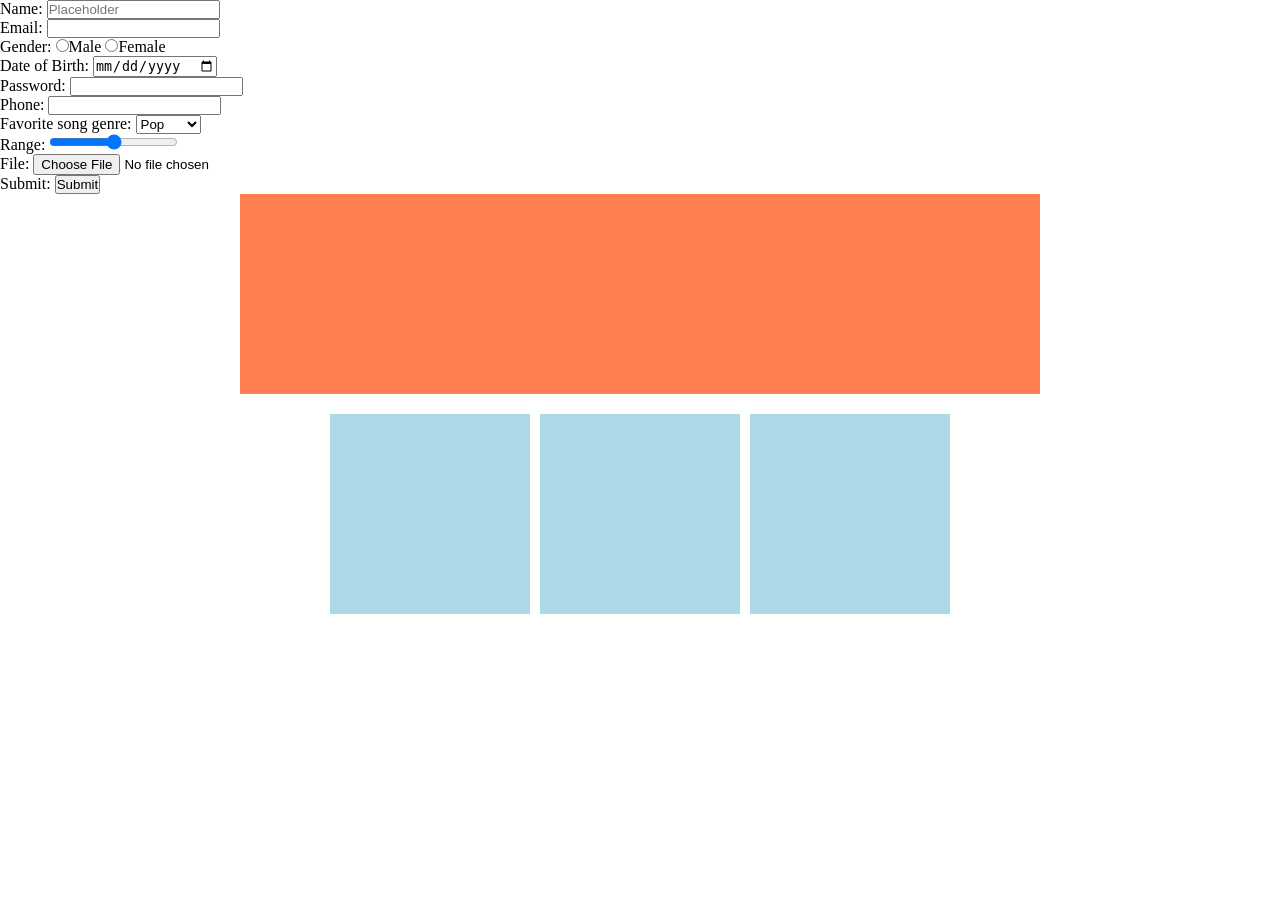
<file: session-6/index.html>
<!DOCTYPE html>
<html lang="en">
<head>
  <meta charset="UTF-8">
  <meta name="viewport" content="width=device-width, initial-scale=1.0">
  <title>Document</title>
  <link rel="stylesheet" href="./styles.css">
</head>
<body>
  <form action="https://url-to-our-backend.com" method="post">
    <label for="name">Name:</label>
    <input id="name" name="name" type="text" placeholder="Placeholder" />

    <br />

    <label for="email">Email:</label>
    <input id="email" name="email" type="email" required />

    <br />

    <label for="name">Gender:</label>
    <input type="radio" name="gender" required>Male</input>
    <input type="radio" name="gender" required>Female</input>

    <br />

    <label>Date of Birth:</label>
    <input type="date" name="dob" />

    <br />

    <label for="password">Password:</label>
    <input type="password" name="password" id="password" />

    <br />

    <label for="phone">Phone:</label>
    <input type="tel" name="phone" id="phone" />

    <br />

    <label for="genre">Favorite song genre:</label>
    <select name="genre" id="genre">
      <option value="pop">Pop</option>
      <option value="rock">Rock</option>
      <option value="hiphop">Hiphop</option>
    </select>

    <br />

    <label for="range">Range:</label>
    <input type="range" name="range" id="range" min="0" max="100" value="50" />

    <br />

    <label for="file">File:</label>
    <input type="file" name="file" id="file" />

    <br />

    <label for="submit">Submit:</label>
    <input id="submit" type="submit" value="Submit" />

  </form>

  <div class="box"></div>

  <div class="container">
    <div class="item"></div>
    <div class="item"></div>
    <div class="item"></div>
  </div>
</body>
</html>
</file>
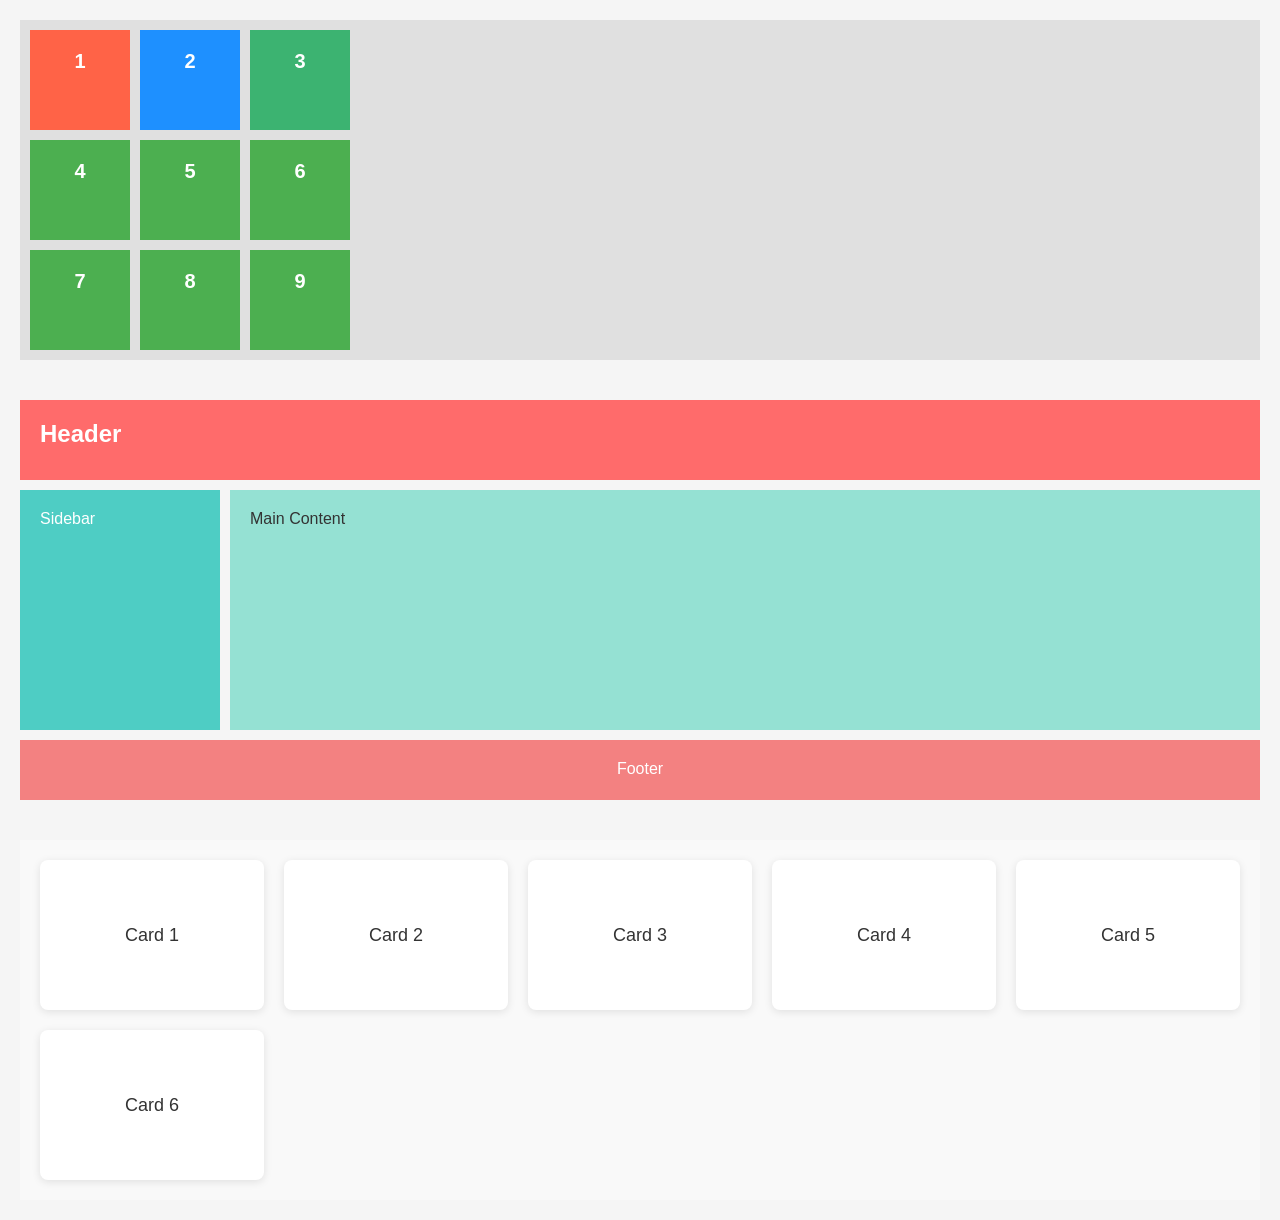
<file: session-7/index.html>
<!DOCTYPE html>
<html lang="en">
<head>
  <meta charset="UTF-8">
  <meta name="viewport" content="width=device-width, initial-scale=1.0">
  <title>CSS Grid Tutorial - Session 7</title>
  <link rel="stylesheet" href="./styles.css">
</head>
<body>
  <!-- Basic Grid Container -->
  <div class="grid-container">
    <div class="grid-item item-1">1</div>
    <div class="grid-item item-2">2</div>
    <div class="grid-item item-3">3</div>
    <div class="grid-item item-4">4</div>
    <div class="grid-item item-5">5</div>
    <div class="grid-item item-6">6</div>
    <div class="grid-item item-7">7</div>
    <div class="grid-item item-8">8</div>
    <div class="grid-item item-9">9</div>
  </div>

  <!-- Grid with Named Areas -->
  <div class="layout-container">
    <header class="header">Header</header>
    <nav class="sidebar">Sidebar</nav>
    <main class="main-content">Main Content</main>
    <footer class="footer">Footer</footer>
  </div>

  <!-- Grid for Card Layout -->
  <div class="card-container">
    <div class="card">Card 1</div>
    <div class="card">Card 2</div>
    <div class="card">Card 3</div>
    <div class="card">Card 4</div>
    <div class="card">Card 5</div>
    <div class="card">Card 6</div>
  </div>
</body>
</html>
</file>
<file: session-2/styles.css>
/* Selects all div tags */
/* div {
  width: 50px;
  height: 50px;
  background-color: red;
} */

/* Selects everything */
/* * {
  width: 50px;
  height: 50px;
  background-color: red;
} */

#first_div {
  background-color: red;
}

/* Override styles */
/* div {
  background-color: black !important;
} */

#second_div {
  background-color: yellow;
}

.box {
  width: 50px;
  height: 50px;
}

span {
  background-color: blue;
}

span.white-font {
  color: white;
}
</file>
<file: session-3/styles.css>
* {
  box-sizing: border-box;
}

.main-title {
  color: red;

  padding: 20px;

  border: 3px solid black;
  /* border-width: 3px;
  border-style: solid;
  border-color: black; */

  margin: 40px;
  /* margin-top: 40px;
  margin-bottom: 40px;
  margin-left: 40px;
  margin-right: 40px; */

  /* margin: 20px 40px; */
  /* margin-top: 20px;
  margin-bottom: 20px;
  margin-left: 40px;
  margin-right: 40px; */

  /* margin: 10px 20px 30px 40px; */
  /* margin-top: 10px;
  margin-bottom: 30px;
  margin-left: 20px;
  margin-right: 40px; */

  background-color: lightyellow;

  width: 400px;
  
  /* font-family: Arial, sans-serif; */
  font-family: "Roboto", sans-serif;

  font-size: 35px;

  font-weight: bold;

  /* font-style: italic; */

  color: rgb(0, 0, 0);
  /* color: #000000; */

}

.para {
  font-family: "Roboto", sans-serif;
}

.circle {
  width: 200px;
  height: 200px;
  background-color: blueviolet;
  border-radius: 50%;
}
</file>
<file: session-4/styles.css>
* {
  margin: 0;
  padding: 0;
}

.container {
  background-color: lightgray;
  height: 100vh;

  display: flex;
  /* flex-direction: column-reverse; */
  /* flex-direction: column; */
  /* flex-direction: row; */
  /* flex-direction: row-reverse; */

  /* justify-content: flex-end; */
  /* justify-content: center; */
  /* justify-content: space-evenly; */
  /* justify-content: space-between; */
  /* justify-content: space-around; */

  /* align-items: center; */
  /* align-items: flex-end; */
  /* align-items: stretch; */

  justify-content: space-between;
  align-items: center;
  /* gap: 10px; */
  /* flex-wrap: wrap; */
}

.box {
  width: 100px;
  height: 100px;
  flex-shrink: 0;
}

.box-1 { 
  background-color: tomato; 
  /* order: 2 */
  /* flex-grow: 4; */
}

.box-2 { 
  background-color: dodgerblue;
  /* order: 1; */
  /* flex-grow: 1; */
  /* align-self: flex-end; */
}

.box-3 { 
  background-color: mediumseagreen;
  /* order: 3; */
  /* flex-grow: 1; */
}
</file>
<file: session-5/styles.css>
.container {
  height: 300px;
  width: 300px;
  background-color: grey;
}

.container:hover {
  background-color: red;
}

.container::after {
  content: "psudo element";
  height: 300px;
  width: 300px;
  background-color: yellow;
}

/* Positions */
.wrapper {
  position: relative;
  background-color: lightblue;
}

.box {
  height: 100px;
  width: 100px;
}

.box1 {
  /* position: relative;
  bottom: 10px; */
  background-color: blue;
}

.box2 {
  background-color: red;
}

.box3 {
  position: absolute;
  top: 0;
  right: 0;
  background-color: green;
}

.chat {
  height: 50px;
  width: 50px;
  background-color: navy;
  color: white;
  border-radius: 50%;

  position: fixed;
  bottom: 10px;
  right: 10px;
}

.heading {
  position: sticky;
  top: 0;
}

.box4 {
  margin-top: 50px;
  background-color: lightsalmon;
  /* transform: rotate(45deg) */
  /* transform: scale(0.5); */
  /* transform: translateX(100px); */
  /* transform: translateY(100px); */
  /* transform: translate(100px, 100px); */

  transition: all 1s ease-in-out;
}

.box4:hover {
  /* opacity: 0;
  transform: translateX(50px); */
  background-color: black;
}

.box5 {
  margin-top: 50px;
  background-color: lightslategrey;
  border-radius: 50%;
  animation: bounce 2s infinite;
}

@keyframes bounce {
  0% {
    transform: translateY(0);
  }
  50% {
    transform: translateY(-200px);
  }
  100% {
    transform: translateY(0);
  }
}
</file>
<file: session-6/styles.css>
* {
  margin: 0;
  padding: 0;
  box-sizing: border-box;
}

.box {
  /* width: 800px; */
  width: 80%;
  max-width: 800px;
  min-width: 100px;
  height: 200px;
  background-color: coral;
  margin: auto;
}

.container {
  display: flex;
  gap: 10px;
  margin-top: 20px;
  justify-content: center;
  flex-direction: row;
}

.item {
  width: 200px;
  height: 200px;
  background-color: lightblue;
}

@media (max-width: 700px) and (min-width: 500px) {
  .container {
    flex-direction: column;
  }
}
</file>
<file: session-7/styles.css>
* {
  margin: 0;
  padding: 0;
  box-sizing: border-box;
}

body {
  font-family: Arial, sans-serif;
  padding: 20px;
  background-color: #f5f5f5;
}

/* ===== BASIC GRID CONTAINER ===== */
.grid-container {
  background-color: #e0e0e0;
  padding: 10px;
  margin-bottom: 40px;

  display: grid;
  
  /* Define columns - uncomment to try different options */
  grid-template-columns: 100px 100px 100px;
  /* grid-template-columns: 1fr 1fr 1fr; */
  /* grid-template-columns: 1fr 2fr 1fr; */
  /* grid-template-columns: repeat(3, 1fr); */
  /* grid-template-columns: repeat(auto-fit, minmax(100px, 1fr)); */
  /* grid-template-columns: repeat(auto-fill, minmax(100px, 1fr)); */

  /* Define rows - uncomment to try different options */
  grid-template-rows: 100px 100px 100px;
  /* grid-template-rows: auto auto auto; */
  /* grid-template-rows: repeat(3, 100px); */
  /* grid-auto-rows: 100px; */

  /* Gap between grid items */
  gap: 10px;
  /* row-gap: 10px; */
  /* column-gap: 20px; */

  /* Justify items horizontally within their grid cells */
  /* justify-items: start; */
  /* justify-items: center; */
  /* justify-items: end; */
  /* justify-items: stretch; */

  /* Align items vertically within their grid cells */
  /* align-items: start; */
  /* align-items: center; */
  /* align-items: end; */
  /* align-items: stretch; */

  /* Justify the entire grid within the container */
  /* justify-content: start; */
  /* justify-content: center; */
  /* justify-content: end; */
  /* justify-content: space-between; */
  /* justify-content: space-around; */
  /* justify-content: space-evenly; */

  /* Align the entire grid within the container */
  /* align-content: start; */
  /* align-content: center; */
  /* align-content: end; */
  /* align-content: space-between; */
  /* align-content: space-around; */
  /* align-content: space-evenly; */
}

.grid-item {
  background-color: #4CAF50;
  color: white;
  padding: 20px;
  text-align: center;
  font-size: 20px;
  font-weight: bold;
}

/* Individual grid item positioning */
.item-1 {
  background-color: tomato;
  /* grid-column: 1 / 3; */
  /* grid-row: 1 / 2; */
  /* grid-column: span 2; */
  /* grid-area: 1 / 1 / 2 / 3; */
}

.item-2 {
  background-color: dodgerblue;
  /* grid-column: 3 / 4; */
  /* grid-row: 1 / 3; */
  /* grid-row: span 2; */
}

.item-3 {
  background-color: mediumseagreen;
  /* grid-column: 1 / 2; */
  /* grid-row: 2 / 3; */
}

.item-5 {
  /* grid-column: 2 / 4; */
  /* grid-row: 3 / 4; */
  /* grid-column: span 2; */
}

/* ===== GRID WITH NAMED AREAS ===== */
.layout-container {
  display: grid;
  margin-bottom: 40px;
  min-height: 400px;
  gap: 10px;
  
  /* Define grid template with named areas */
  grid-template-columns: 200px 1fr;
  grid-template-rows: 80px 1fr 60px;
  grid-template-areas:
    "header header"
    "sidebar main"
    "footer footer";

  /* Uncomment for different layout */
  /* grid-template-areas:
    "header header header"
    "sidebar main main"
    "footer footer footer"; */
}

.header {
  background-color: #ff6b6b;
  grid-area: header;
  padding: 20px;
  color: white;
  font-size: 24px;
  font-weight: bold;
}

.sidebar {
  background-color: #4ecdc4;
  grid-area: sidebar;
  padding: 20px;
  color: white;
}

.main-content {
  background-color: #95e1d3;
  grid-area: main;
  padding: 20px;
  color: #333;
}

.footer {
  background-color: #f38181;
  grid-area: footer;
  padding: 20px;
  color: white;
  text-align: center;
}

/* ===== RESPONSIVE CARD GRID ===== */
.card-container {
  display: grid;

  /* Auto-fit: creates as many columns as will fit */
  /* Auto-fill: creates empty columns if there's space */
  grid-template-columns: repeat(auto-fit, minmax(200px, 1fr));
  /* grid-template-columns: repeat(auto-fill, minmax(200px, 1fr)); */

  gap: 20px;
  padding: 20px;
  background-color: #f9f9f9;
}

.card {
  background-color: white;
  padding: 30px;
  border-radius: 8px;
  box-shadow: 0 2px 8px rgba(0, 0, 0, 0.1);
  text-align: center;
  font-size: 18px;
  color: #333;
  min-height: 150px;
  display: flex;
  align-items: center;
  justify-content: center;
}

.card:hover {
  transform: translateY(-5px);
  box-shadow: 0 4px 12px rgba(0, 0, 0, 0.15);
  transition: all 0.3s ease;
}

/* ===== RESPONSIVE MEDIA QUERIES ===== */
@media (max-width: 768px) {
  .layout-container {
    grid-template-columns: 1fr;
    grid-template-areas:
      "header"
      "sidebar"
      "main"
      "footer";
  }

  .grid-container {
    grid-template-columns: repeat(2, 1fr);
  }
}

@media (max-width: 480px) {
  .grid-container {
    grid-template-columns: 1fr;
  }

  .card-container {
    grid-template-columns: 1fr;
  }
}
</file>
